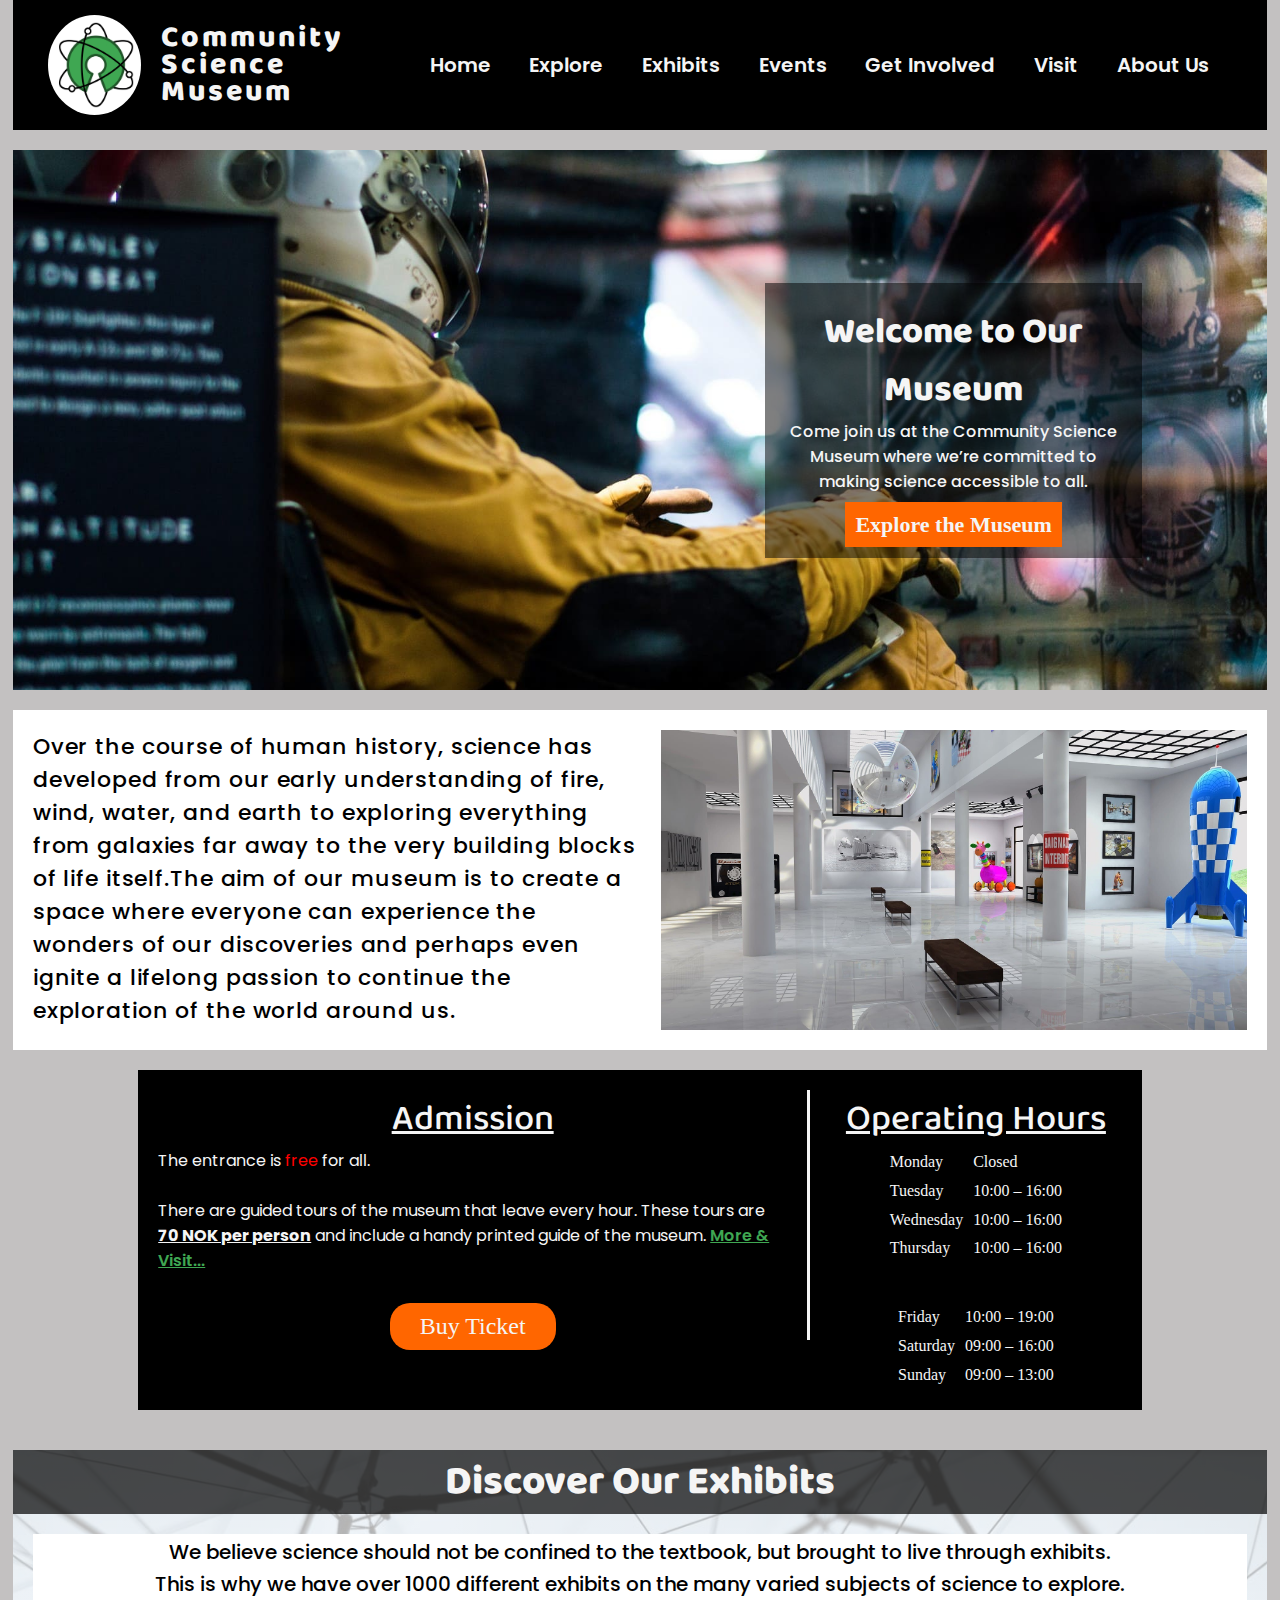
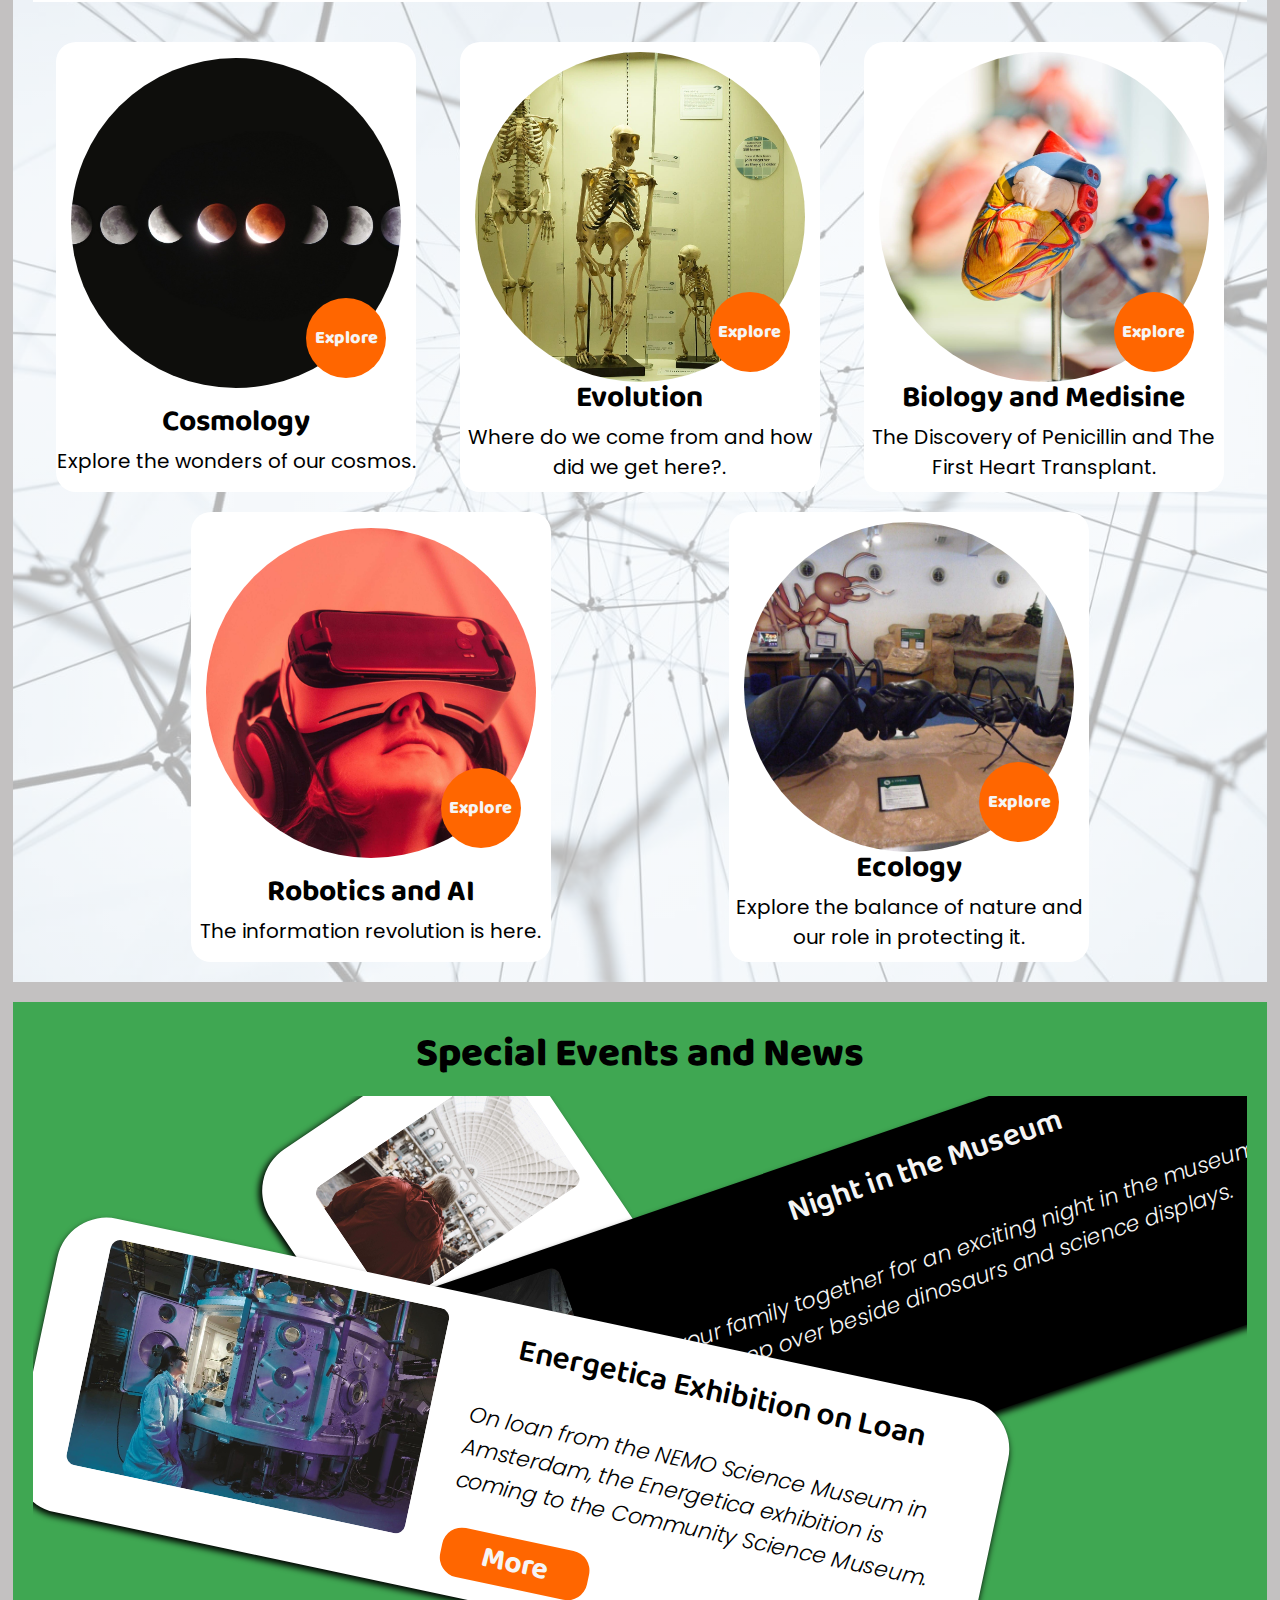
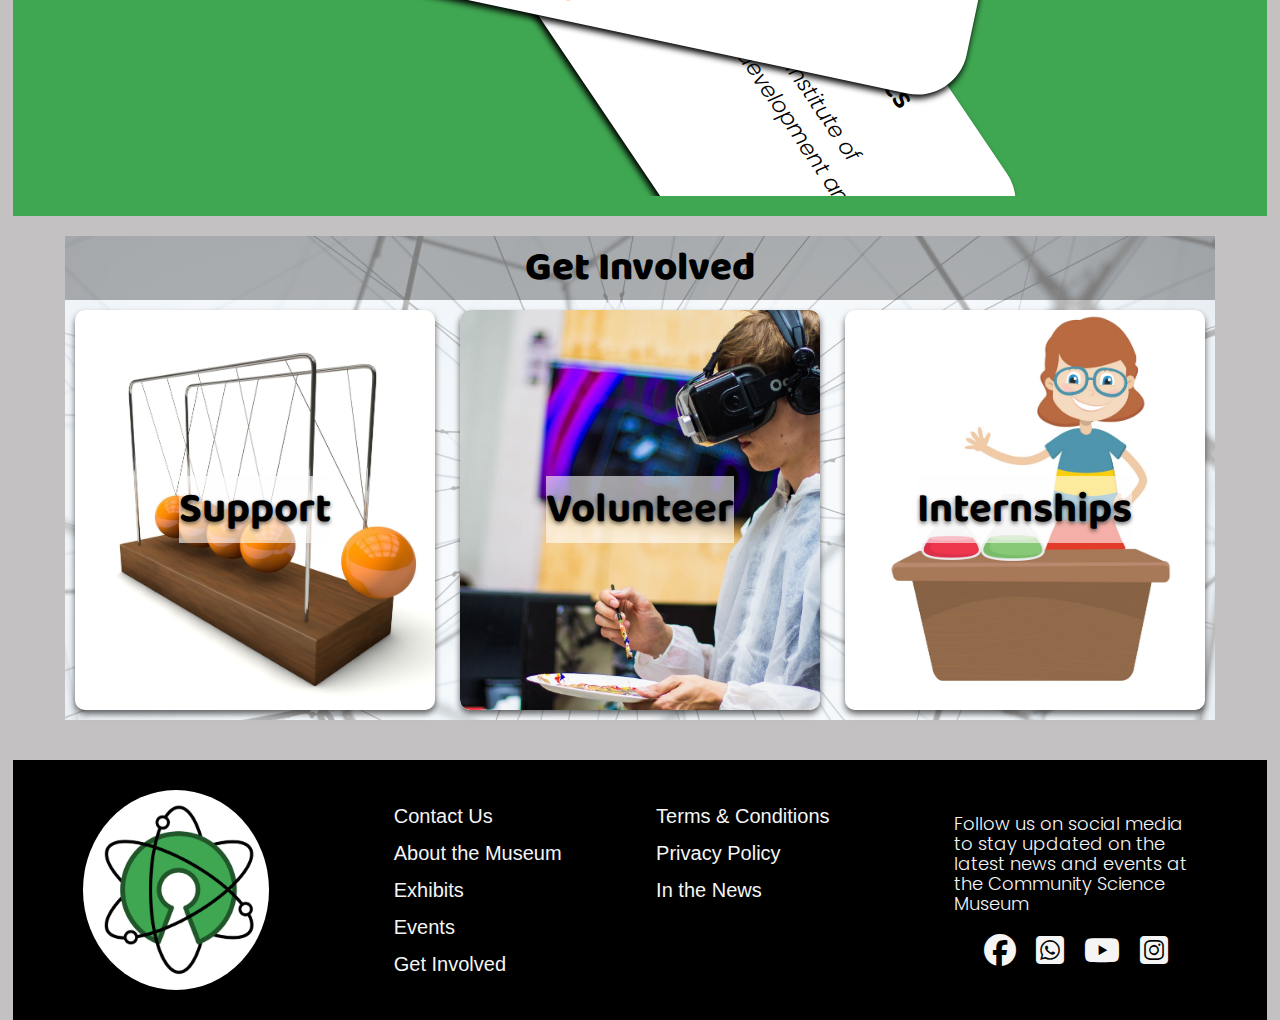
<file: index.html>
<!DOCTYPE html>
<html lang="en">
  <head>
    <meta charset="UTF-8" />
    <meta name="viewport" content="width=device-width, initial-scale=1.0" />
    <title>Community Science Museum | Home</title>
    <meta
      name="description"
      content="Welcome to the Community Science Museum. Discover exciting exhibits on cosmology, robotics, biology, evolution, and ecology. Explore the wonders of science and innovation!"
    />

    <link rel="stylesheet" href="./assets/css/styles.css"/>
    <link rel="stylesheet" href="./assets/css/index.css"/>

    <link rel="preconnect" href="https://fonts.googleapis.com" />
    <link rel="preconnect" href="https://fonts.gstatic.com" crossorigin />
    <link
      href="https://fonts.googleapis.com/css2?family=Baloo+2:wght@400..800&family=Poppins:ital,wght@0,100;0,200;0,300;0,400;0,500;0,600;0,700;0,800;0,900;1,100;1,200;1,300;1,400;1,500;1,600;1,700;1,800;1,900&display=swap"
      rel="stylesheet"
    />

    <link rel="stylesheet" href="https://cdnjs.cloudflare.com/ajax/libs/font-awesome/6.7.2/css/all.min.css">

  </head>
  <body>
    <header>
      <div class="logo-container">
        <a href="index.html" class="logo"
          ><img
            src="./assets/images/community-science-museum-logo.jpg"
            alt="Community Science Museum official logo"
        /></a>
        <h1 class="title">Community Science Museum</h1>
      </div>



      <nav class="desktop-menus">
        <ul>
          <li><a href="index.html">Home</a></li>

          <li class="hover-dp">
            <a href="#">Explore</a>

            <ul class="dropdown" id="explore-dropdown">
              <li><a href="kids.html">Kids</a></li>
              <li><a href="teachers.html">Teachers</a></li>
              <li><a href="researchers.html">Researchers</a></li>
            </ul>

          </li>
          <li class="hover-dp">
            <a href="#">Exhibits</a>

            <ul class="dropdown" id="exhibits-dropdown" >
              <li><a href="cosmology.html">Cosmology</a></li>
              <li><a href="evolution.html">Evolution</a></li>
              <li><a href="biology-medicine.html">Biology and Medisine</a></li>
              <li><a href="robotics-ai.html">Robotics and AI</a></li>
              <li><a href="ecology.html">Ecology</a></li>
            </ul>
          
          </li>
          <li><a href="events.html">Events</a></li>
          <li><a href="get-involved.html">Get Involved</a></li>
          <li><a href="contact-visit.html">Visit</a></li>
          <li><a href="aboutUs.html">About Us</a></li>
        </ul>
      </nav>

      <!-- <div class="mobil"> -->
        <input type="checkbox" id="mobil-kontrol" />

        <label for="mobil-kontrol" class="bar-icon">
          <i class="fa-solid fa-bars"></i>
        </label>

        <label for="mobil-kontrol" class="x-icon">
          <i class="fa-solid fa-x"></i>
        </label>

        <div class="mobil-nav">
          <ul class="mobil-menus">
            <li><a href="index.html">Home</a></li>

            <li class="hover-dp">
              <a href="#">Explore</a>
  
              <ul class="dropdown">
                <li><a href="kids.html">Kids</a></li>
                <li><a href="teachers.html">Teachers</a></li>
                <li><a href="researchers.html">Researchers</a></li>
              </ul>
  
            </li>
            <li class="hover-dp">
              <a href="#">Exhibits</a>
  
              <ul class="dropdown">
                <li><a href="cosmology.html">Cosmology</a></li>
                <li><a href="evolution.html">Evolution</a></li>
                <li><a href="biology-medicine.html">Biology and Medisine</a></li>
                <li><a href="robotics-ai.html">Robotics and AI</a></li>
                <li><a href="ecology.html">Ecology</a></li>
              </ul>
            
            </li>
            <li><a href="events.html">Events</a></li>
            <li><a href="get-involved.html">Get Involved</a></li>
            <li><a href="contact-visit.html">Visit</a></li>
            <li><a href="aboutUs.html">About Us</a></li>
          </ul>

          <ul class="mobil-policy">
            <li><a href="#">Terms & Conditions </a></li>
            <li><a href="#">Privacy Policy</a></li>
            <li><a href="#">In the News</a></li>
            
        </ul>

 
        </div>
      <!-- </div> -->
      

    </header>

    <main>
      <section class="hero">
        <div class="desciption">
          <h2 class="title">Welcome to Our Museum</h2>
          <p>
            Come join us at the Community Science Museum where we’re committed
            to making science accessible to all.
          </p>
          <br />
          <a href="#exhibits">Explore the Museum</a>
        </div>
      </section>

      <section class="info-section">
        <p class="text">
          Over the course of human history, science has developed from our early
          understanding of fire, wind, water, and earth to exploring everything
          from galaxies far away to the very building blocks of life itself.The
          aim of our museum is to create a space where everyone can experience
          the wonders of our discoveries and perhaps even ignite a lifelong
          passion to continue the exploration of the world around us.
        </p>
        <img src="./assets/images/modern-art-gallery.jpg" alt="A contemporary art gallery showcasing modern and creative designs" />
      </section>

      

      <section class="admission-hours-container">
        <div class="admission">
          <h3 class="admission-title">Admission</h3>
          <p>
            The entrance is <strong class="free">free</strong> for all.
            <br /><br />
            There are guided tours of the museum that leave every hour. These
            tours are <strong class="price">70 NOK per person</strong> and
            include a handy printed guide of the museum.
            <a href="#" class="more">More & Visit...</a>
            
          </p>
          <a href="ticket.html" class="buy-ticket" target="_blank">Buy Ticket</a>
        </div>
        <span class="line"></span>
        <div class="hours">
          <h3 class="hours-title">Operating Hours</h3>
          <div class="hours">
            <div class="table">
              <div class="table-list">
                  <ul class="table-column">
                      <li>Monday</li>
                      <li>Tuesday</li>
                      <li>Wednesday</li>
                      <li>Thursday</li>
                  </ul>
                  <ul class="table-column">
                      <li>Closed</li>
                      <li>10:00 – 16:00</li>
                      <li>10:00 – 16:00</li>
                      <li>10:00 – 16:00</li>
                  </ul>
              </div>
              <div class="table-list">
                  <ul class="table-column">
                      <li>Friday</li>
                      <li>Saturday</li>
                      <li>Sunday</li>
                  </ul>
                  <ul class="table-column">
                      <li>10:00 – 19:00</li>
                      <li>09:00 – 16:00</li>
                      <li>09:00 – 13:00</li>
                  </ul>
              </div>
            </div>
          </div>
        </div>
      </section>

      <section class="exciting-container" id="exhibits">
        <h2 class="title">Discover Our Exhibits</h2>
        <p class="text">We believe science should not be confined to the textbook, but brought to live through exhibits. <br><br>This is why we have over 1000 different exhibits on the many varied subjects of science to explore.</p>
        <div class="exhibits-cards-container">
          <div class="card">
            <div class="card-image">
              <img
                src="./assets/images/solar-eclipse-phases-celso.jpg"
                alt="Phases of a solar eclipse shown in a sequence"
              />
              <a href="cosmology.html">Explore</a>
            </div>
            <div class="card-desciption">
              <h3>Cosmology</h3>
              <p>Explore the wonders of our cosmos.</p>
            </div>
          </div>
          <div class="card">
            <div class="card-image">
              <img
                src="./assets/images/human-skeleton-display.jpg"
                alt="Human skeletons displayed in a museum exhibit"
              />
              <a href="evolution.html">Explore</a>
            </div>
            <div class="card-desciption">
              <h3>Evolution</h3>
              <p>Where do we come from and how did we get here?.</p>
            </div>
          </div>
          <div class="card">
            <div class="card-image">
              <img
                src="./assets/images/heart-model-exhibit.jpg"
                alt="Close-up of a heart model displayed in a museum"
              />
              <a href="biology-medicine.html">Explore</a>
            </div>
            <div class="card-desciption">
              <h3>Biology and Medisine</h3>
              <p>The Discovery of Penicillin and The First Heart Transplant.</p>
            </div>
          </div>
          <div class="card">
            <div class="card-image">
              <img
                src="./assets/images/virtual-reality-museum.jpg"
                alt="Visitor experiencing virtual reality at a science museum"
              />
              <a href="robotics-ai.html">Explore</a>
            </div>
            <div class="card-desciption">
              <h3>Robotics and AI</h3>
              <p>The information revolution is here.</p>
            </div>
          </div>
          <div class="card">
            <div class="card-image">
              <img
                src="./assets/images/interactive-exhibit-tablet.jpg"
                alt="Interactive science exhibit with tablets and models"
              />
              <a href="ecology.html">Explore</a>
            </div>
            <div class="card-desciption">
              <h3>Ecology</h3>
              <p>
                Explore the balance of nature and our role in protecting it.
              </p>
            </div>
          </div>
        </div>
      </section>

      <section class="events-news-container">
        <h2 class="title">Special Events and News</h2>
        <div class="cards-container">
          <div class="card">
            <div class="card-image">
              <img
                src="./assets/images/museum-visitor-grand-hall.jpg"
                alt="Interior of a museum with exhibits and lights"
              />
            </div>
            <div class="events-description">
              <h3 class="title">Visiting Professor of Aeronautics</h3>
              <p>
                Prof. Sheila Widnall from the Massachusetts Institute of
                Technology will deliver 3 lectures on the development and future
                of aeronautics.
              </p>
              <a href="events.html">More</a>
            </div>
          </div>
          
          <div class="card">
            <div class="card-image">
              <img
                src="./assets/images/museum-exhibit-hall.jpg"
                alt="Interior of a museum with exhibits and lights"
              />
            </div>
            <div class="events-description">
              <h3 class="title">Night in the Museum</h3>
              <p>
                Get your family together for an exciting night in the museum as
                you sleep over beside dinosaurs and science displays.
              </p>
              <a href="events.html">More</a>
            </div>
          </div>

          <div class="card">
            <div class="card-image">
              <img
                src="./assets/images/science-lab-experiment.jpg"
                alt="Interior of a museum with exhibits and lights"
              />
            </div>
            <div class="events-description">
              <h3 class="title">Energetica Exhibition on Loan</h3>
              <p>
                On loan from the NEMO Science Museum in Amsterdam, the
                Energetica exhibition is coming to the Community Science Museum.
              </p>
              <a href="events.html">More</a>
            </div>
          </div>
        </div>
      </section>

      <section class="get-involved-container">
        <h2 class="title">Get Involved</h2>
        <div class="join-cards">
            <a href="get-involved.html" class="card">
                <h3>Support</h3>
                <img src="./assets/images/newton-cradle-exhibit.jpg" alt="Newton's cradle exhibit showing motion physics"/>
            </a>
            <a href="get-involved.html" class="card">
                <h3>Volunteer</h3>
                <img src="./assets/images/student-using-vr-headset.jpg" alt="Student using a VR headset during a science experiment"/> 
            </a>
            <a href="get-involved.html" class="card">
                <h3>Internships</h3>
                <img src="./assets/images/teacher-science-cartoon.jpg" alt="Cartoon illustration of a teacher performing science experiments"/>
            </a>
        
          </div>
        </div>
      </section>
    </main>

    <footer>
      <div class="footer-image">
          <img src="./assets/images/community-science-museum-logo.jpg" alt="Colorful exterior of a museum building with the word MUSEUM on the wall">
      </div>

      <div class="links">
          <div class="footer-quick-links">
              <ul>
                  <li><a href="contact-visit.html">Contact Us</a></li>
                  <li><a href="aboutUs.html">About the Museum</a></li>
                  <li><a href="#exhibits">Exhibits</a></li>
                  <li><a href="events.html">Events</a></li>
                  <li><a href="get-involved.html">Get Involved</a></li>
              </ul>
          </div>
          <div class="footer-policy">
              <ul>
                  <li><a href="#">Terms & Conditions </a></li>
                  <li><a href="#">Privacy Policy</a></li>
                  <li><a href="#">In the News</a></li>
                  
              </ul>
          </div>
      </div>

      <div class="follow">
          <div class="footer-follow-text">
              <p>Follow us on social media to stay updated on the latest news and events at the Community Science Museum</p>
          </div>
          <div class="footer-social-medya">
              <ul>
                  <li><a href="#"><i class="fa-brands fa-facebook"></i></a></li>
                  <li><a href="#"><i class="fa-brands fa-square-whatsapp"></i></a></li>
                  <li><a href="#"><i class="fa-brands fa-youtube"></i></a></li>
                  <li><a href="#" class="ing"><i class="fa-brands fa-square-instagram"></i></a></li>
              </ul>
          </div>
      </div>
      
    </footer>
  </body>
</html>
</file>
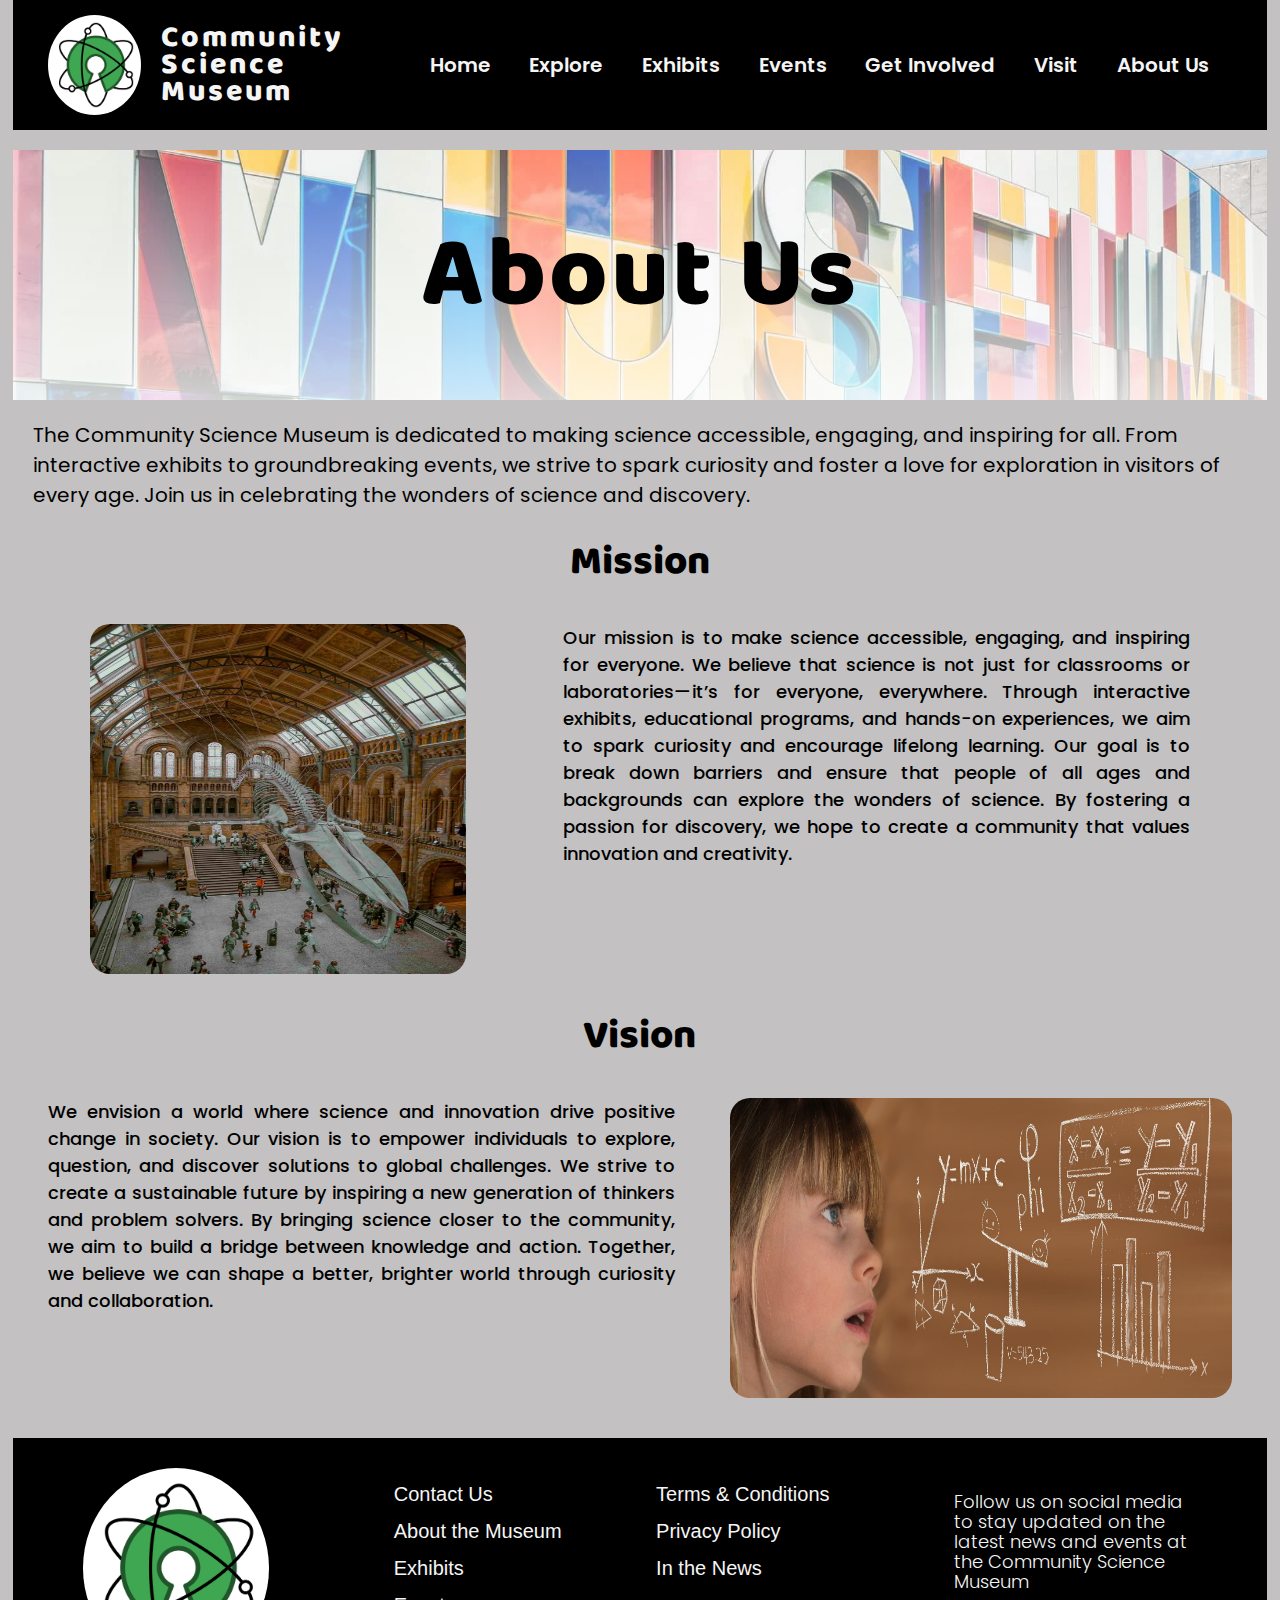
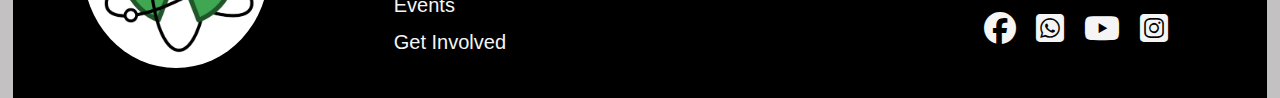
<file: aboutUs.html>
<!DOCTYPE html>
<html lang="en">
  <head>
    <meta charset="UTF-8" />
    <meta name="viewport" content="width=device-width, initial-scale=1.0" />
    <title>Community Science Museum | About Us</title>
    <meta
      name="description"
      content="Learn about the Community Science Museum's mission to make science accessible to all. Discover our story, vision, and commitment to inspiring curiosity and exploration."
    />

    <link rel="stylesheet" href="./assets/css/styles.css" />
    <link rel="stylesheet" href="./assets/css/aboutUs.css" />
    <link rel="stylesheet" href="./assets/css/title-description.css" />

    <link rel="preconnect" href="https://fonts.googleapis.com" />
    <link rel="preconnect" href="https://fonts.gstatic.com" crossorigin />
    <link
      href="https://fonts.googleapis.com/css2?family=Baloo+2:wght@400..800&family=Poppins:ital,wght@0,100;0,200;0,300;0,400;0,500;0,600;0,700;0,800;0,900;1,100;1,200;1,300;1,400;1,500;1,600;1,700;1,800;1,900&display=swap"
      rel="stylesheet"
    />

    <link
      rel="stylesheet"
      href="https://cdnjs.cloudflare.com/ajax/libs/font-awesome/6.7.2/css/all.min.css"
    />
  </head>
  <body>
    <header>
      <div class="logo-container">
        <a href="index.html" class="logo"
          ><img
            src="./assets/images/community-science-museum-logo.jpg"
            alt="Community Science Museum official logo"
        /></a>
        <h1 class="title">Community Science Museum</h1>
      </div>



      <nav class="desktop-menus">
        <ul>
          <li><a href="index.html">Home</a></li>

          <li class="hover-dp">
            <a href="#">Explore</a>

            <ul class="dropdown" id="explore-dropdown">
              <li><a href="kids.html">Kids</a></li>
              <li><a href="teachers.html">Teachers</a></li>
              <li><a href="researchers.html">Researchers</a></li>
            </ul>

          </li>
          <li class="hover-dp">
            <a href="#">Exhibits</a>

            <ul class="dropdown" id="exhibits-dropdown" >
              <li><a href="cosmology.html">Cosmology</a></li>
              <li><a href="evolution.html">Evolution</a></li>
              <li><a href="biology-medicine.html">Biology and Medisine</a></li>
              <li><a href="robotics-ai.html">Robotics and AI</a></li>
              <li><a href="ecology.html">Ecology</a></li>
            </ul>
          
          </li>
          <li><a href="events.html">Events</a></li>
          <li><a href="get-involved.html">Get Involved</a></li>
          <li><a href="contact-visit.html">Visit</a></li>
          <li><a href="aboutUs.html">About Us</a></li>
        </ul>
      </nav>

      <!-- <div class="mobil"> -->
        <input type="checkbox" id="mobil-kontrol" />

        <label for="mobil-kontrol" class="bar-icon">
          <i class="fa-solid fa-bars"></i>
        </label>

        <label for="mobil-kontrol" class="x-icon">
          <i class="fa-solid fa-x"></i>
        </label>

        <div class="mobil-nav">
          <ul class="mobil-menus">
            <li><a href="index.html">Home</a></li>

            <li class="hover-dp">
              <a href="#">Explore</a>
  
              <ul class="dropdown">
                <li><a href="kids.html">Kids</a></li>
                <li><a href="teachers.html">Teachers</a></li>
                <li><a href="researchers.html">Researchers</a></li>
              </ul>
  
            </li>
            <li class="hover-dp">
              <a href="#">Exhibits</a>
  
              <ul class="dropdown">
                <li><a href="cosmology.html">Cosmology</a></li>
                <li><a href="evolution.html">Evolution</a></li>
                <li><a href="biology-medicine.html">Biology and Medisine</a></li>
                <li><a href="robotics-ai.html">Robotics and AI</a></li>
                <li><a href="ecology.html">Ecology</a></li>
              </ul>
            
            </li>
            <li><a href="events.html">Events</a></li>
            <li><a href="get-involved.html">Get Involved</a></li>
            <li><a href="contact-visit.html">Visit</a></li>
            <li><a href="aboutUs.html">About Us</a></li>
          </ul>

          <ul class="mobil-policy">
            <li><a href="#">Terms & Conditions </a></li>
            <li><a href="#">Privacy Policy</a></li>
            <li><a href="#">In the News</a></li>
            
        </ul>

 
        </div>
      <!-- </div> -->
      

    </header>

    <main>
      <section class="page-title">
        <h1 class="title">About Us</h1>
        <p class="text">
          The Community Science Museum is dedicated to making science
          accessible, engaging, and inspiring for all. From interactive exhibits
          to groundbreaking events, we strive to spark curiosity and foster a
          love for exploration in visitors of every age. Join us in celebrating
          the wonders of science and discovery.
        </p>
      </section>
      <section class="mission-vision-container">
        <div class="mission">
          <h2>Mission</h2>
          <div class="img-paragraph">
            <img
              src="./assets/images/toa-heftiba-412579-min.jpg"
              alt="Visitors admiring the suspended whale skeleton in the grand hall."
            />
            <p>
              Our mission is to make science accessible, engaging, and inspiring
              for everyone. We believe that science is not just for classrooms
              or laboratories—it’s for everyone, everywhere. Through interactive
              exhibits, educational programs, and hands-on experiences, we aim
              to spark curiosity and encourage lifelong learning. Our goal is to
              break down barriers and ensure that people of all ages and
              backgrounds can explore the wonders of science. By fostering a
              passion for discovery, we hope to create a community that values
              innovation and creativity.
            </p>
          </div>
        </div>
        
        <div class="vision">
          <h2>Vision</h2>
          <div class="img-paragraph">
            <img
              src="./assets/images/learn-2405206_1920-min.jpg"
              alt="Curious young mind exploring the wonders of mathematics and science."
            />
            <p>
              We envision a world where science and innovation drive positive
              change in society. Our vision is to empower individuals to
              explore, question, and discover solutions to global challenges. We
              strive to create a sustainable future by inspiring a new
              generation of thinkers and problem solvers. By bringing science
              closer to the community, we aim to build a bridge between
              knowledge and action. Together, we believe we can shape a better,
              brighter world through curiosity and collaboration.
            </p>
          </div>
        </div>
      </section>
    </main>
    
    <footer>
      <div class="footer-image">
          <img src="./assets/images/community-science-museum-logo.jpg" alt="Colorful exterior of a museum building with the word MUSEUM on the wall">
      </div>

      <div class="links">
          <div class="footer-quick-links">
              <ul>
                  <li><a href="contact-visit.html">Contact Us</a></li>
                  <li><a href="aboutUs.html">About the Museum</a></li>
                  <li><a href="#exhibits">Exhibits</a></li>
                  <li><a href="events.html">Events</a></li>
                  <li><a href="get-involved.html">Get Involved</a></li>
              </ul>
          </div>
          <div class="footer-policy">
              <ul>
                  <li><a href="#">Terms & Conditions </a></li>
                  <li><a href="#">Privacy Policy</a></li>
                  <li><a href="#">In the News</a></li>
                  
              </ul>
          </div>
      </div>

      <div class="follow">
          <div class="footer-follow-text">
              <p>Follow us on social media to stay updated on the latest news and events at the Community Science Museum</p>
          </div>
          <div class="footer-social-medya">
              <ul>
                  <li><a href="#"><i class="fa-brands fa-facebook"></i></a></li>
                  <li><a href="#"><i class="fa-brands fa-square-whatsapp"></i></a></li>
                  <li><a href="#"><i class="fa-brands fa-youtube"></i></a></li>
                  <li><a href="#" class="ing"><i class="fa-brands fa-square-instagram"></i></a></li>
              </ul>
          </div>
      </div>
      
    </footer>
  </body>
</html>
</file>
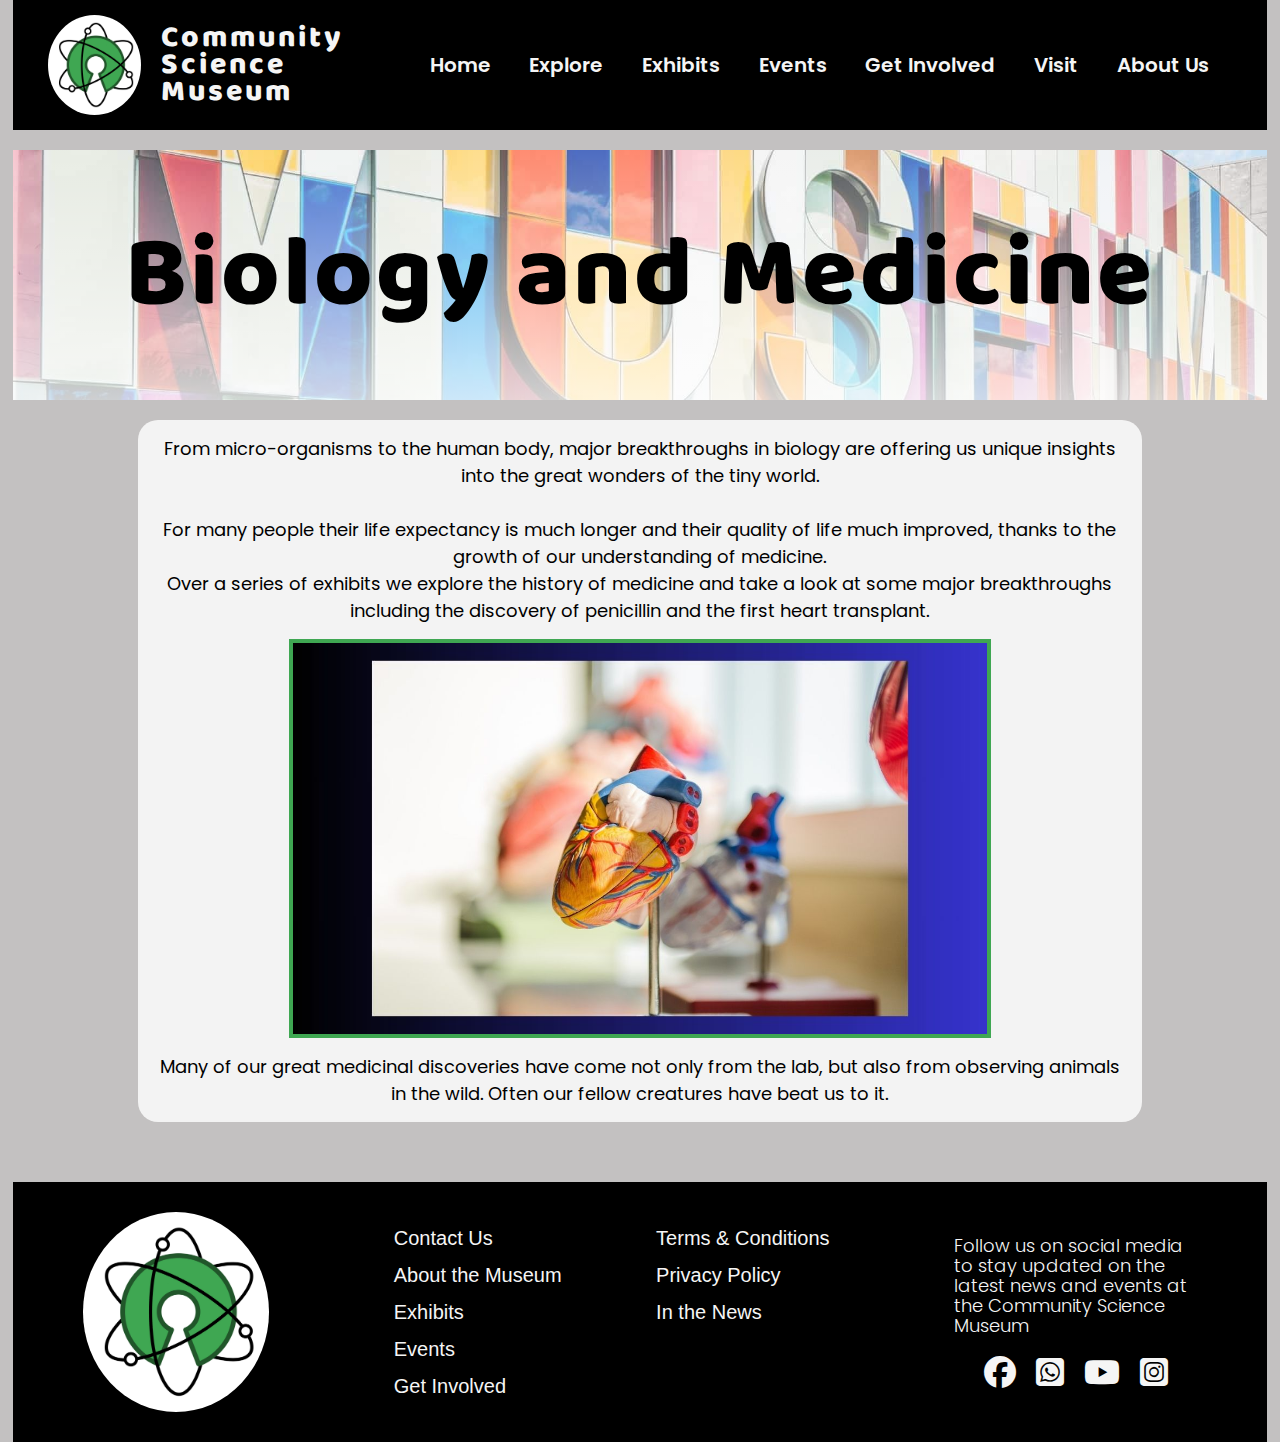
<file: biology-medicine.html>
<!DOCTYPE html>
<html lang="en">
  <head>
    <meta charset="UTF-8" />
    <meta name="viewport" content="width=device-width, initial-scale=1.0" />
    <title>Community Science Museum | Biology and Medicine</title>
    <meta
      name="description"
      content="Dive into the microscopic world of biology and the groundbreaking advancements in medicine. From the discovery of penicillin to modern surgical marvels, explore the fascinating journey of human health and scientific innovation"/>

    <link rel="stylesheet" href="./assets/css/styles.css" />
    <link rel="stylesheet" href="./assets/css/exhibits.css" />
    <link rel="stylesheet" href="./assets/css/title-description.css" />

    <link rel="preconnect" href="https://fonts.googleapis.com" />
    <link rel="preconnect" href="https://fonts.gstatic.com" crossorigin />
    <link
      href="https://fonts.googleapis.com/css2?family=Baloo+2:wght@400..800&family=Poppins:ital,wght@0,100;0,200;0,300;0,400;0,500;0,600;0,700;0,800;0,900;1,100;1,200;1,300;1,400;1,500;1,600;1,700;1,800;1,900&display=swap"
      rel="stylesheet"
    />

    <link
      rel="stylesheet"
      href="https://cdnjs.cloudflare.com/ajax/libs/font-awesome/6.7.2/css/all.min.css"
    />
  </head>
  <body class="biology-and-medicine">
    <header>
      <div class="logo-container">
        <a href="index.html" class="logo"
          ><img
            src="./assets/images/community-science-museum-logo.jpg"
            alt="Community Science Museum official logo"
        /></a>
        <h1 class="title">Community Science Museum</h1>
      </div>



      <nav class="desktop-menus">
        <ul>
          <li><a href="index.html">Home</a></li>

          <li class="hover-dp">
            <a href="#">Explore</a>

            <ul class="dropdown" id="explore-dropdown">
              <li><a href="kids.html">Kids</a></li>
              <li><a href="teachers.html">Teachers</a></li>
              <li><a href="researchers.html">Researchers</a></li>
            </ul>

          </li>
          <li class="hover-dp">
            <a href="#">Exhibits</a>

            <ul class="dropdown" id="exhibits-dropdown" >
              <li><a href="cosmology.html">Cosmology</a></li>
              <li><a href="evolution.html">Evolution</a></li>
              <li><a href="biology-medicine.html">Biology and Medisine</a></li>
              <li><a href="robotics-ai.html">Robotics and AI</a></li>
              <li><a href="ecology.html">Ecology</a></li>
            </ul>
          
          </li>
          <li><a href="events.html">Events</a></li>
          <li><a href="get-involved.html">Get Involved</a></li>
          <li><a href="contact-visit.html">Visit</a></li>
          <li><a href="aboutUs.html">About Us</a></li>
        </ul>
      </nav>

      <!-- <div class="mobil"> -->
        <input type="checkbox" id="mobil-kontrol" />

        <label for="mobil-kontrol" class="bar-icon">
          <i class="fa-solid fa-bars"></i>
        </label>

        <label for="mobil-kontrol" class="x-icon">
          <i class="fa-solid fa-x"></i>
        </label>

        <div class="mobil-nav">
          <ul class="mobil-menus">
            <li><a href="index.html">Home</a></li>

            <li class="hover-dp">
              <a href="#">Explore</a>
  
              <ul class="dropdown">
                <li><a href="kids.html">Kids</a></li>
                <li><a href="teachers.html">Teachers</a></li>
                <li><a href="researchers.html">Researchers</a></li>
              </ul>
  
            </li>
            <li class="hover-dp">
              <a href="#">Exhibits</a>
  
              <ul class="dropdown">
                <li><a href="cosmology.html">Cosmology</a></li>
                <li><a href="evolution.html">Evolution</a></li>
                <li><a href="biology-medicine.html">Biology and Medisine</a></li>
                <li><a href="robotics-ai.html">Robotics and AI</a></li>
                <li><a href="ecology.html">Ecology</a></li>
              </ul>
            
            </li>
            <li><a href="events.html">Events</a></li>
            <li><a href="get-involved.html">Get Involved</a></li>
            <li><a href="contact-visit.html">Visit</a></li>
            <li><a href="aboutUs.html">About Us</a></li>
          </ul>

          <ul class="mobil-policy">
            <li><a href="#">Terms & Conditions </a></li>
            <li><a href="#">Privacy Policy</a></li>
            <li><a href="#">In the News</a></li>
            
        </ul>

 
        </div>
      <!-- </div> -->
      

    </header>

    <main>
      <section class="page-title">
        <h1 class="title">Biology and Medicine</h1>
      </section>

      <section class="image-galeria">
        <p>
          From micro-organisms to the human body, major breakthroughs in biology
          are offering us unique insights into the great wonders of the tiny
          world. 
          <br /><br />
          For many people their life expectancy is much
          longer and their quality of life much improved, thanks to the growth
          of our understanding of medicine. <br>Over a series of exhibits we explore
          the history of medicine and take a look at some major breakthroughs
          including the discovery of penicillin and the first heart transplant.
        </p>
        <div class="galeria-frame">
          <div class="galeria">
            <img src="./assets/images/biology1.jpg" alt="">
            <img src="./assets/images/biology2.jpg" alt="">
            <img src="./assets/images/biology3.jpg" alt="">
            <img src="./assets/images/biology4.jpg" alt="">
          </div>
        </div>
        <p>Many of our great medicinal discoveries have come not only from the
          lab, but also from observing animals in the wild. Often our fellow
          creatures have beat us to it.</p>
      </section>
    </main>

    <footer>
      <div class="footer-image">
          <img src="./assets/images/community-science-museum-logo.jpg" alt="Colorful exterior of a museum building with the word MUSEUM on the wall">
      </div>

      <div class="links">
          <div class="footer-quick-links">
              <ul>
                  <li><a href="contact-visit.html">Contact Us</a></li>
                  <li><a href="aboutUs.html">About the Museum</a></li>
                  <li><a href="#exhibits">Exhibits</a></li>
                  <li><a href="events.html">Events</a></li>
                  <li><a href="get-involved.html">Get Involved</a></li>
              </ul>
          </div>
          <div class="footer-policy">
              <ul>
                  <li><a href="#">Terms & Conditions </a></li>
                  <li><a href="#">Privacy Policy</a></li>
                  <li><a href="#">In the News</a></li>
                  
              </ul>
          </div>
      </div>

      <div class="follow">
          <div class="footer-follow-text">
              <p>Follow us on social media to stay updated on the latest news and events at the Community Science Museum</p>
          </div>
          <div class="footer-social-medya">
              <ul>
                  <li><a href="#"><i class="fa-brands fa-facebook"></i></a></li>
                  <li><a href="#"><i class="fa-brands fa-square-whatsapp"></i></a></li>
                  <li><a href="#"><i class="fa-brands fa-youtube"></i></a></li>
                  <li><a href="#" class="ing"><i class="fa-brands fa-square-instagram"></i></a></li>
              </ul>
          </div>
      </div>
      
    </footer>
  </body>
</html>
</file>
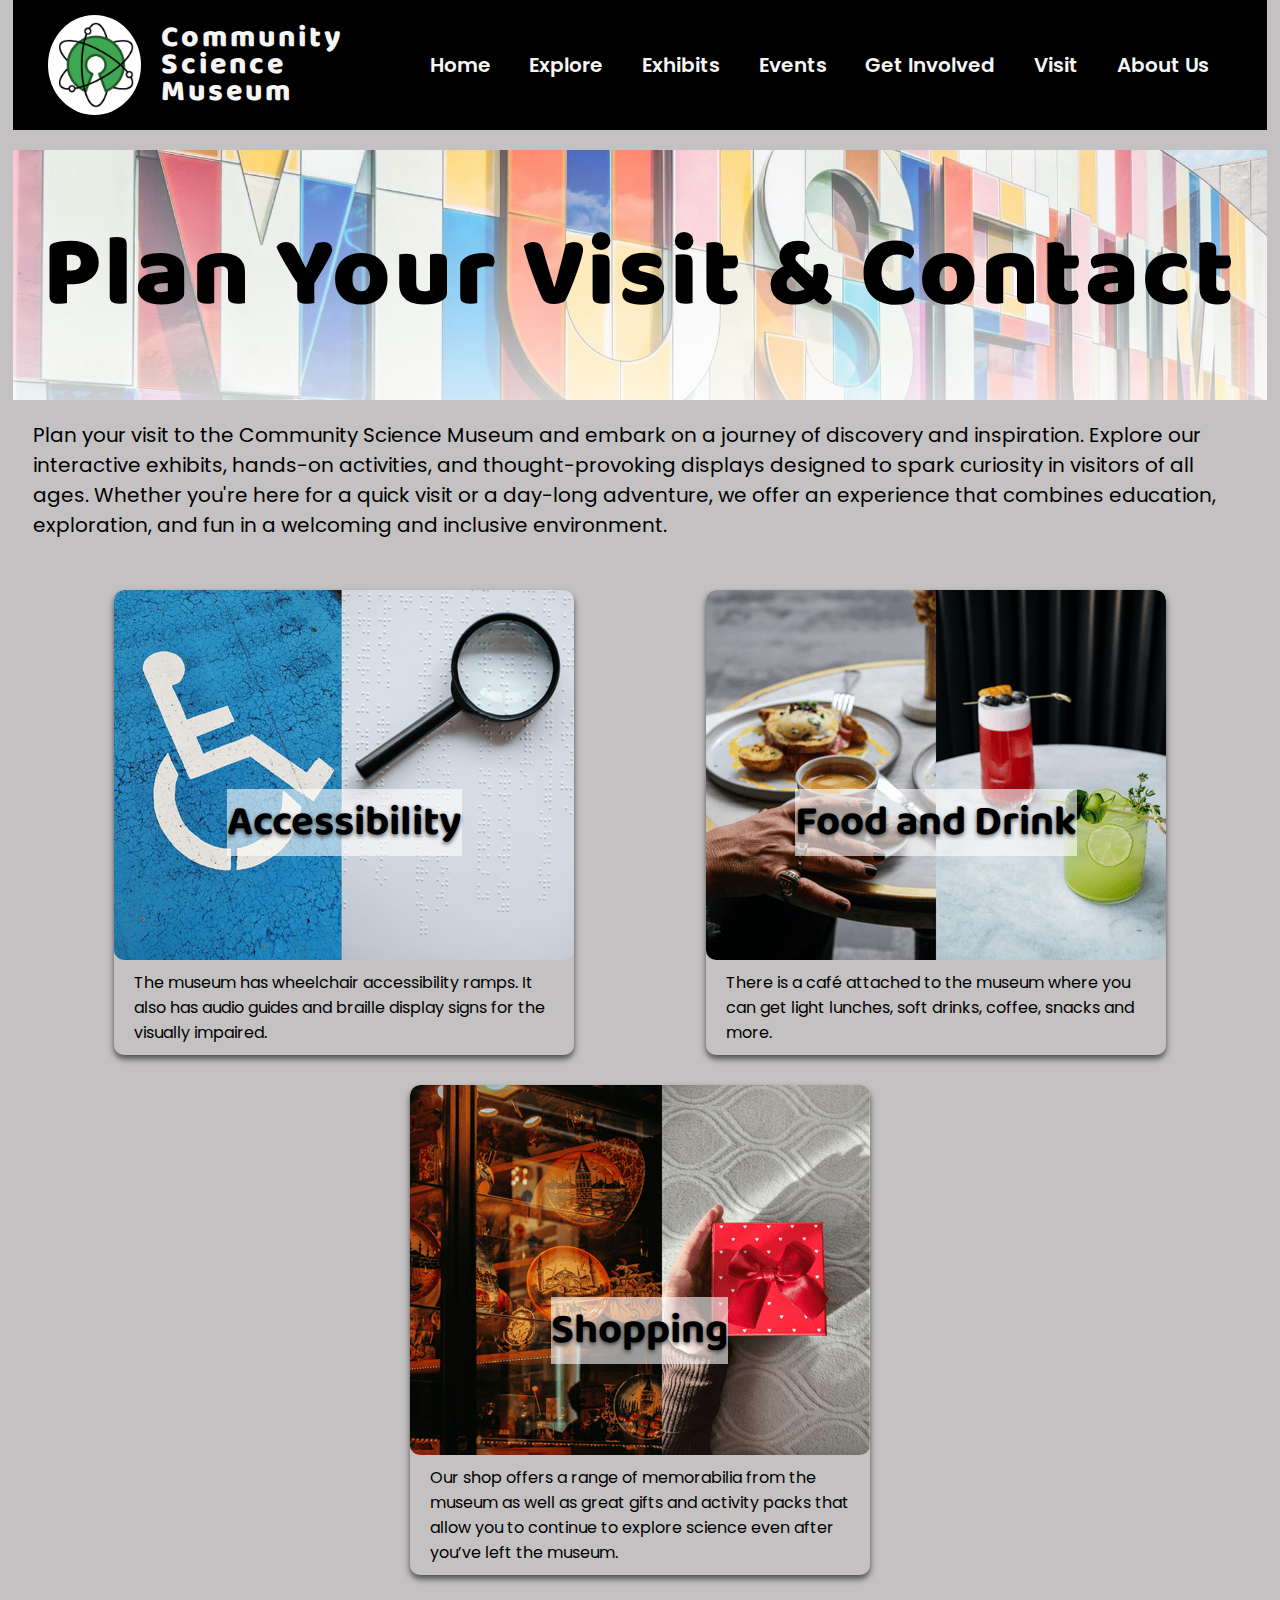
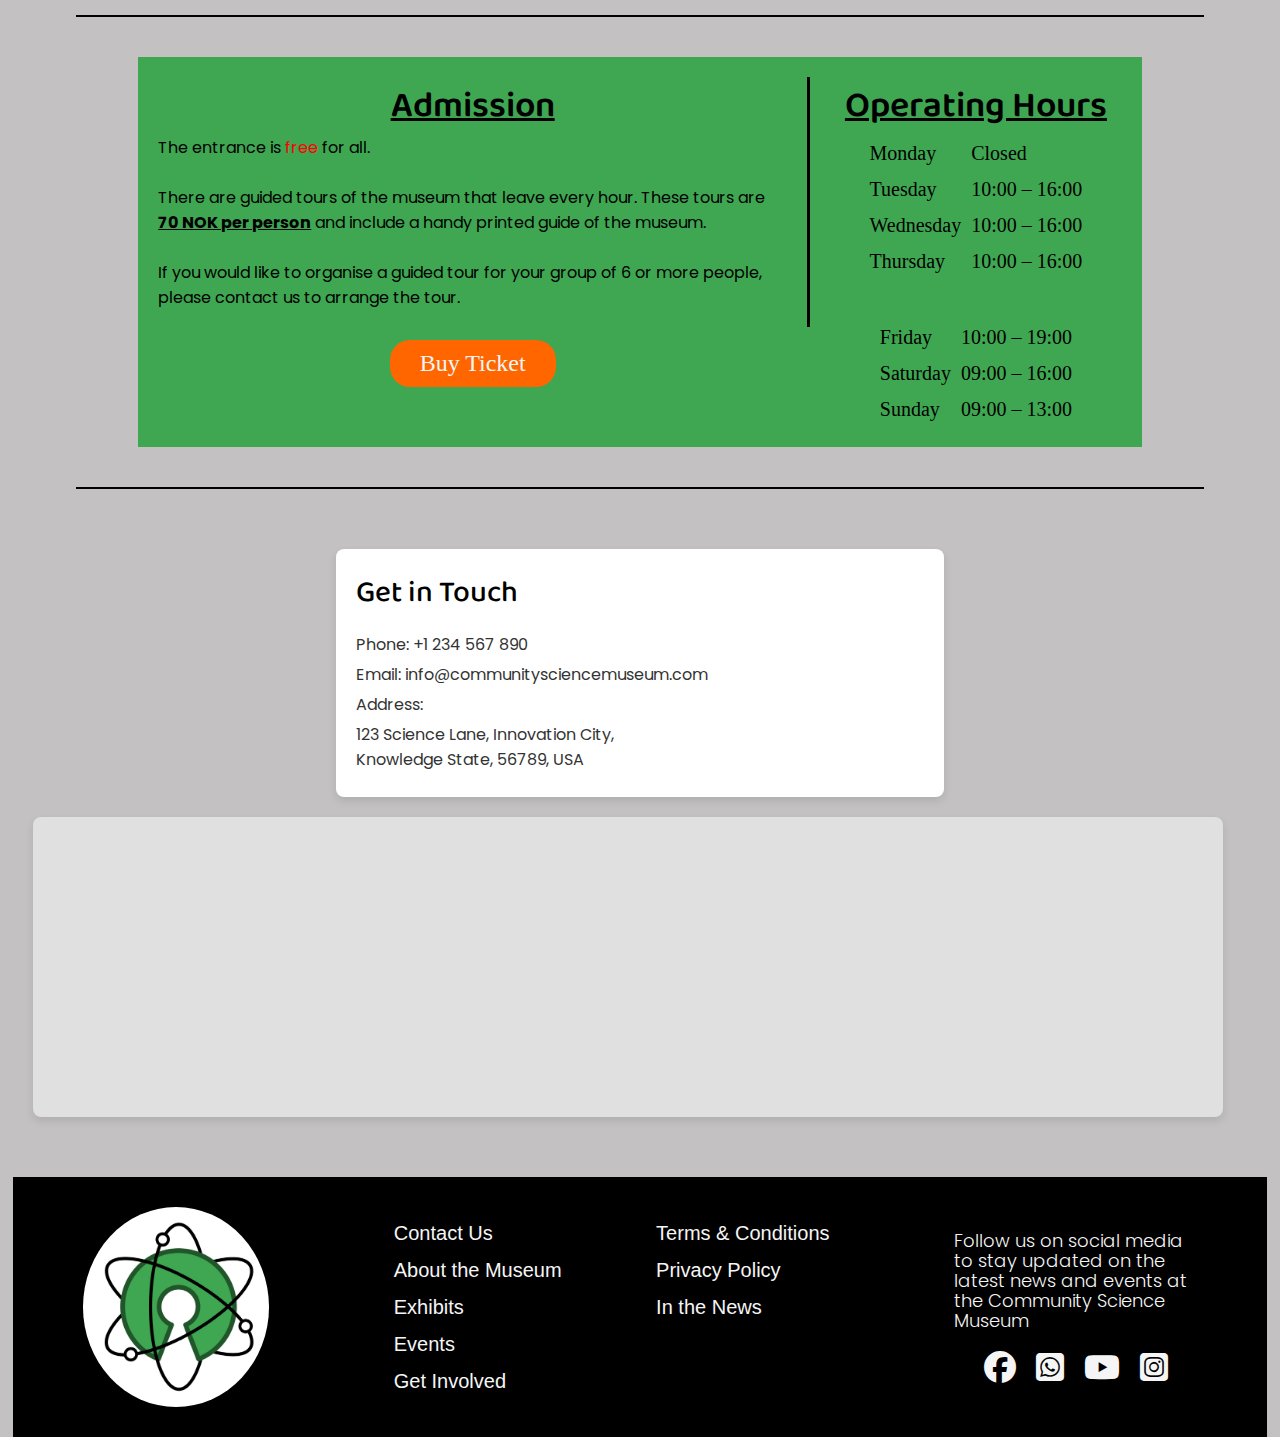
<file: contact-visit.html>
<!DOCTYPE html>
<html lang="en">
  <head>
    <meta charset="UTF-8" />
    <meta name="viewport" content="width=device-width, initial-scale=1.0" />
    <title>Community Science Museum | Visit</title>
    <meta
      name="description"
      content="Learn about the Community Science Museum's mission to make science accessible to all. Discover our story, vision, and commitment to inspiring curiosity and exploration."
    />

    <link rel="stylesheet" href="./assets/css/styles.css" />
    <link rel="stylesheet" href="./assets/css/contact-visit.css" />
    <link rel="stylesheet" href="./assets/css/title-description.css" />

    <link rel="preconnect" href="https://fonts.googleapis.com" />
    <link rel="preconnect" href="https://fonts.gstatic.com" crossorigin />
    <link
      href="https://fonts.googleapis.com/css2?family=Baloo+2:wght@400..800&family=Poppins:ital,wght@0,100;0,200;0,300;0,400;0,500;0,600;0,700;0,800;0,900;1,100;1,200;1,300;1,400;1,500;1,600;1,700;1,800;1,900&display=swap"
      rel="stylesheet"
    />

    <link
      rel="stylesheet"
      href="https://cdnjs.cloudflare.com/ajax/libs/font-awesome/6.7.2/css/all.min.css"
    />
  </head>
  <body class="contact-visit">
    <header>
      <div class="logo-container">
        <a href="index.html" class="logo"
          ><img
            src="./assets/images/community-science-museum-logo.jpg"
            alt="Community Science Museum official logo"
        /></a>
        <h1 class="title">Community Science Museum</h1>
      </div>



      <nav class="desktop-menus">
        <ul>
          <li><a href="index.html">Home</a></li>

          <li class="hover-dp">
            <a href="#">Explore</a>

            <ul class="dropdown" id="explore-dropdown">
              <li><a href="kids.html">Kids</a></li>
              <li><a href="teachers.html">Teachers</a></li>
              <li><a href="researchers.html">Researchers</a></li>
            </ul>

          </li>
          <li class="hover-dp">
            <a href="#">Exhibits</a>

            <ul class="dropdown" id="exhibits-dropdown" >
              <li><a href="cosmology.html">Cosmology</a></li>
              <li><a href="evolution.html">Evolution</a></li>
              <li><a href="biology-medicine.html">Biology and Medisine</a></li>
              <li><a href="robotics-ai.html">Robotics and AI</a></li>
              <li><a href="ecology.html">Ecology</a></li>
            </ul>
          
          </li>
          <li><a href="events.html">Events</a></li>
          <li><a href="get-involved.html">Get Involved</a></li>
          <li><a href="contact-visit.html">Visit</a></li>
          <li><a href="aboutUs.html">About Us</a></li>
        </ul>
      </nav>

      <!-- <div class="mobil"> -->
        <input type="checkbox" id="mobil-kontrol" />

        <label for="mobil-kontrol" class="bar-icon">
          <i class="fa-solid fa-bars"></i>
        </label>

        <label for="mobil-kontrol" class="x-icon">
          <i class="fa-solid fa-x"></i>
        </label>

        <div class="mobil-nav">
          <ul class="mobil-menus">
            <li><a href="index.html">Home</a></li>

            <li class="hover-dp">
              <a href="#">Explore</a>
  
              <ul class="dropdown">
                <li><a href="kids.html">Kids</a></li>
                <li><a href="teachers.html">Teachers</a></li>
                <li><a href="researchers.html">Researchers</a></li>
              </ul>
  
            </li>
            <li class="hover-dp">
              <a href="#">Exhibits</a>
  
              <ul class="dropdown">
                <li><a href="cosmology.html">Cosmology</a></li>
                <li><a href="evolution.html">Evolution</a></li>
                <li><a href="biology-medicine.html">Biology and Medisine</a></li>
                <li><a href="robotics-ai.html">Robotics and AI</a></li>
                <li><a href="ecology.html">Ecology</a></li>
              </ul>
            
            </li>
            <li><a href="events.html">Events</a></li>
            <li><a href="get-involved.html">Get Involved</a></li>
            <li><a href="contact-visit.html">Visit</a></li>
            <li><a href="aboutUs.html">About Us</a></li>
          </ul>

          <ul class="mobil-policy">
            <li><a href="#">Terms & Conditions </a></li>
            <li><a href="#">Privacy Policy</a></li>
            <li><a href="#">In the News</a></li>
            
        </ul>

 
        </div>
      <!-- </div> -->
      

    </header>

    <main>
      <section class="page-title">
        <h1 class="title">Plan Your Visit & Contact</h1>
        <p class="text">
          Plan your visit to the Community Science Museum and embark on a
          journey of discovery and inspiration. Explore our interactive
          exhibits, hands-on activities, and thought-provoking displays designed
          to spark curiosity in visitors of all ages. Whether you're here for a
          quick visit or a day-long adventure, we offer an experience that
          combines education, exploration, and fun in a welcoming and inclusive
          environment.
        </p>
      </section>

      <section class="visit-cards">
            <div class="card">
                <h2>Accessibility</h2>
                <img src="./assets/images/accessibility.png" alt="Wheelchair symbol and braille text"/>
                <p>The museum has wheelchair accessibility ramps. It also has audio guides and braille display signs for the visually impaired.</p>
            </div>

            <div class="card">
                <h2>Food and Drink</h2>
                <img src="./assets/images/food and drink.png" alt="Breakfast and colorful drinks."/> 
                <p>There is a café attached to the museum where you can get light lunches, soft drinks, coffee, snacks and more.</p>
            </div>

            <div class="card">
                <h2>Shopping</h2>
                <img src="./assets/images/gift.png" alt="Souvenirs and a gift box."/>
                <p>Our shop offers a range of memorabilia from the museum as well as great gifts and activity packs that allow you to continue to explore science even after you’ve left the museum.</p>
            </div>
      </section>

      <hr>

      <section class="admission-hours-container">
        <div class="admission">
          <h3 class="admission-title">Admission</h3>
          <p>
            The entrance is <strong class="free">free</strong> for all.
            <br /><br />
            There are guided tours of the museum that leave every hour. These
            tours are <strong class="price">70 NOK per person</strong> and
            include a handy printed guide of the museum. <br /><br />
            If you would like to organise a guided tour for your group of 6 or
            more people, please contact us to arrange the tour.
          </p>
          <a href="ticket.html" class="buy-ticket" target="_blank">Buy Ticket</a>
        </div>

        <span class="line"></span>

        <div class="hours">
          <h3 class="hours-title">Operating Hours</h3>
          <div class="table">
            <div class="table-list">
              <ul class="table-column">
                <li>Monday</li>
                <li>Tuesday</li>
                <li>Wednesday</li>
                <li>Thursday</li>
              </ul>
              <ul class="table-column">
                <li>Closed</li>
                <li>10:00 – 16:00</li>
                <li>10:00 – 16:00</li>
                <li>10:00 – 16:00</li>
              </ul>
            </div>
            <div class="table-list">
              <ul class="table-column">
                <li>Friday</li>
                <li>Saturday</li>
                <li>Sunday</li>
              </ul>
              <ul class="table-column">
                <li>10:00 – 19:00</li>
                <li>09:00 – 16:00</li>
                <li>09:00 – 13:00</li>
              </ul>
            </div>
          </div>
        </div>
      </section>

      <hr>

      <section class="contact-location">
        <div class="contact-container">
          <div class="contact-info">
            <h2>Get in Touch</h2>
            <p><strong>Phone:</strong> +1 234 567 890</p>
            <p><strong>Email:</strong> info@communitysciencemuseum.com</p>
            <p><strong>Address:</strong></p>
            <p>
              123 Science Lane, Innovation City,<br />Knowledge State, 56789,
              USA
            </p>
          </div>
          <div class="contact-map">
            <iframe
              src="https://www.google.com/maps/embed?pb=!1m18!1m12!1m3!1d3153.8354345094104!2d-122.40641748468122!3d37.78583497975657!2m3!1f0!2f0!3f0!3m2!1i1024!2i768!4f13.1!3m3!1m2!1s0x80858064ca23e74b%3A0xf9c9b85cb8b3fbb!2sMuseum!5e0!3m2!1sen!2sus!4v1617190984698!5m2!1sen!2sus"
              allowfullscreen="" 
              loading="lazy">
            </iframe>
          </div>
        </div>
      </section>
    </main>

    <footer>
      <div class="footer-image">
          <img src="./assets/images/community-science-museum-logo.jpg" alt="Colorful exterior of a museum building with the word MUSEUM on the wall">
      </div>

      <div class="links">
          <div class="footer-quick-links">
              <ul>
                  <li><a href="contact-visit.html">Contact Us</a></li>
                  <li><a href="aboutUs.html">About the Museum</a></li>
                  <li><a href="#exhibits">Exhibits</a></li>
                  <li><a href="events.html">Events</a></li>
                  <li><a href="get-involved.html">Get Involved</a></li>
              </ul>
          </div>
          <div class="footer-policy">
              <ul>
                  <li><a href="#">Terms & Conditions </a></li>
                  <li><a href="#">Privacy Policy</a></li>
                  <li><a href="#">In the News</a></li>
                  
              </ul>
          </div>
      </div>

      <div class="follow">
          <div class="footer-follow-text">
              <p>Follow us on social media to stay updated on the latest news and events at the Community Science Museum</p>
          </div>
          <div class="footer-social-medya">
              <ul>
                  <li><a href="#"><i class="fa-brands fa-facebook"></i></a></li>
                  <li><a href="#"><i class="fa-brands fa-square-whatsapp"></i></a></li>
                  <li><a href="#"><i class="fa-brands fa-youtube"></i></a></li>
                  <li><a href="#" class="ing"><i class="fa-brands fa-square-instagram"></i></a></li>
              </ul>
          </div>
      </div>
      
    </footer>
  </body>
</html>
</file>
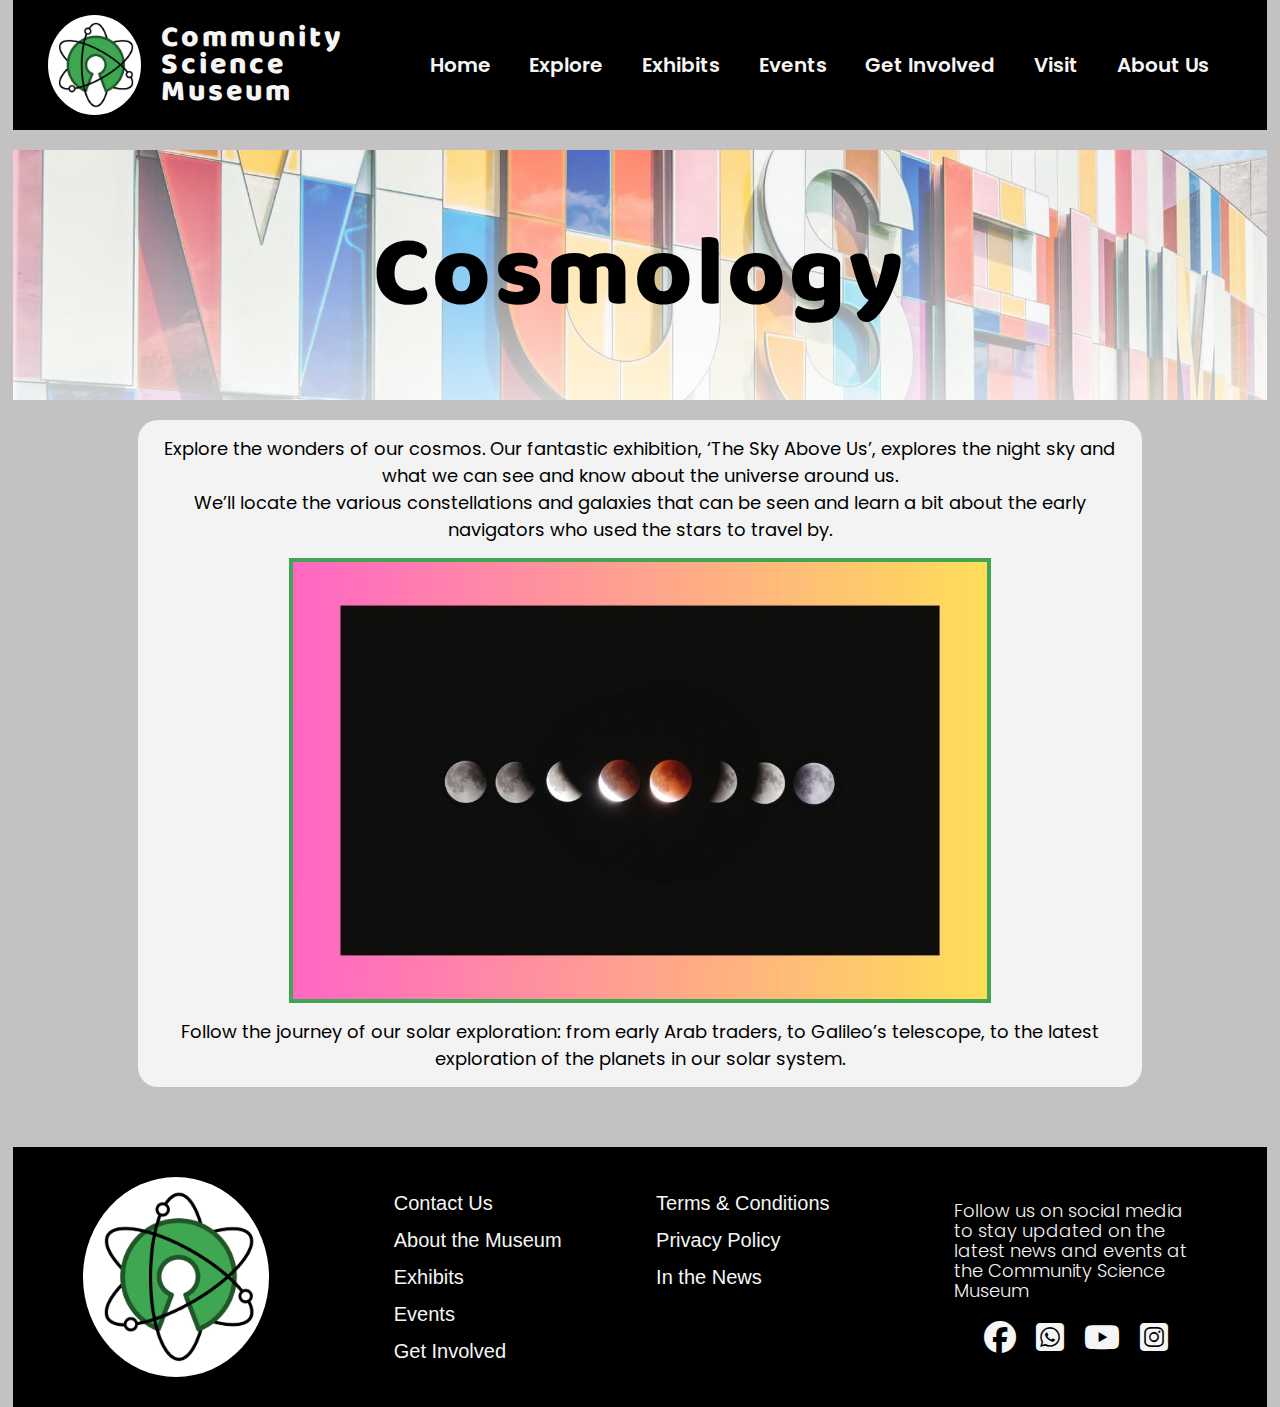
<file: cosmology.html>
<!DOCTYPE html>
<html lang="en">
  <head>
    <meta charset="UTF-8" />
    <meta name="viewport" content="width=device-width, initial-scale=1.0" />
    <title>Community Science Museum | Cosmology</title>
    <meta
      name="description"
      content="Discover the mysteries of the universe and explore the wonders of the cosmos. Learn about constellations, galaxies, and the history of celestial navigation from early stargazers to modern space exploration."
    />

    <link rel="stylesheet" href="./assets/css/styles.css" />
    <link rel="stylesheet" href="./assets/css/exhibits.css" />
    <link rel="stylesheet" href="./assets/css/title-description.css" />

    <link rel="preconnect" href="https://fonts.googleapis.com" />
    <link rel="preconnect" href="https://fonts.gstatic.com" crossorigin />
    <link
      href="https://fonts.googleapis.com/css2?family=Baloo+2:wght@400..800&family=Poppins:ital,wght@0,100;0,200;0,300;0,400;0,500;0,600;0,700;0,800;0,900;1,100;1,200;1,300;1,400;1,500;1,600;1,700;1,800;1,900&display=swap"
      rel="stylesheet"
    />

    <link
      rel="stylesheet"
      href="https://cdnjs.cloudflare.com/ajax/libs/font-awesome/6.7.2/css/all.min.css"
    />
  </head>
  <body >
    <header>
      <div class="logo-container">
        <a href="index.html" class="logo"
          ><img
            src="./assets/images/community-science-museum-logo.jpg"
            alt="Community Science Museum official logo"
        /></a>
        <h1 class="title">Community Science Museum</h1>
      </div>



      <nav class="desktop-menus">
        <ul>
          <li><a href="index.html">Home</a></li>

          <li class="hover-dp">
            <a href="#">Explore</a>

            <ul class="dropdown" id="explore-dropdown">
              <li><a href="kids.html">Kids</a></li>
              <li><a href="teachers.html">Teachers</a></li>
              <li><a href="researchers.html">Researchers</a></li>
            </ul>

          </li>
          <li class="hover-dp">
            <a href="#">Exhibits</a>

            <ul class="dropdown" id="exhibits-dropdown" >
              <li><a href="cosmology.html">Cosmology</a></li>
              <li><a href="evolution.html">Evolution</a></li>
              <li><a href="biology-medicine.html">Biology and Medisine</a></li>
              <li><a href="robotics-ai.html">Robotics and AI</a></li>
              <li><a href="ecology.html">Ecology</a></li>
            </ul>
          
          </li>
          <li><a href="events.html">Events</a></li>
          <li><a href="get-involved.html">Get Involved</a></li>
          <li><a href="contact-visit.html">Visit</a></li>
          <li><a href="aboutUs.html">About Us</a></li>
        </ul>
      </nav>

      <!-- <div class="mobil"> -->
        <input type="checkbox" id="mobil-kontrol" />

        <label for="mobil-kontrol" class="bar-icon">
          <i class="fa-solid fa-bars"></i>
        </label>

        <label for="mobil-kontrol" class="x-icon">
          <i class="fa-solid fa-x"></i>
        </label>

        <div class="mobil-nav">
          <ul class="mobil-menus">
            <li><a href="index.html">Home</a></li>

            <li class="hover-dp">
              <a href="#">Explore</a>
  
              <ul class="dropdown">
                <li><a href="kids.html">Kids</a></li>
                <li><a href="teachers.html">Teachers</a></li>
                <li><a href="researchers.html">Researchers</a></li>
              </ul>
  
            </li>
            <li class="hover-dp">
              <a href="#">Exhibits</a>
  
              <ul class="dropdown">
                <li><a href="cosmology.html">Cosmology</a></li>
                <li><a href="evolution.html">Evolution</a></li>
                <li><a href="biology-medicine.html">Biology and Medisine</a></li>
                <li><a href="robotics-ai.html">Robotics and AI</a></li>
                <li><a href="ecology.html">Ecology</a></li>
              </ul>
            
            </li>
            <li><a href="events.html">Events</a></li>
            <li><a href="get-involved.html">Get Involved</a></li>
            <li><a href="contact-visit.html">Visit</a></li>
            <li><a href="aboutUs.html">About Us</a></li>
          </ul>

          <ul class="mobil-policy">
            <li><a href="#">Terms & Conditions </a></li>
            <li><a href="#">Privacy Policy</a></li>
            <li><a href="#">In the News</a></li>
            
        </ul>

 
        </div>
      <!-- </div> -->
      

    </header>

    <main>
      <section class="page-title">
        <h1 class="title">Cosmology</h1>
      </section>

      <section class="image-galeria">
        <p>
          Explore the wonders of our cosmos. Our fantastic exhibition, ‘The Sky
          Above Us’, explores the night sky and what we can see and know about
          the universe around us. <br />We’ll locate the various constellations
          and galaxies that can be seen and learn a bit about the early
          navigators who used the stars to travel by.
        </p>
        <div class="galeria-frame">
          <div class="galeria">
            <img src="./assets/images/cosmology1.jpg" alt="" />
            <img src="./assets/images/cosmology2.jpg" alt="" />
            <img src="./assets/images/cosmology3.jpg" alt="" />
            <img src="./assets/images/cosmology4.jpg" alt="" />
          </div>
        </div>
        <p>
          Follow the journey of our solar exploration: from early Arab traders,
          to Galileo’s telescope, to the latest exploration of the planets in
          our solar system.
        </p>
      </section>
    </main>

    <footer>
      <div class="footer-image">
          <img src="./assets/images/community-science-museum-logo.jpg" alt="Colorful exterior of a museum building with the word MUSEUM on the wall">
      </div>

      <div class="links">
          <div class="footer-quick-links">
              <ul>
                  <li><a href="contact-visit.html">Contact Us</a></li>
                  <li><a href="aboutUs.html">About the Museum</a></li>
                  <li><a href="#exhibits">Exhibits</a></li>
                  <li><a href="events.html">Events</a></li>
                  <li><a href="get-involved.html">Get Involved</a></li>
              </ul>
          </div>
          <div class="footer-policy">
              <ul>
                  <li><a href="#">Terms & Conditions </a></li>
                  <li><a href="#">Privacy Policy</a></li>
                  <li><a href="#">In the News</a></li>
                  
              </ul>
          </div>
      </div>

      <div class="follow">
          <div class="footer-follow-text">
              <p>Follow us on social media to stay updated on the latest news and events at the Community Science Museum</p>
          </div>
          <div class="footer-social-medya">
              <ul>
                  <li><a href="#"><i class="fa-brands fa-facebook"></i></a></li>
                  <li><a href="#"><i class="fa-brands fa-square-whatsapp"></i></a></li>
                  <li><a href="#"><i class="fa-brands fa-youtube"></i></a></li>
                  <li><a href="#" class="ing"><i class="fa-brands fa-square-instagram"></i></a></li>
              </ul>
          </div>
      </div>
      
    </footer>
  </body>
</html>
</file>
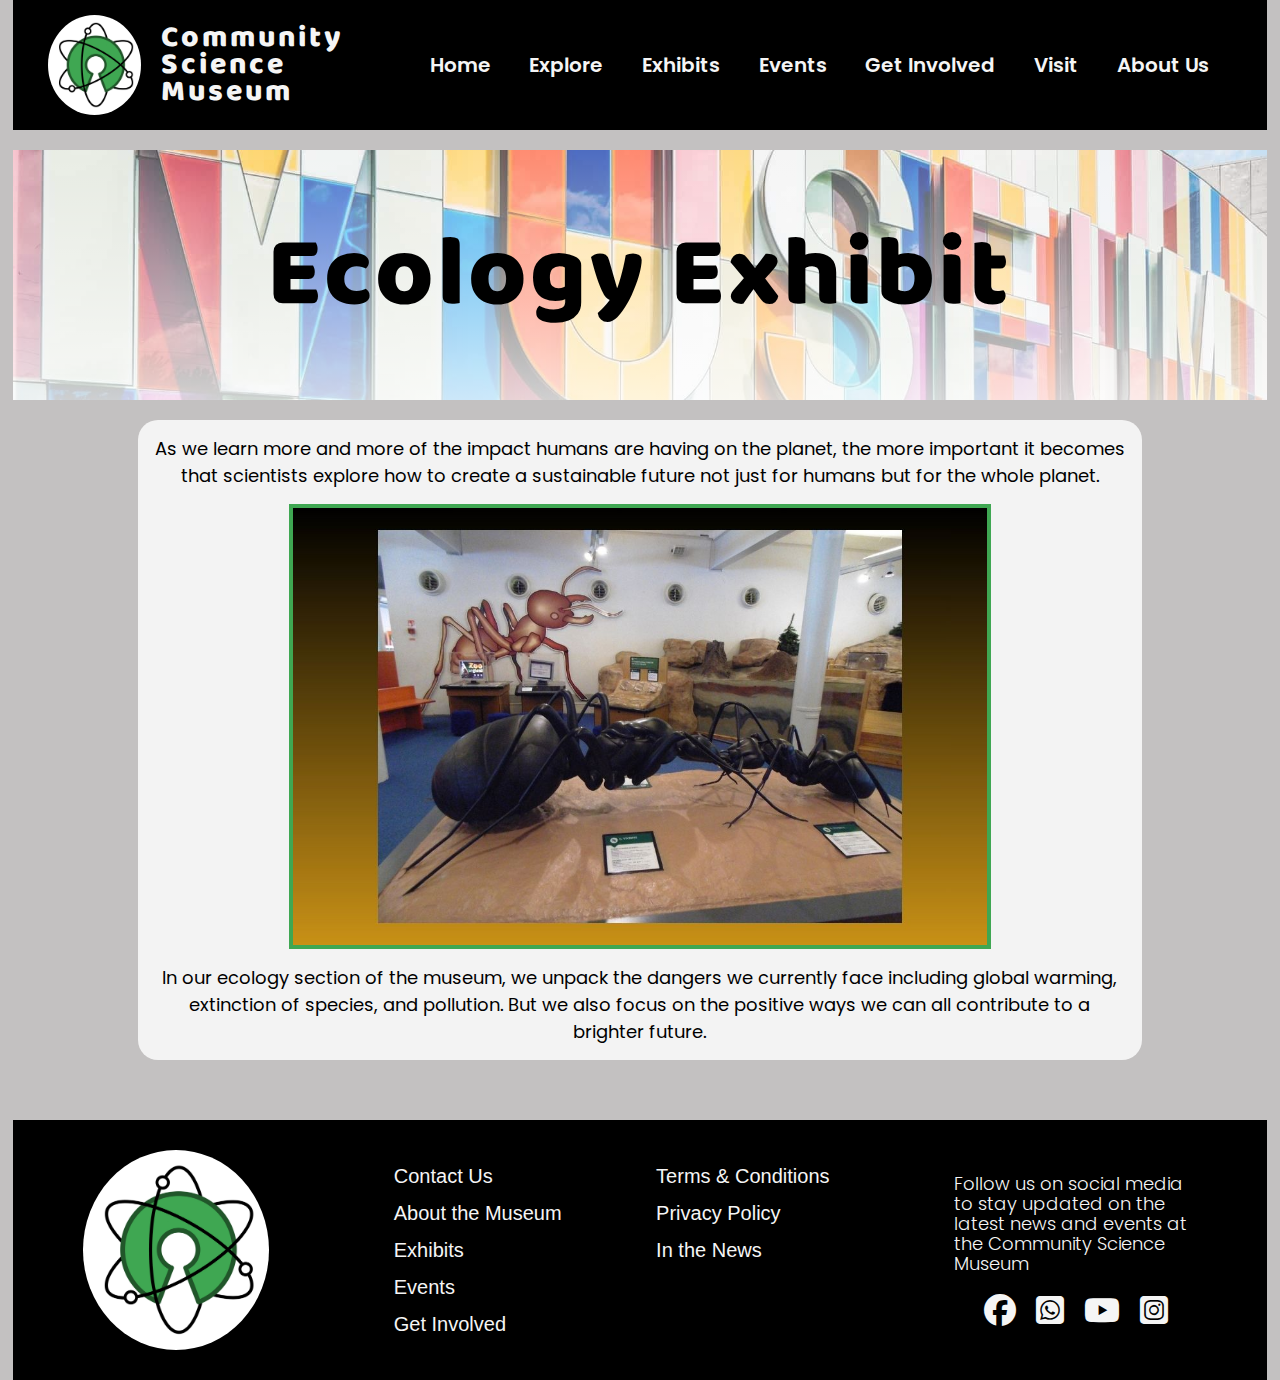
<file: ecology.html>
<!DOCTYPE html>
<html lang="en">
  <head>
    <meta charset="UTF-8" />
    <meta name="viewport" content="width=device-width, initial-scale=1.0" />
    <title>Community Science Museum | Ecology</title>
    <meta
      name="description"
      content="Uncover the challenges and solutions for a sustainable future in our ecology section. Learn about global warming, species extinction, and pollution, and discover ways we can all contribute to protecting our planet"
    />

    <link rel="stylesheet" href="./assets/css/styles.css" />
    <link rel="stylesheet" href="./assets/css/exhibits.css" />
    <link rel="stylesheet" href="./assets/css/title-description.css" />

    <link rel="preconnect" href="https://fonts.googleapis.com" />
    <link rel="preconnect" href="https://fonts.gstatic.com" crossorigin />
    <link
      href="https://fonts.googleapis.com/css2?family=Baloo+2:wght@400..800&family=Poppins:ital,wght@0,100;0,200;0,300;0,400;0,500;0,600;0,700;0,800;0,900;1,100;1,200;1,300;1,400;1,500;1,600;1,700;1,800;1,900&display=swap"
      rel="stylesheet"
    />

    <link
      rel="stylesheet"
      href="https://cdnjs.cloudflare.com/ajax/libs/font-awesome/6.7.2/css/all.min.css"
    />
  </head>
  <body>
    <header>
      <div class="logo-container">
        <a href="index.html" class="logo"
          ><img
            src="./assets/images/community-science-museum-logo.jpg"
            alt="Community Science Museum official logo"
        /></a>
        <h1 class="title">Community Science Museum</h1>
      </div>



      <nav class="desktop-menus">
        <ul>
          <li><a href="index.html">Home</a></li>

          <li class="hover-dp">
            <a href="#">Explore</a>

            <ul class="dropdown" id="explore-dropdown">
              <li><a href="kids.html">Kids</a></li>
              <li><a href="teachers.html">Teachers</a></li>
              <li><a href="researchers.html">Researchers</a></li>
            </ul>

          </li>
          <li class="hover-dp">
            <a href="#">Exhibits</a>

            <ul class="dropdown" id="exhibits-dropdown" >
              <li><a href="cosmology.html">Cosmology</a></li>
              <li><a href="evolution.html">Evolution</a></li>
              <li><a href="biology-medicine.html">Biology and Medisine</a></li>
              <li><a href="robotics-ai.html">Robotics and AI</a></li>
              <li><a href="ecology.html">Ecology</a></li>
            </ul>
          
          </li>
          <li><a href="events.html">Events</a></li>
          <li><a href="get-involved.html">Get Involved</a></li>
          <li><a href="contact-visit.html">Visit</a></li>
          <li><a href="aboutUs.html">About Us</a></li>
        </ul>
      </nav>

      <!-- <div class="mobil"> -->
        <input type="checkbox" id="mobil-kontrol" />

        <label for="mobil-kontrol" class="bar-icon">
          <i class="fa-solid fa-bars"></i>
        </label>

        <label for="mobil-kontrol" class="x-icon">
          <i class="fa-solid fa-x"></i>
        </label>

        <div class="mobil-nav">
          <ul class="mobil-menus">
            <li><a href="index.html">Home</a></li>

            <li class="hover-dp">
              <a href="#">Explore</a>
  
              <ul class="dropdown">
                <li><a href="kids.html">Kids</a></li>
                <li><a href="teachers.html">Teachers</a></li>
                <li><a href="researchers.html">Researchers</a></li>
              </ul>
  
            </li>
            <li class="hover-dp">
              <a href="#">Exhibits</a>
  
              <ul class="dropdown">
                <li><a href="cosmology.html">Cosmology</a></li>
                <li><a href="evolution.html">Evolution</a></li>
                <li><a href="biology-medicine.html">Biology and Medisine</a></li>
                <li><a href="robotics-ai.html">Robotics and AI</a></li>
                <li><a href="ecology.html">Ecology</a></li>
              </ul>
            
            </li>
            <li><a href="events.html">Events</a></li>
            <li><a href="get-involved.html">Get Involved</a></li>
            <li><a href="contact-visit.html">Visit</a></li>
            <li><a href="aboutUs.html">About Us</a></li>
          </ul>

          <ul class="mobil-policy">
            <li><a href="#">Terms & Conditions </a></li>
            <li><a href="#">Privacy Policy</a></li>
            <li><a href="#">In the News</a></li>
            
        </ul>

 
        </div>
      <!-- </div> -->
      

    </header>

    <main>
      <section class="page-title">
        <h1 class="title">Ecology Exhibit</h1>
      </section>

      <section class="image-galeria">
        <p>
          As we learn more and more of the impact humans are having on the
          planet, the more important it becomes that scientists explore how to
          create a sustainable future not just for humans but for the whole
          planet.
        </p>
        <div class="galeria-frame">
          <div class="galeria">
            <img src="./assets/images/ecology1.jpg" alt="" />
            <img src="./assets/images/ecology2.jpg" alt="" />
            <img src="./assets/images/ecology3.jpg" alt="" />
            <img src="./assets/images/ecology4.jpg" alt="" />
          </div>
        </div>
        <p>
          In our ecology section of the museum, we unpack the dangers we
          currently face including global warming, extinction of species, and
          pollution. But we also focus on the positive ways we can all
          contribute to a brighter future.
        </p>
      </section>
    </main>

    <footer>
      <div class="footer-image">
          <img src="./assets/images/community-science-museum-logo.jpg" alt="Colorful exterior of a museum building with the word MUSEUM on the wall">
      </div>

      <div class="links">
          <div class="footer-quick-links">
              <ul>
                  <li><a href="contact-visit.html">Contact Us</a></li>
                  <li><a href="aboutUs.html">About the Museum</a></li>
                  <li><a href="#exhibits">Exhibits</a></li>
                  <li><a href="events.html">Events</a></li>
                  <li><a href="get-involved.html">Get Involved</a></li>
              </ul>
          </div>
          <div class="footer-policy">
              <ul>
                  <li><a href="#">Terms & Conditions </a></li>
                  <li><a href="#">Privacy Policy</a></li>
                  <li><a href="#">In the News</a></li>
                  
              </ul>
          </div>
      </div>

      <div class="follow">
          <div class="footer-follow-text">
              <p>Follow us on social media to stay updated on the latest news and events at the Community Science Museum</p>
          </div>
          <div class="footer-social-medya">
              <ul>
                  <li><a href="#"><i class="fa-brands fa-facebook"></i></a></li>
                  <li><a href="#"><i class="fa-brands fa-square-whatsapp"></i></a></li>
                  <li><a href="#"><i class="fa-brands fa-youtube"></i></a></li>
                  <li><a href="#" class="ing"><i class="fa-brands fa-square-instagram"></i></a></li>
              </ul>
          </div>
      </div>
      
    </footer>
  </body>
</html>
</file>
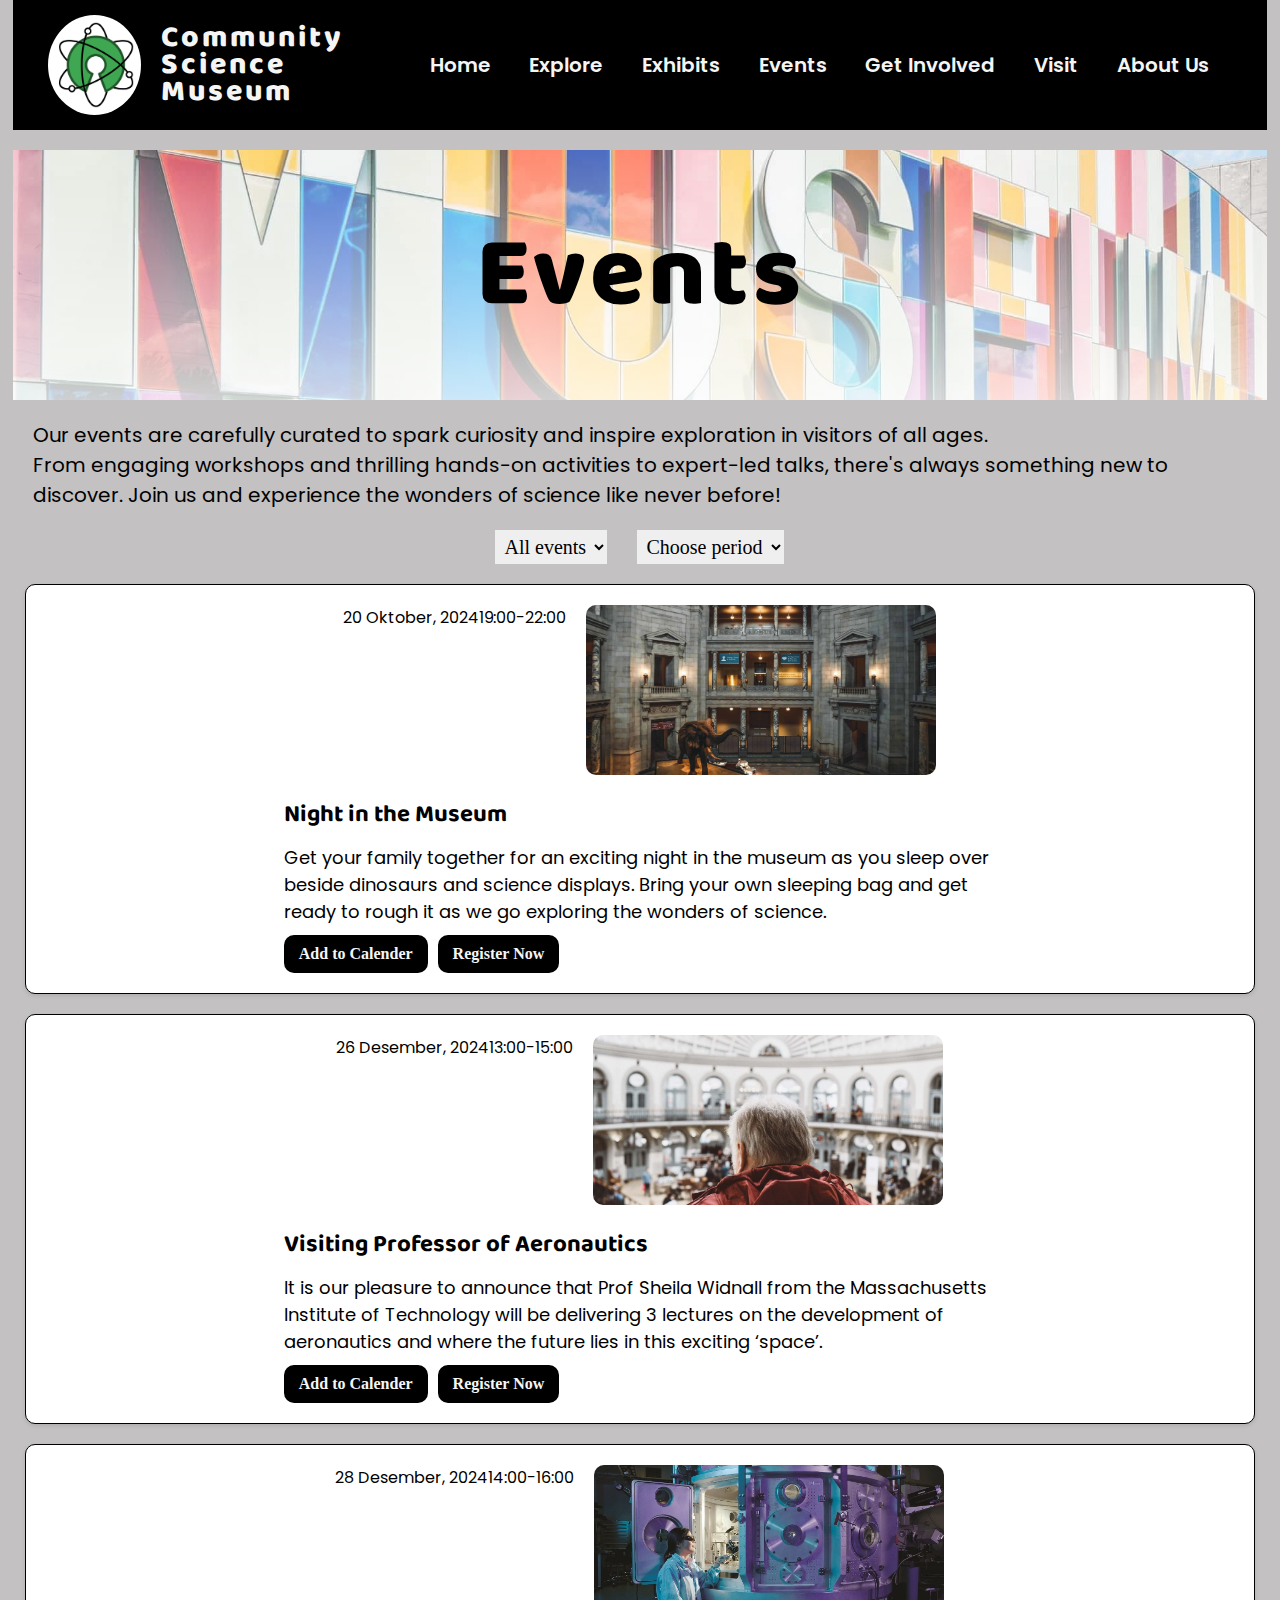
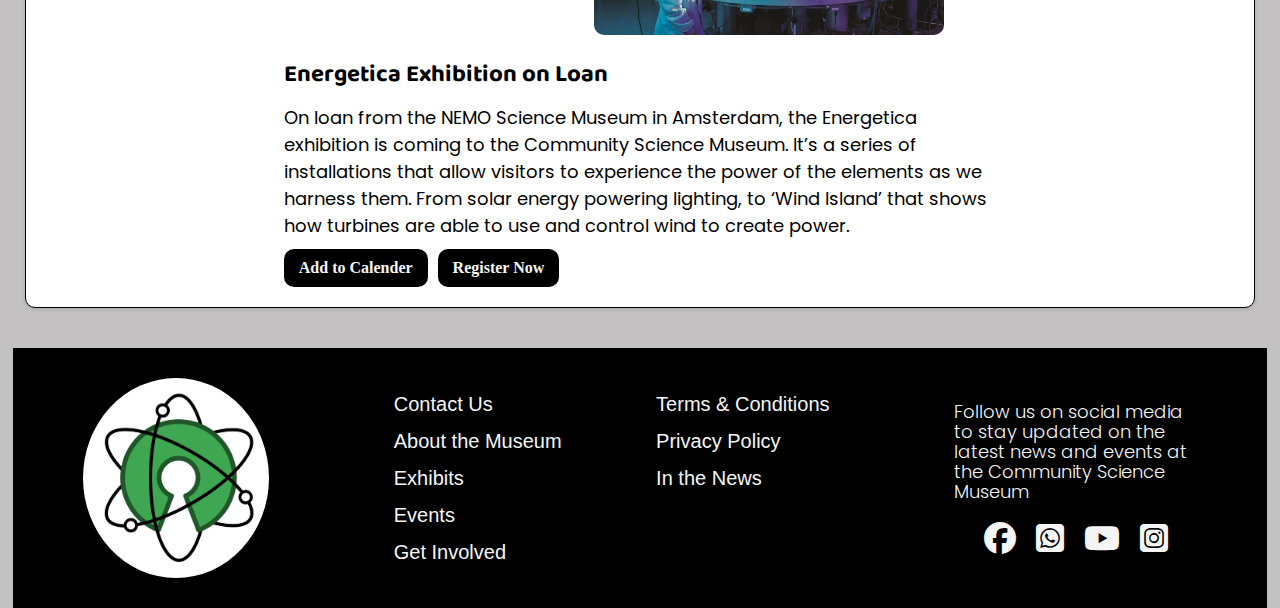
<file: events.html>
<!DOCTYPE html>
<html lang="en">
  <head>
    <meta charset="UTF-8" />
    <meta name="viewport" content="width=device-width, initial-scale=1.0" />
    <title>Community Science Museum | Events</title>
    <meta
      name="description"
      content="Stay updated with the latest events at the Community Science Museum, including exciting workshops, guest lectures, and interactive science activities for all ages."
    />

    <link rel="stylesheet" href="./assets/css/styles.css" />
    <link rel="stylesheet" href="./assets/css/events.css" />
    <link rel="stylesheet" href="./assets/css/title-description.css" />

    <link rel="preconnect" href="https://fonts.googleapis.com" />
    <link rel="preconnect" href="https://fonts.gstatic.com" crossorigin />
    <link
      href="https://fonts.googleapis.com/css2?family=Baloo+2:wght@400..800&family=Poppins:ital,wght@0,100;0,200;0,300;0,400;0,500;0,600;0,700;0,800;0,900;1,100;1,200;1,300;1,400;1,500;1,600;1,700;1,800;1,900&display=swap"
      rel="stylesheet"
    />

    <link
      rel="stylesheet"
      href="https://cdnjs.cloudflare.com/ajax/libs/font-awesome/6.7.2/css/all.min.css"
    />
  </head>
  <body>
    <header>
      <div class="logo-container">
        <a href="index.html" class="logo"
          ><img
            src="./assets/images/community-science-museum-logo.jpg"
            alt="Community Science Museum official logo"
        /></a>
        <h1 class="title">Community Science Museum</h1>
      </div>



      <nav class="desktop-menus">
        <ul>
          <li><a href="index.html">Home</a></li>

          <li class="hover-dp">
            <a href="#">Explore</a>

            <ul class="dropdown" id="explore-dropdown">
              <li><a href="kids.html">Kids</a></li>
              <li><a href="teachers.html">Teachers</a></li>
              <li><a href="researchers.html">Researchers</a></li>
            </ul>

          </li>
          <li class="hover-dp">
            <a href="#">Exhibits</a>

            <ul class="dropdown" id="exhibits-dropdown" >
              <li><a href="cosmology.html">Cosmology</a></li>
              <li><a href="evolution.html">Evolution</a></li>
              <li><a href="biology-medicine.html">Biology and Medisine</a></li>
              <li><a href="robotics-ai.html">Robotics and AI</a></li>
              <li><a href="ecology.html">Ecology</a></li>
            </ul>
          
          </li>
          <li><a href="events.html">Events</a></li>
          <li><a href="get-involved.html">Get Involved</a></li>
          <li><a href="contact-visit.html">Visit</a></li>
          <li><a href="aboutUs.html">About Us</a></li>
        </ul>
      </nav>

      <!-- <div class="mobil"> -->
        <input type="checkbox" id="mobil-kontrol" />

        <label for="mobil-kontrol" class="bar-icon">
          <i class="fa-solid fa-bars"></i>
        </label>

        <label for="mobil-kontrol" class="x-icon">
          <i class="fa-solid fa-x"></i>
        </label>

        <div class="mobil-nav">
          <ul class="mobil-menus">
            <li><a href="index.html">Home</a></li>

            <li class="hover-dp">
              <a href="#">Explore</a>
  
              <ul class="dropdown">
                <li><a href="kids.html">Kids</a></li>
                <li><a href="teachers.html">Teachers</a></li>
                <li><a href="researchers.html">Researchers</a></li>
              </ul>
  
            </li>
            <li class="hover-dp">
              <a href="#">Exhibits</a>
  
              <ul class="dropdown">
                <li><a href="cosmology.html">Cosmology</a></li>
                <li><a href="evolution.html">Evolution</a></li>
                <li><a href="biology-medicine.html">Biology and Medisine</a></li>
                <li><a href="robotics-ai.html">Robotics and AI</a></li>
                <li><a href="ecology.html">Ecology</a></li>
              </ul>
            
            </li>
            <li><a href="events.html">Events</a></li>
            <li><a href="get-involved.html">Get Involved</a></li>
            <li><a href="contact-visit.html">Visit</a></li>
            <li><a href="aboutUs.html">About Us</a></li>
          </ul>

          <ul class="mobil-policy">
            <li><a href="#">Terms & Conditions </a></li>
            <li><a href="#">Privacy Policy</a></li>
            <li><a href="#">In the News</a></li>
            
        </ul>

 
        </div>
      <!-- </div> -->
      

    </header>

    <main>
      <section class="page-title">
        <h1 class="title">Events</h1>
        <p class="text">
          Our events are carefully curated to spark curiosity and inspire
          exploration in visitors of all ages. <br />
          From engaging workshops and thrilling hands-on activities to
          expert-led talks, there's always something new to discover. Join us
          and experience the wonders of science like never before!
        </p>
      </section>

      <section>
        <div class="filter-options">
          <select class="select">
            <option value="">All events</option>
          </select>
          <select class="select">
            <option value="">Choose period</option>
          </select>
        </div>
      </section>

      <section>
        <div class="event-cards">
          <div class="card">
            <div class="date">
              <p>20 Oktober, 2024</p>
              <p>19:00-22:00</p>
            </div>
            <img
              src="./assets/images/museum-exhibit-hall.jpg"
              alt="Interior of a museum with exhibits and lights"
            />
            <div class="details">
              <h2>Night in the Museum</h2>
              <p>
                Get your family together for an exciting night in the museum as
                you sleep over beside dinosaurs and science displays. Bring your
                own sleeping bag and get ready to rough it as we go exploring
                the wonders of science.
              </p>
              <div class="buttons">
                <a href="#">Add to Calender</a>
                <a href="./buy-ticket.html" target="_blank">Register Now</a>
              </div>
            </div>
          </div>

          <div class="card">
            <div class="date">
              <p>26 Desember, 2024 <p /> <p>13:00-15:00</p>
            </div>
            <img
              src="./assets/images/museum-visitor-grand-hall.jpg"
              alt="Interior of a museum with exhibits and lights"
            />
            <div class="details">
              <h2>Visiting Professor of Aeronautics</h2>
              <p>
                It is our pleasure to announce that Prof Sheila Widnall from the
                Massachusetts Institute of Technology will be delivering 3
                lectures on the development of aeronautics and where the future
                lies in this exciting ‘space’.
              </p>
              <div class="buttons">
                <a href="#">Add to Calender</a>
                <a href="./buy-ticket.html" target="_blank" >Register Now</a>
              </div>
            </div>
          </div>

          <div class="card">
            <div class="date">
              <p>28 Desember, 2024 <p/> <p>14:00-16:00</p>
            </div>
            <img
              src="./assets/images/science-lab-experiment.jpg"
              alt="Interior of a museum with exhibits and lights"
            />
            <div class="details">
              <h2>Energetica Exhibition on Loan</h2>
              <p>
                On loan from the NEMO Science Museum in Amsterdam, the
                Energetica exhibition is coming to the Community Science Museum.
                It’s a series of installations that allow visitors to experience
                the power of the elements as we harness them. From solar energy
                powering lighting, to ‘Wind Island’ that shows how turbines are
                able to use and control wind to create power.
              </p>
              <div class="buttons">
                <a href="#">Add to Calender</a>
                <a href="./buy-ticket.html" target="_blank">Register Now</a>
              </div>
            </div>
          </div>
        </div>
      </section>
    </main>

    <footer>
      <div class="footer-image">
          <img src="./assets/images/community-science-museum-logo.jpg" alt="Colorful exterior of a museum building with the word MUSEUM on the wall">
      </div>

      <div class="links">
          <div class="footer-quick-links">
              <ul>
                  <li><a href="contact-visit.html">Contact Us</a></li>
                  <li><a href="aboutUs.html">About the Museum</a></li>
                  <li><a href="#exhibits">Exhibits</a></li>
                  <li><a href="events.html">Events</a></li>
                  <li><a href="get-involved.html">Get Involved</a></li>
              </ul>
          </div>
          <div class="footer-policy">
              <ul>
                  <li><a href="#">Terms & Conditions </a></li>
                  <li><a href="#">Privacy Policy</a></li>
                  <li><a href="#">In the News</a></li>
                  
              </ul>
          </div>
      </div>

      <div class="follow">
          <div class="footer-follow-text">
              <p>Follow us on social media to stay updated on the latest news and events at the Community Science Museum</p>
          </div>
          <div class="footer-social-medya">
              <ul>
                  <li><a href="#"><i class="fa-brands fa-facebook"></i></a></li>
                  <li><a href="#"><i class="fa-brands fa-square-whatsapp"></i></a></li>
                  <li><a href="#"><i class="fa-brands fa-youtube"></i></a></li>
                  <li><a href="#" class="ing"><i class="fa-brands fa-square-instagram"></i></a></li>
              </ul>
          </div>
      </div>
      
    </footer>
  </body>
</html>
</file>
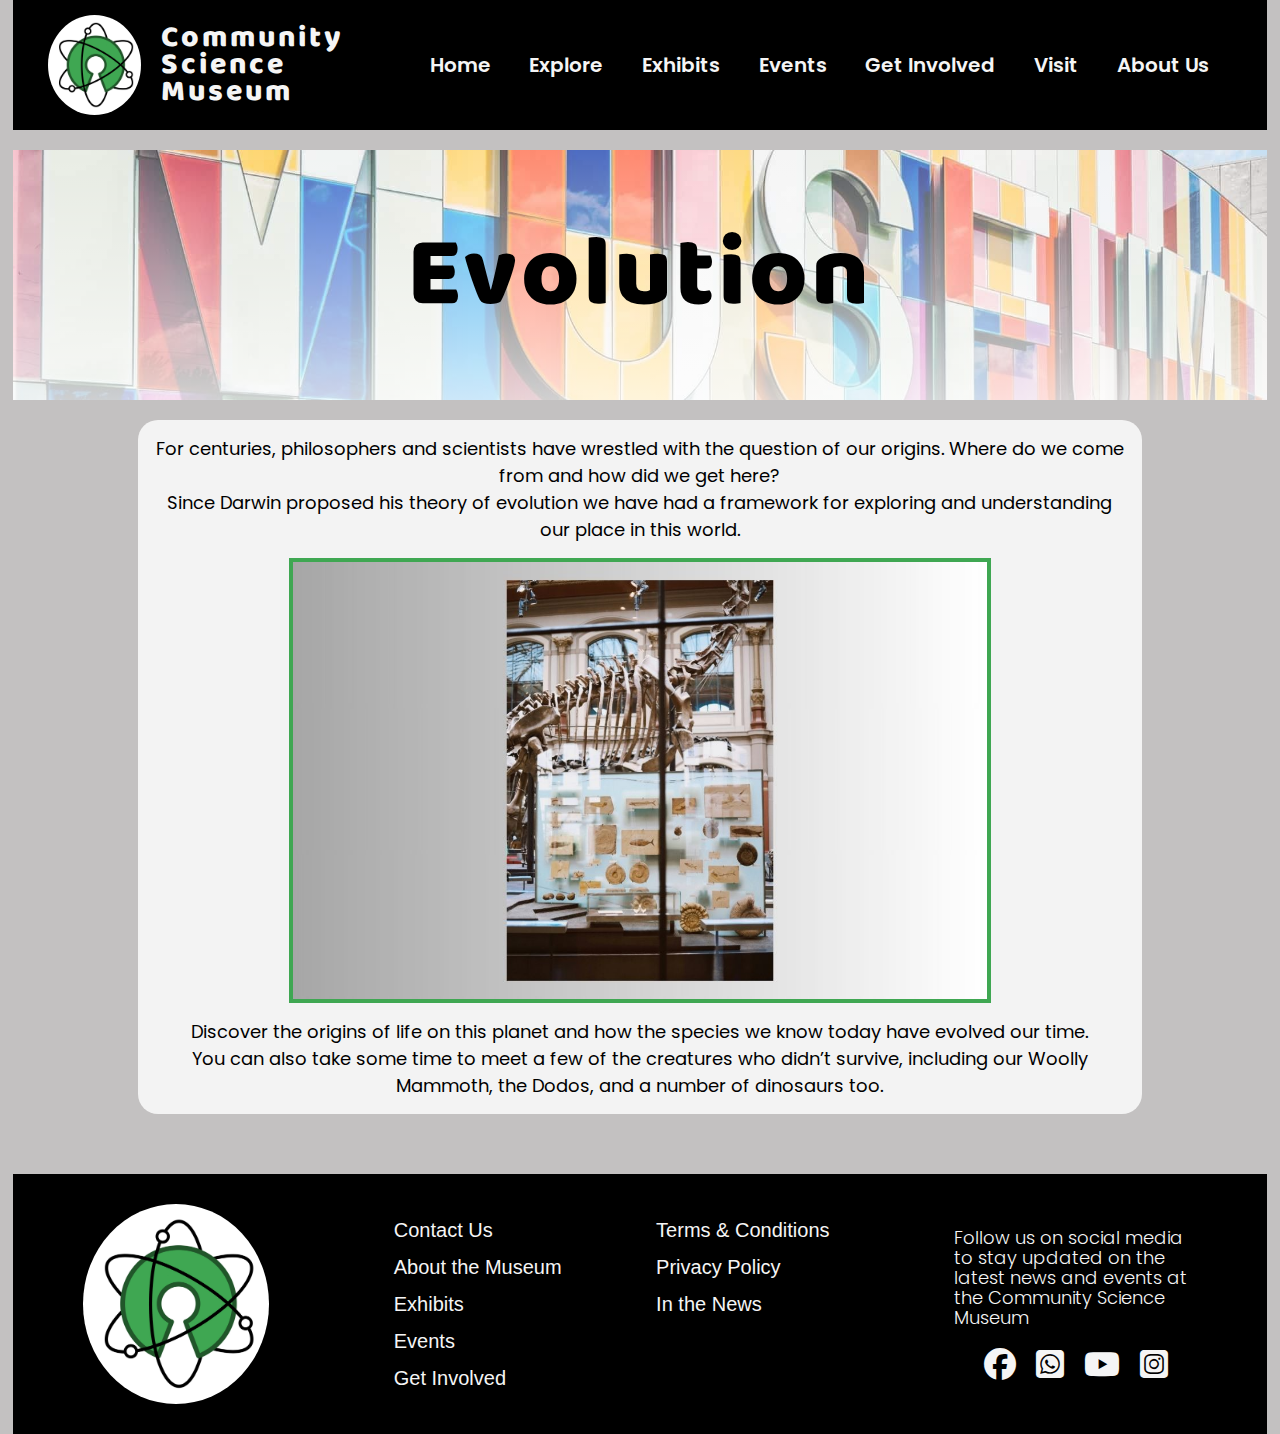
<file: evolution.html>
<!DOCTYPE html>
<html lang="en">
  <head>
    <meta charset="UTF-8" />
    <meta name="viewport" content="width=device-width, initial-scale=1.0" />
    <title>Community Science Museum | Evolution</title>
    <meta
      name="description"
      content="Journey through the origins of life on Earth and witness the incredible story of evolution. Discover how species have adapted over time and meet creatures from the past, including dinosaurs, dodos, and woolly mammoths."
    />

    <link rel="stylesheet" href="./assets/css/styles.css" />
    <link rel="stylesheet" href="./assets/css/exhibits.css" />
    <link rel="stylesheet" href="./assets/css/title-description.css" />

    <link rel="preconnect" href="https://fonts.googleapis.com" />
    <link rel="preconnect" href="https://fonts.gstatic.com" crossorigin />
    <link
      href="https://fonts.googleapis.com/css2?family=Baloo+2:wght@400..800&family=Poppins:ital,wght@0,100;0,200;0,300;0,400;0,500;0,600;0,700;0,800;0,900;1,100;1,200;1,300;1,400;1,500;1,600;1,700;1,800;1,900&display=swap"
      rel="stylesheet"
    />

    <link
      rel="stylesheet"
      href="https://cdnjs.cloudflare.com/ajax/libs/font-awesome/6.7.2/css/all.min.css"
    />
  </head>
  <body class="biology-and-medicine">
    <header>
      <div class="logo-container">
        <a href="index.html" class="logo"
          ><img
            src="./assets/images/community-science-museum-logo.jpg"
            alt="Community Science Museum official logo"
        /></a>
        <h1 class="title">Community Science Museum</h1>
      </div>



      <nav class="desktop-menus">
        <ul>
          <li><a href="index.html">Home</a></li>

          <li class="hover-dp">
            <a href="#">Explore</a>

            <ul class="dropdown" id="explore-dropdown">
              <li><a href="kids.html">Kids</a></li>
              <li><a href="teachers.html">Teachers</a></li>
              <li><a href="researchers.html">Researchers</a></li>
            </ul>

          </li>
          <li class="hover-dp">
            <a href="#">Exhibits</a>

            <ul class="dropdown" id="exhibits-dropdown" >
              <li><a href="cosmology.html">Cosmology</a></li>
              <li><a href="evolution.html">Evolution</a></li>
              <li><a href="biology-medicine.html">Biology and Medisine</a></li>
              <li><a href="robotics-ai.html">Robotics and AI</a></li>
              <li><a href="ecology.html">Ecology</a></li>
            </ul>
          
          </li>
          <li><a href="events.html">Events</a></li>
          <li><a href="get-involved.html">Get Involved</a></li>
          <li><a href="contact-visit.html">Visit</a></li>
          <li><a href="aboutUs.html">About Us</a></li>
        </ul>
      </nav>

      <!-- <div class="mobil"> -->
        <input type="checkbox" id="mobil-kontrol" />

        <label for="mobil-kontrol" class="bar-icon">
          <i class="fa-solid fa-bars"></i>
        </label>

        <label for="mobil-kontrol" class="x-icon">
          <i class="fa-solid fa-x"></i>
        </label>

        <div class="mobil-nav">
          <ul class="mobil-menus">
            <li><a href="index.html">Home</a></li>

            <li class="hover-dp">
              <a href="#">Explore</a>
  
              <ul class="dropdown">
                <li><a href="kids.html">Kids</a></li>
                <li><a href="teachers.html">Teachers</a></li>
                <li><a href="researchers.html">Researchers</a></li>
              </ul>
  
            </li>
            <li class="hover-dp">
              <a href="#">Exhibits</a>
  
              <ul class="dropdown">
                <li><a href="cosmology.html">Cosmology</a></li>
                <li><a href="evolution.html">Evolution</a></li>
                <li><a href="biology-medicine.html">Biology and Medisine</a></li>
                <li><a href="robotics-ai.html">Robotics and AI</a></li>
                <li><a href="ecology.html">Ecology</a></li>
              </ul>
            
            </li>
            <li><a href="events.html">Events</a></li>
            <li><a href="get-involved.html">Get Involved</a></li>
            <li><a href="contact-visit.html">Visit</a></li>
            <li><a href="aboutUs.html">About Us</a></li>
          </ul>

          <ul class="mobil-policy">
            <li><a href="#">Terms & Conditions </a></li>
            <li><a href="#">Privacy Policy</a></li>
            <li><a href="#">In the News</a></li>
            
        </ul>

 
        </div>
      <!-- </div> -->
      

    </header>

    <main>
      <section class="page-title">
        <h1 class="title">Evolution</h1>
      </section>

      <section class="image-galeria">
        <p>
          For centuries, philosophers and scientists have wrestled with the
          question of our origins. Where do we come from and how did we get
          here? <br>Since Darwin proposed his theory of evolution we have had a
          framework for exploring and understanding our place in this world.
        </p>
        <div class="galeria-frame">
          <div class="galeria">
            <img src="./assets/images/evolution1.jpg" alt="" />
            <img src="./assets/images/evolution2.jpg" alt="">
            <img src="./assets/images/evolution3.jpg" alt="" />
            <img src="./assets/images/evolution4.jpg" alt="" />
          </div>
        </div>
        <p>
          Discover the origins of life on this planet and how the species we
          know today have evolved our time. <br>You can also take some time to meet
          a few of the creatures who didn’t survive, including our Woolly
          Mammoth, the Dodos, and a number of dinosaurs too.
        </p>
      </section>
    </main>

    <footer>
      <div class="footer-image">
          <img src="./assets/images/community-science-museum-logo.jpg" alt="Colorful exterior of a museum building with the word MUSEUM on the wall">
      </div>

      <div class="links">
          <div class="footer-quick-links">
              <ul>
                  <li><a href="contact-visit.html">Contact Us</a></li>
                  <li><a href="aboutUs.html">About the Museum</a></li>
                  <li><a href="#exhibits">Exhibits</a></li>
                  <li><a href="events.html">Events</a></li>
                  <li><a href="get-involved.html">Get Involved</a></li>
              </ul>
          </div>
          <div class="footer-policy">
              <ul>
                  <li><a href="#">Terms & Conditions </a></li>
                  <li><a href="#">Privacy Policy</a></li>
                  <li><a href="#">In the News</a></li>
                  
              </ul>
          </div>
      </div>

      <div class="follow">
          <div class="footer-follow-text">
              <p>Follow us on social media to stay updated on the latest news and events at the Community Science Museum</p>
          </div>
          <div class="footer-social-medya">
              <ul>
                  <li><a href="#"><i class="fa-brands fa-facebook"></i></a></li>
                  <li><a href="#"><i class="fa-brands fa-square-whatsapp"></i></a></li>
                  <li><a href="#"><i class="fa-brands fa-youtube"></i></a></li>
                  <li><a href="#" class="ing"><i class="fa-brands fa-square-instagram"></i></a></li>
              </ul>
          </div>
      </div>
      
    </footer>
  </body>
</html>
</file>
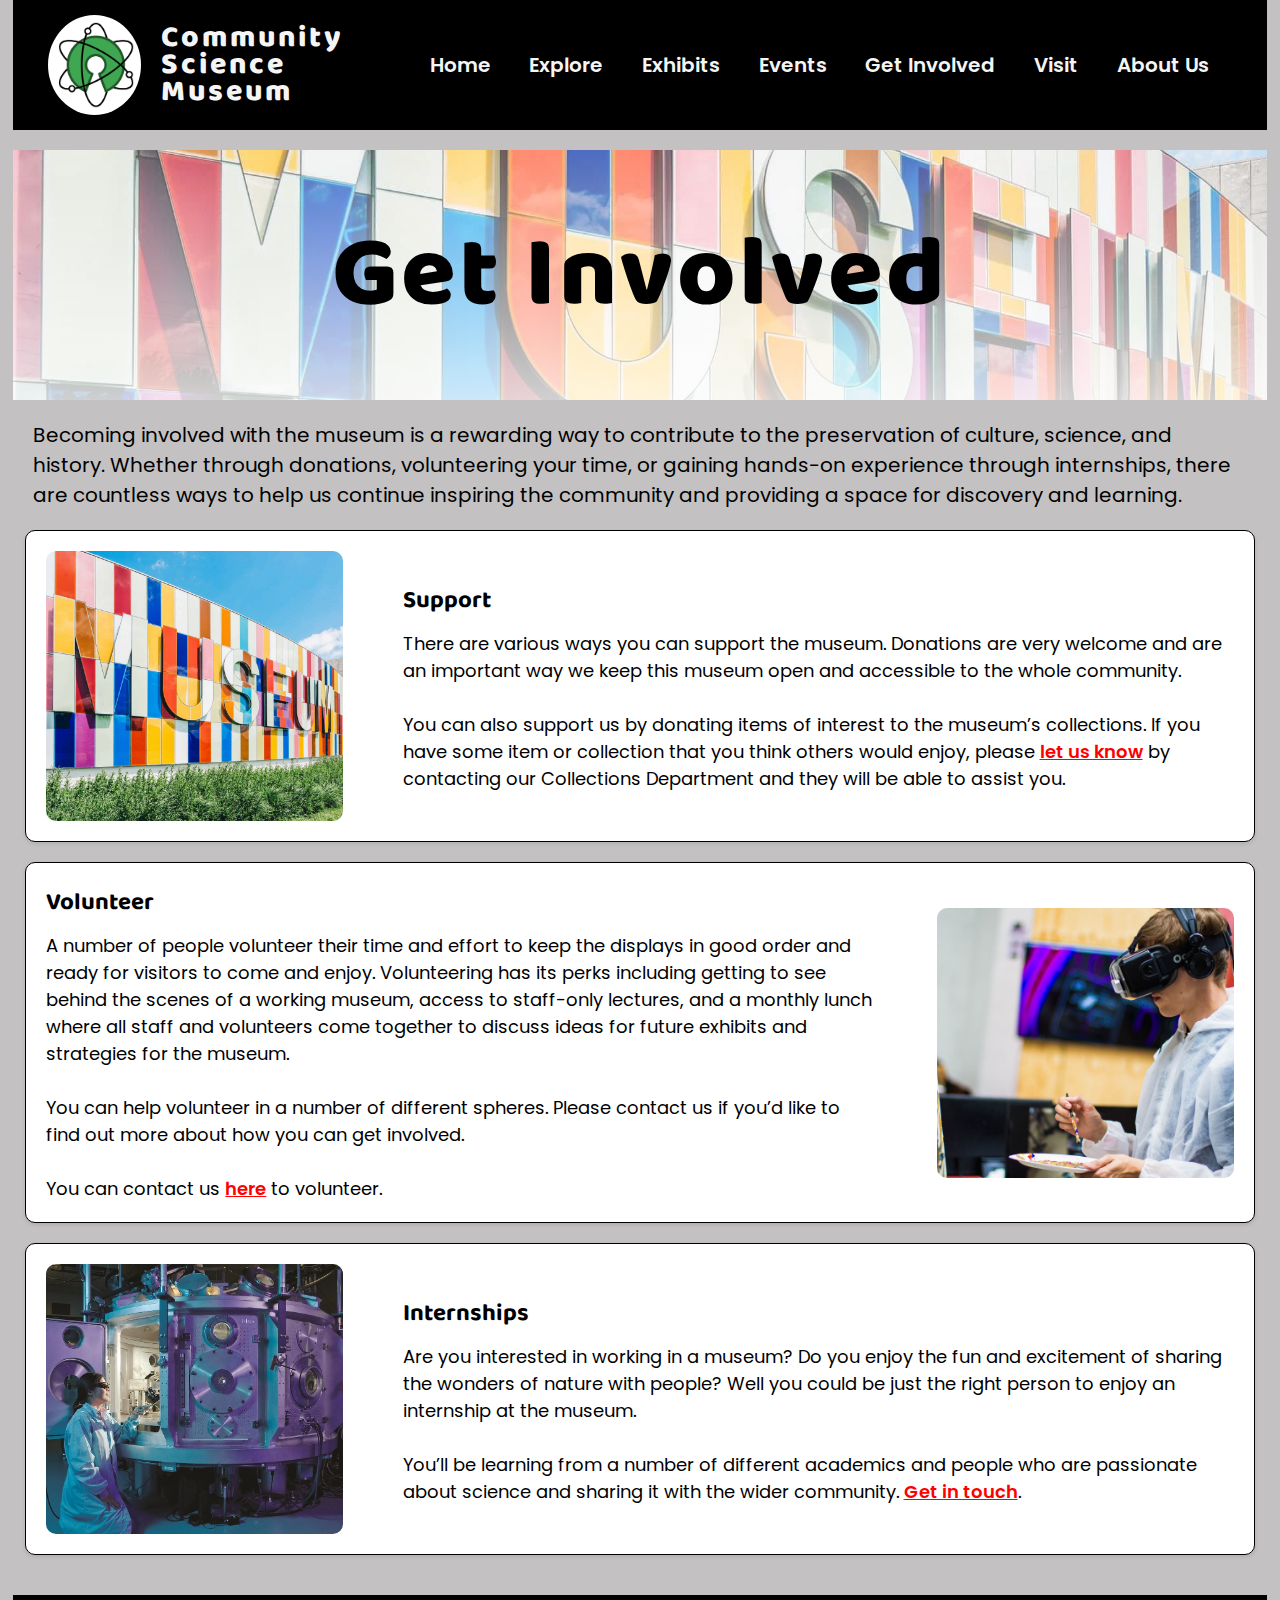
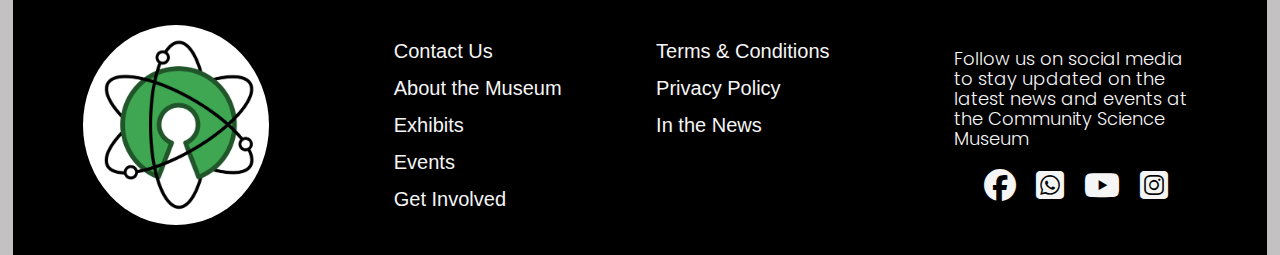
<file: get-involved.html>
<!DOCTYPE html>
<html lang="en">
  <head>
    <meta charset="UTF-8" />
    <meta name="viewport" content="width=device-width, initial-scale=1.0" />
    <title>Community Science Museum | Get Involved</title>
    <meta
      name="description"
      content="Learn how you can support the museum through donations, volunteering, or internships, and become part of our mission to inspire and educate the community."
    />

    <link rel="stylesheet" href="./assets/css/styles.css" />
    <link rel="stylesheet" href="./assets/css/get-involved.css" />
    <link rel="stylesheet" href="./assets/css/title-description.css" />

    <link rel="preconnect" href="https://fonts.googleapis.com" />
    <link rel="preconnect" href="https://fonts.gstatic.com" crossorigin />
    <link
      href="https://fonts.googleapis.com/css2?family=Baloo+2:wght@400..800&family=Poppins:ital,wght@0,100;0,200;0,300;0,400;0,500;0,600;0,700;0,800;0,900;1,100;1,200;1,300;1,400;1,500;1,600;1,700;1,800;1,900&display=swap"
      rel="stylesheet"
    />

    <link
      rel="stylesheet"
      href="https://cdnjs.cloudflare.com/ajax/libs/font-awesome/6.7.2/css/all.min.css"
    />
  </head>
  <body>
    <header>
      <div class="logo-container">
        <a href="index.html" class="logo"
          ><img
            src="./assets/images/community-science-museum-logo.jpg"
            alt="Community Science Museum official logo"
        /></a>
        <h1 class="title">Community Science Museum</h1>
      </div>



      <nav class="desktop-menus">
        <ul>
          <li><a href="index.html">Home</a></li>

          <li class="hover-dp">
            <a href="#">Explore</a>

            <ul class="dropdown" id="explore-dropdown">
              <li><a href="kids.html">Kids</a></li>
              <li><a href="teachers.html">Teachers</a></li>
              <li><a href="researchers.html">Researchers</a></li>
            </ul>

          </li>
          <li class="hover-dp">
            <a href="#">Exhibits</a>

            <ul class="dropdown" id="exhibits-dropdown" >
              <li><a href="cosmology.html">Cosmology</a></li>
              <li><a href="evolution.html">Evolution</a></li>
              <li><a href="biology-medicine.html">Biology and Medisine</a></li>
              <li><a href="robotics-ai.html">Robotics and AI</a></li>
              <li><a href="ecology.html">Ecology</a></li>
            </ul>
          
          </li>
          <li><a href="events.html">Events</a></li>
          <li><a href="get-involved.html">Get Involved</a></li>
          <li><a href="contact-visit.html">Visit</a></li>
          <li><a href="aboutUs.html">About Us</a></li>
        </ul>
      </nav>

      <!-- <div class="mobil"> -->
        <input type="checkbox" id="mobil-kontrol" />

        <label for="mobil-kontrol" class="bar-icon">
          <i class="fa-solid fa-bars"></i>
        </label>

        <label for="mobil-kontrol" class="x-icon">
          <i class="fa-solid fa-x"></i>
        </label>

        <div class="mobil-nav">
          <ul class="mobil-menus">
            <li><a href="index.html">Home</a></li>

            <li class="hover-dp">
              <a href="#">Explore</a>
  
              <ul class="dropdown">
                <li><a href="kids.html">Kids</a></li>
                <li><a href="teachers.html">Teachers</a></li>
                <li><a href="researchers.html">Researchers</a></li>
              </ul>
  
            </li>
            <li class="hover-dp">
              <a href="#">Exhibits</a>
  
              <ul class="dropdown">
                <li><a href="cosmology.html">Cosmology</a></li>
                <li><a href="evolution.html">Evolution</a></li>
                <li><a href="biology-medicine.html">Biology and Medisine</a></li>
                <li><a href="robotics-ai.html">Robotics and AI</a></li>
                <li><a href="ecology.html">Ecology</a></li>
              </ul>
            
            </li>
            <li><a href="events.html">Events</a></li>
            <li><a href="get-involved.html">Get Involved</a></li>
            <li><a href="contact-visit.html">Visit</a></li>
            <li><a href="aboutUs.html">About Us</a></li>
          </ul>

          <ul class="mobil-policy">
            <li><a href="#">Terms & Conditions </a></li>
            <li><a href="#">Privacy Policy</a></li>
            <li><a href="#">In the News</a></li>
            
        </ul>

 
        </div>
      <!-- </div> -->
      

    </header>

    <main>
      <section class="page-title">
        <h1 class="title">Get Involved</h1>
        <p class="text">
          Becoming involved with the museum is a rewarding way to contribute to
          the preservation of culture, science, and history. Whether through
          donations, volunteering your time, or gaining hands-on experience
          through internships, there are countless ways to help us continue
          inspiring the community and providing a space for discovery and
          learning.
        </p>
      </section>

      <section>
        <div class="join-cards">
          <div class="card">
            <img
              src="./assets/images/colorful-museum-building.jpg"
              alt="Colorful exterior of a museum building with the word MUSEUM on the wall"
            />
            <div class="details">
              <h2>Support</h2>
              <p>
                There are various ways you can support the museum. Donations are
                very welcome and are an important way we keep this museum open
                and accessible to the whole community.
                <br /><br />
                You can also support us by donating items of interest to the
                museum’s collections. If you have some item or collection that
                you think others would enjoy, please
                <a href="contact-visit.html">let us know</a> by contacting our
                Collections Department and they will be able to assist you.
              </p>
            </div>
          </div>

          <div class="card">
            <img
              <img
              src="./assets/images/student-using-vr-headset.jpg"
              alt="Student using a VR headset during a science experiment"
            />
            <div class="details">
              <h2>Volunteer</h2>
              <p>
                A number of people volunteer their time and effort to keep the
                displays in good order and ready for visitors to come and enjoy.
                Volunteering has its perks including getting to see behind the
                scenes of a working museum, access to staff-only lectures, and a
                monthly lunch where all staff and volunteers come together to
                discuss ideas for future exhibits and strategies for the museum.
                <br /><br />
                You can help volunteer in a number of different spheres. Please
                contact us if you’d like to find out more about how you can get
                involved.
                <br /><br />
                You can contact us <a href="contact-visit.html">here</a> to
                volunteer.
              </p>
            </div>
          </div>

          <div class="card">
            <img
              src="./assets/images/science-lab-experiment.jpg"
              alt="Science lab exhibit with experimental machines and lights"
            />
            <div class="details">
              <h2>Internships</h2>
              <p>
                Are you interested in working in a museum? Do you enjoy the fun
                and excitement of sharing the wonders of nature with people?
                Well you could be just the right person to enjoy an internship
                at the museum. 
                <br><br>
                You’ll be learning from a number of different
                academics and people who are passionate about science and
                sharing it with the wider community. <a href="contact-visit.html">Get in touch</a>.
              </p>
            </div>
          </div>
        </div>
      </section>
    </main>

    <footer>
      <div class="footer-image">
          <img src="./assets/images/community-science-museum-logo.jpg" alt="Colorful exterior of a museum building with the word MUSEUM on the wall">
      </div>

      <div class="links">
          <div class="footer-quick-links">
              <ul>
                  <li><a href="contact-visit.html">Contact Us</a></li>
                  <li><a href="aboutUs.html">About the Museum</a></li>
                  <li><a href="#exhibits">Exhibits</a></li>
                  <li><a href="events.html">Events</a></li>
                  <li><a href="get-involved.html">Get Involved</a></li>
              </ul>
          </div>
          <div class="footer-policy">
              <ul>
                  <li><a href="#">Terms & Conditions </a></li>
                  <li><a href="#">Privacy Policy</a></li>
                  <li><a href="#">In the News</a></li>
                  
              </ul>
          </div>
      </div>

      <div class="follow">
          <div class="footer-follow-text">
              <p>Follow us on social media to stay updated on the latest news and events at the Community Science Museum</p>
          </div>
          <div class="footer-social-medya">
              <ul>
                  <li><a href="#"><i class="fa-brands fa-facebook"></i></a></li>
                  <li><a href="#"><i class="fa-brands fa-square-whatsapp"></i></a></li>
                  <li><a href="#"><i class="fa-brands fa-youtube"></i></a></li>
                  <li><a href="#" class="ing"><i class="fa-brands fa-square-instagram"></i></a></li>
              </ul>
          </div>
      </div>
      
    </footer>
  </body>
</html>
</file>
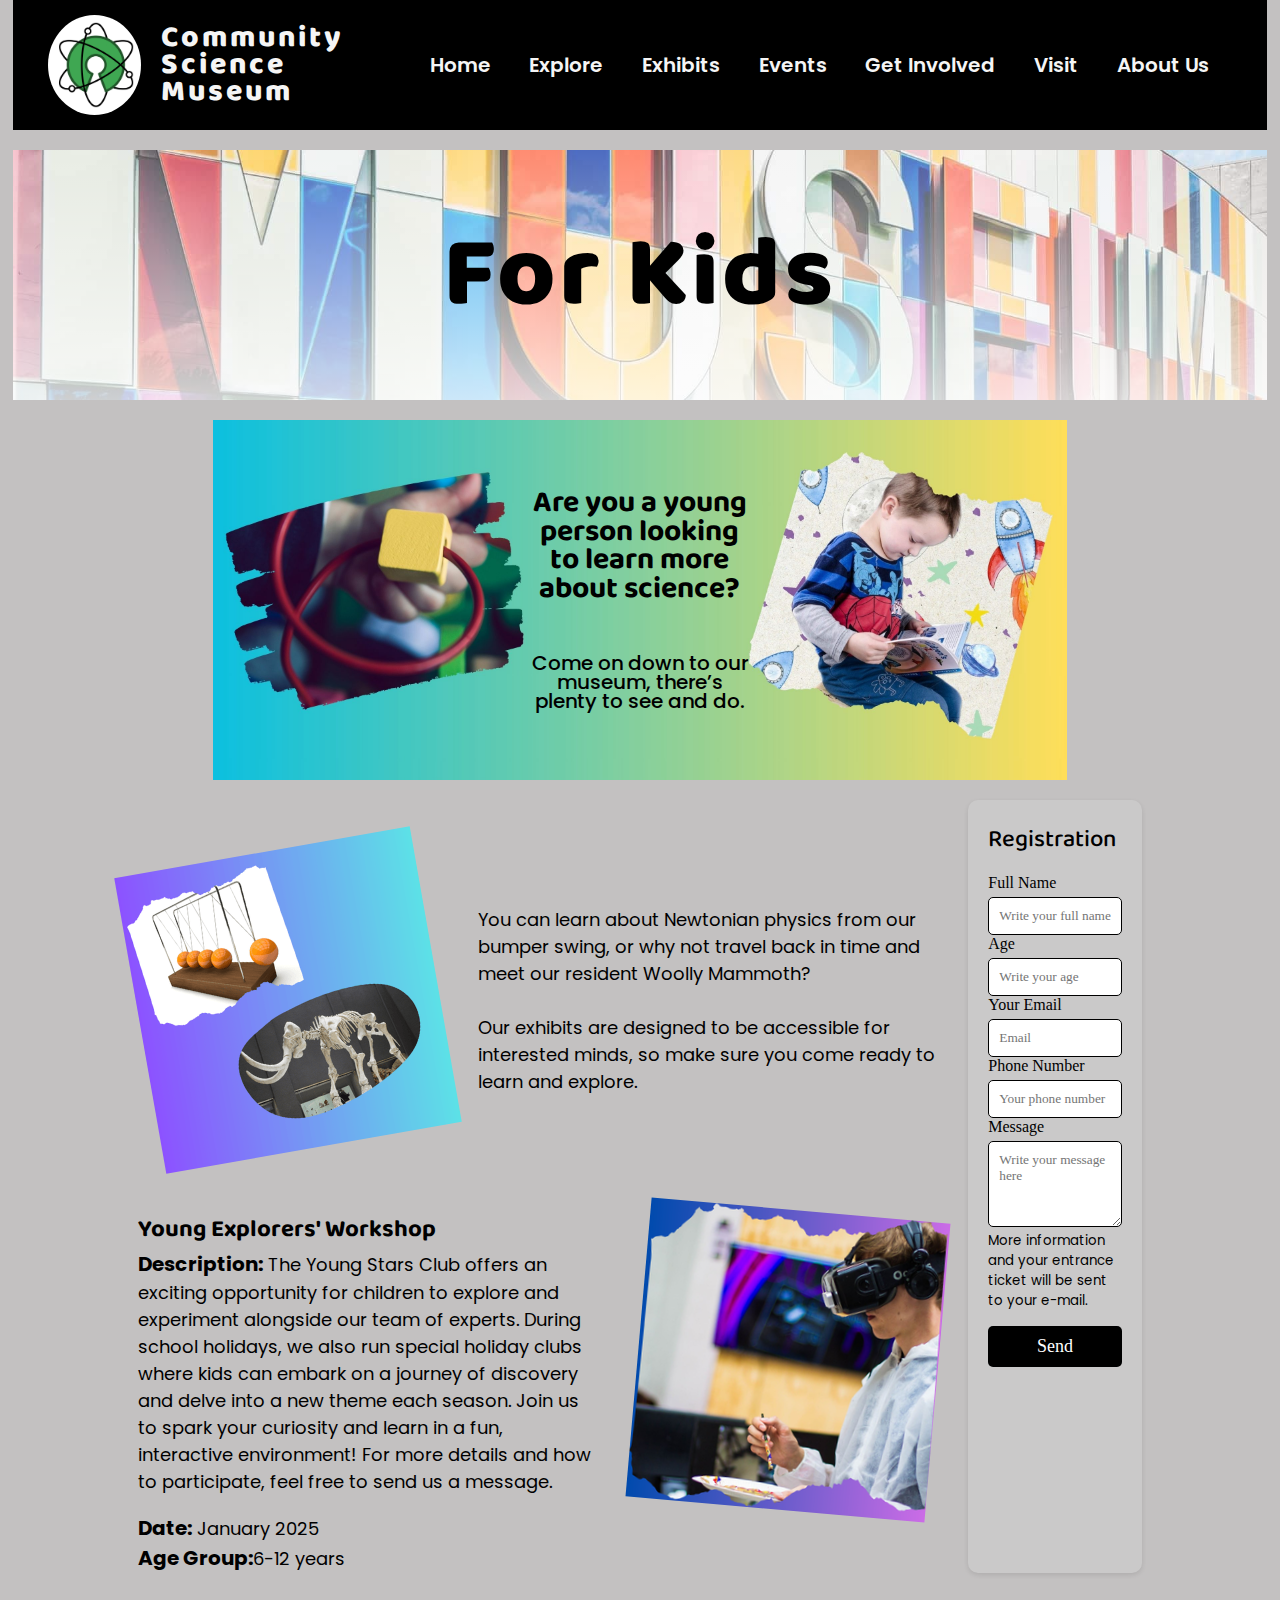
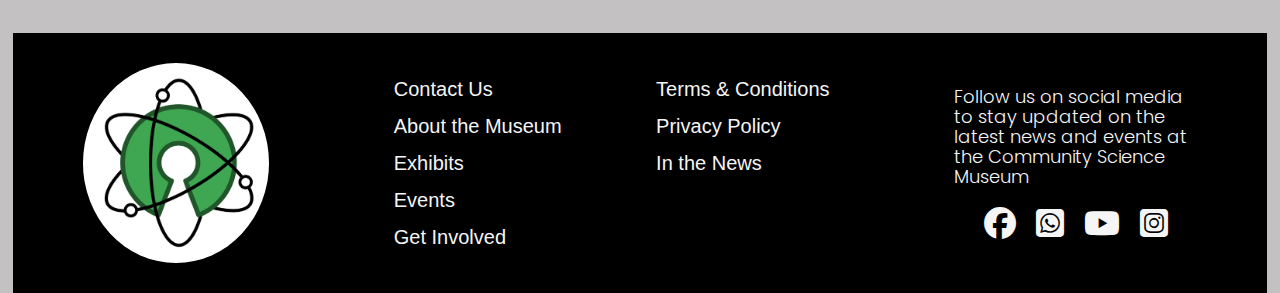
<file: kids.html>
<!DOCTYPE html>
<html lang="en">
  <head>
    <meta charset="UTF-8" />
    <meta name="viewport" content="width=device-width, initial-scale=1.0" />
    <title>Community Science Museum | Kids</title>
    <meta
      name="description"
      content="Discover science and history at our museum! Explore fun exhibits, join the Young Stars Club, and enjoy exciting holiday programs designed just for kids."
    />

    <link rel="stylesheet" href="./assets/css/styles.css" />
    <link rel="stylesheet" href="./assets/css/kids.css" />
    <link rel="stylesheet" href="./assets/css/title-description.css" />

    <link rel="preconnect" href="https://fonts.googleapis.com" />
    <link rel="preconnect" href="https://fonts.gstatic.com" crossorigin />
    <link
      href="https://fonts.googleapis.com/css2?family=Baloo+2:wght@400..800&family=Poppins:ital,wght@0,100;0,200;0,300;0,400;0,500;0,600;0,700;0,800;0,900;1,100;1,200;1,300;1,400;1,500;1,600;1,700;1,800;1,900&display=swap"
      rel="stylesheet"
    />

    <link
      rel="stylesheet"
      href="https://cdnjs.cloudflare.com/ajax/libs/font-awesome/6.7.2/css/all.min.css"
    />
  </head>
  <body>
    <header>
      <div class="logo-container">
        <a href="index.html" class="logo"
          ><img
            src="./assets/images/community-science-museum-logo.jpg"
            alt="Community Science Museum official logo"
        /></a>
        <h1 class="title">Community Science Museum</h1>
      </div>



      <nav class="desktop-menus">
        <ul>
          <li><a href="index.html">Home</a></li>

          <li class="hover-dp">
            <a href="#">Explore</a>

            <ul class="dropdown" id="explore-dropdown">
              <li><a href="kids.html">Kids</a></li>
              <li><a href="teachers.html">Teachers</a></li>
              <li><a href="researchers.html">Researchers</a></li>
            </ul>

          </li>
          <li class="hover-dp">
            <a href="#">Exhibits</a>

            <ul class="dropdown" id="exhibits-dropdown" >
              <li><a href="cosmology.html">Cosmology</a></li>
              <li><a href="evolution.html">Evolution</a></li>
              <li><a href="biology-medicine.html">Biology and Medisine</a></li>
              <li><a href="robotics-ai.html">Robotics and AI</a></li>
              <li><a href="ecology.html">Ecology</a></li>
            </ul>
          
          </li>
          <li><a href="events.html">Events</a></li>
          <li><a href="get-involved.html">Get Involved</a></li>
          <li><a href="contact-visit.html">Visit</a></li>
          <li><a href="aboutUs.html">About Us</a></li>
        </ul>
      </nav>

      <!-- <div class="mobil"> -->
        <input type="checkbox" id="mobil-kontrol" />

        <label for="mobil-kontrol" class="bar-icon">
          <i class="fa-solid fa-bars"></i>
        </label>

        <label for="mobil-kontrol" class="x-icon">
          <i class="fa-solid fa-x"></i>
        </label>

        <div class="mobil-nav">
          <ul class="mobil-menus">
            <li><a href="index.html">Home</a></li>

            <li class="hover-dp">
              <a href="#">Explore</a>
  
              <ul class="dropdown">
                <li><a href="kids.html">Kids</a></li>
                <li><a href="teachers.html">Teachers</a></li>
                <li><a href="researchers.html">Researchers</a></li>
              </ul>
  
            </li>
            <li class="hover-dp">
              <a href="#">Exhibits</a>
  
              <ul class="dropdown">
                <li><a href="cosmology.html">Cosmology</a></li>
                <li><a href="evolution.html">Evolution</a></li>
                <li><a href="biology-medicine.html">Biology and Medisine</a></li>
                <li><a href="robotics-ai.html">Robotics and AI</a></li>
                <li><a href="ecology.html">Ecology</a></li>
              </ul>
            
            </li>
            <li><a href="events.html">Events</a></li>
            <li><a href="get-involved.html">Get Involved</a></li>
            <li><a href="contact-visit.html">Visit</a></li>
            <li><a href="aboutUs.html">About Us</a></li>
          </ul>

          <ul class="mobil-policy">
            <li><a href="#">Terms & Conditions </a></li>
            <li><a href="#">Privacy Policy</a></li>
            <li><a href="#">In the News</a></li>
            
        </ul>

 
        </div>
      <!-- </div> -->
      

    </header>

    <main>
      <section class="page-title">
        <h1 class="title">For Kids</h1>
      </section>

      <section class="hero">
        
        <img src="./assets/images/for-kids.jpg" alt="">
        <div class="desciption">

          <h3>
            Are you a young person looking to learn more about science?
          </h3>

          <p>
            Come on down to our museum, there’s plenty to see and do.
          </p>
          
        </div>
      </section>

      <div class="container">
        <div class="content">
          <div class="content-1">
            <img src="./assets/images/mammoth-newton.png" alt="" />
            <p>
              You can learn about Newtonian physics from our bumper swing, or
              why not travel back in time and meet our resident Woolly Mammoth?
              <br /><br />Our exhibits are designed to be accessible for
              interested minds, so make sure you come ready to learn and
              explore.
            </p>
          </div>

          <div class="young-workshop">
            <img src="./assets/images/young-explore.png" alt="" />
            <div class="workshop-description">
              <h2>Young Explorers' Workshop</h2>
              <div>
                <p>
                  <strong>Description:</strong> The Young Stars Club offers an
                  exciting opportunity for children to explore and experiment
                  alongside our team of experts. During school holidays, we also
                  run special holiday clubs where kids can embark on a journey
                  of discovery and delve into a new theme each season. Join us
                  to spark your curiosity and learn in a fun, interactive
                  environment! For more details and how to participate, feel
                  free to send us a message.
                </p>
                <br>
                <p>
                  <strong>Date:</strong> January 2025<br /><strong
                    >Age Group:</strong
                  >6-12 years
                </p>
              </div>
            </div>
          </div>
        </div>

        <div class="form-container">
          <h2>Registration</h2>
          
          <form>
            <label for="full-name">Full Name</label>
            <input type="text" id="full-name" name="full-name" placeholder="Write your full name">
            
            <label for="age">Age</label>
            <input type="number" id="age" name="age" placeholder="Write your age">
            
            <label for="email">Your Email</label>
            <input type="email" id="email" name="email" placeholder="Email">
            
            <label for="phone-number">Phone Number</label>
            <input type="tel" id="phone-number" name="phone-number" placeholder="Your phone number">
            
            <label for="message" class="message">Message</label>
            <textarea id="message" name="message" placeholder="Write your message here" rows="4"></textarea>
            
            <p>More information and your entrance ticket will be sent to your e-mail.</p>
            
            <button type="submit">Send</button>
          </form>
        </div>
      </div>
    </main>

    <footer>
      <div class="footer-image">
          <img src="./assets/images/community-science-museum-logo.jpg" alt="Colorful exterior of a museum building with the word MUSEUM on the wall">
      </div>

      <div class="links">
          <div class="footer-quick-links">
              <ul>
                  <li><a href="contact-visit.html">Contact Us</a></li>
                  <li><a href="aboutUs.html">About the Museum</a></li>
                  <li><a href="#exhibits">Exhibits</a></li>
                  <li><a href="events.html">Events</a></li>
                  <li><a href="get-involved.html">Get Involved</a></li>
              </ul>
          </div>
          <div class="footer-policy">
              <ul>
                  <li><a href="#">Terms & Conditions </a></li>
                  <li><a href="#">Privacy Policy</a></li>
                  <li><a href="#">In the News</a></li>
                  
              </ul>
          </div>
      </div>

      <div class="follow">
          <div class="footer-follow-text">
              <p>Follow us on social media to stay updated on the latest news and events at the Community Science Museum</p>
          </div>
          <div class="footer-social-medya">
              <ul>
                  <li><a href="#"><i class="fa-brands fa-facebook"></i></a></li>
                  <li><a href="#"><i class="fa-brands fa-square-whatsapp"></i></a></li>
                  <li><a href="#"><i class="fa-brands fa-youtube"></i></a></li>
                  <li><a href="#" class="ing"><i class="fa-brands fa-square-instagram"></i></a></li>
              </ul>
          </div>
      </div>
      
    </footer>
  </body>
</html>
</file>
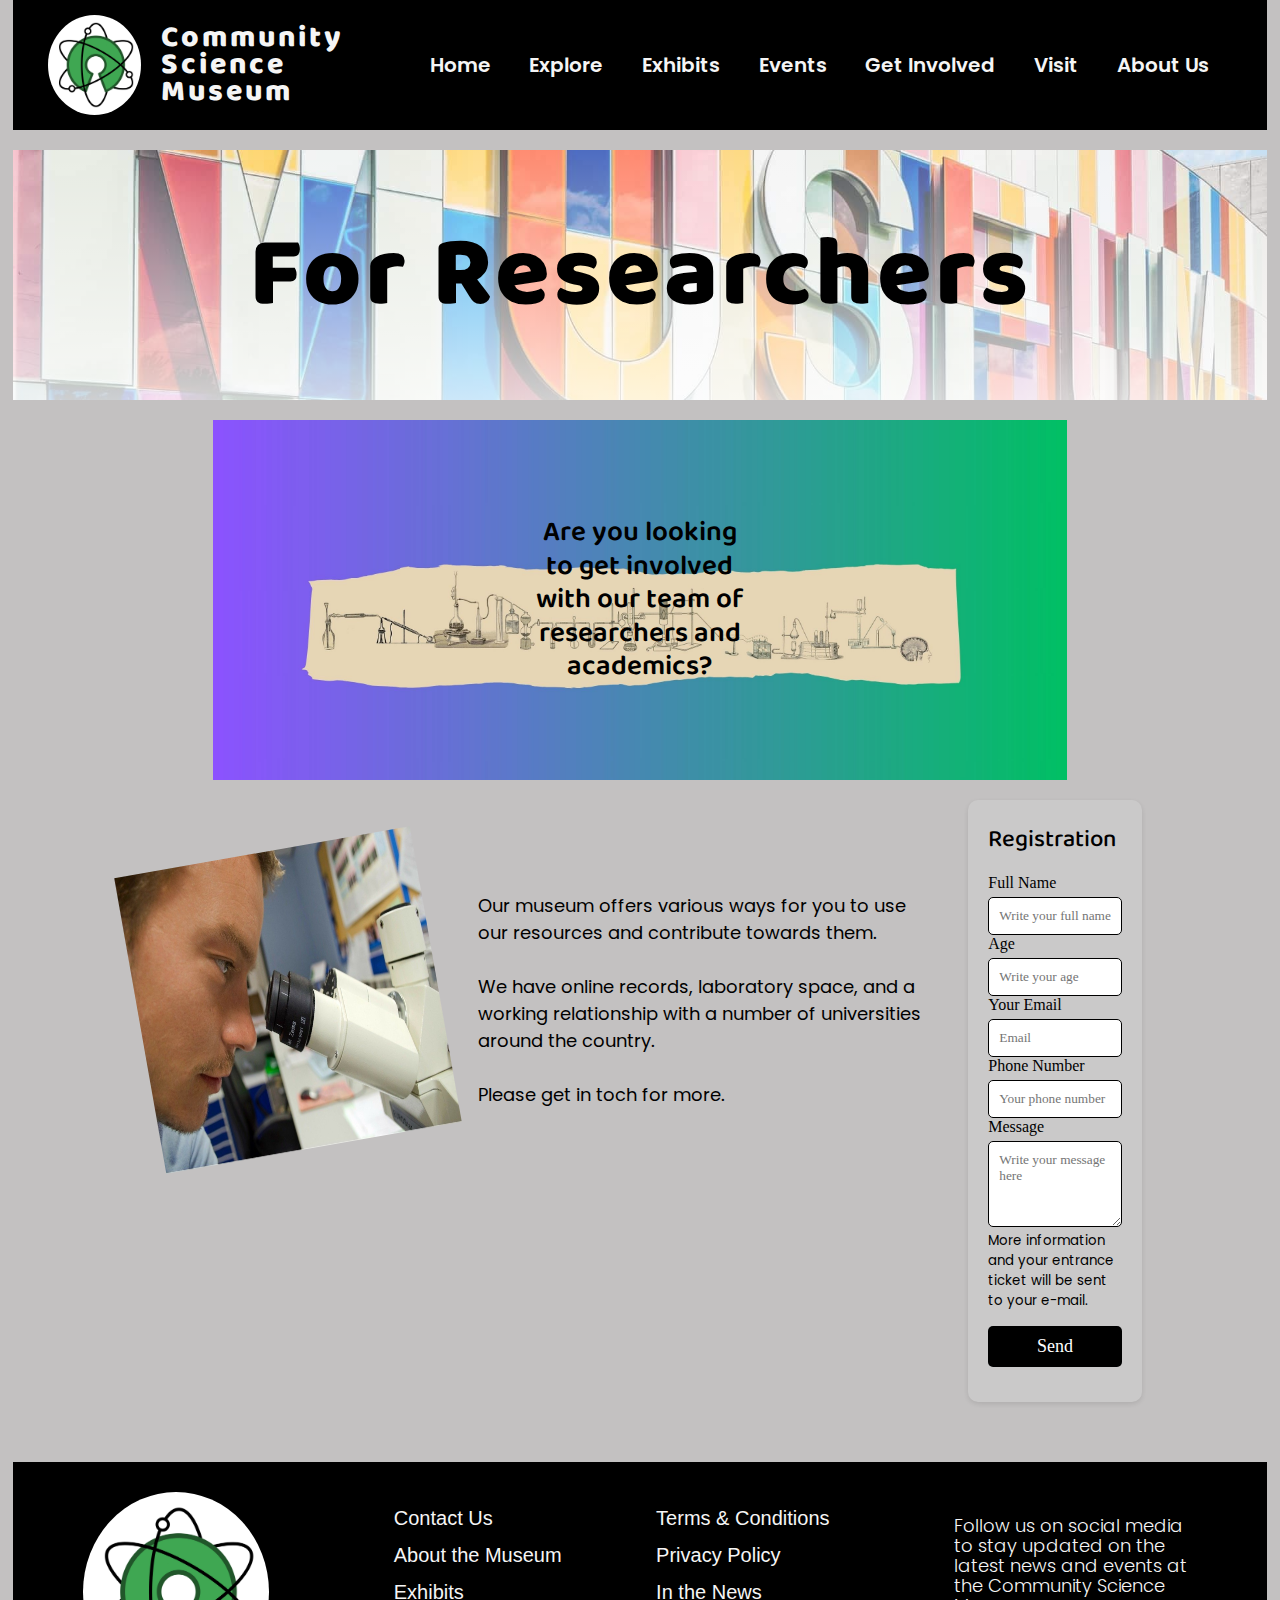
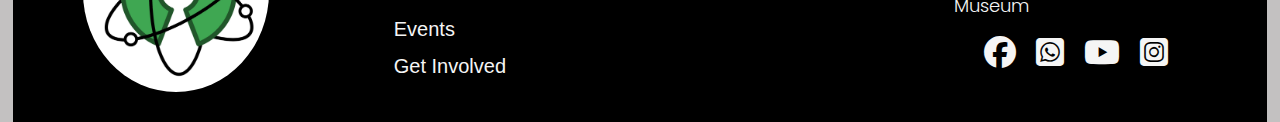
<file: researchers.html>
<!DOCTYPE html>
<html lang="en">
  <head>
    <meta charset="UTF-8" />
    <meta name="viewport" content="width=device-width, initial-scale=1.0" />
    <title>Community Science Museum | Researchers</title>
    <meta
      name="description"
      content="Collaborate with our team of researchers! Access our resources, laboratory space, and join academic projects with partner universities at our museum."
    />

    <link rel="stylesheet" href="./assets/css/styles.css" />
    <link rel="stylesheet" href="./assets/css/researchers.css" />
    <link rel="stylesheet" href="./assets/css/title-description.css" />

    <link rel="preconnect" href="https://fonts.googleapis.com" />
    <link rel="preconnect" href="https://fonts.gstatic.com" crossorigin />
    <link
      href="https://fonts.googleapis.com/css2?family=Baloo+2:wght@400..800&family=Poppins:ital,wght@0,100;0,200;0,300;0,400;0,500;0,600;0,700;0,800;0,900;1,100;1,200;1,300;1,400;1,500;1,600;1,700;1,800;1,900&display=swap"
      rel="stylesheet"
    />

    <link
      rel="stylesheet"
      href="https://cdnjs.cloudflare.com/ajax/libs/font-awesome/6.7.2/css/all.min.css"
    />
  </head>
  <body>
    <header>
      <div class="logo-container">
        <a href="index.html" class="logo"
          ><img
            src="./assets/images/community-science-museum-logo.jpg"
            alt="Community Science Museum official logo"
        /></a>
        <h1 class="title">Community Science Museum</h1>
      </div>



      <nav class="desktop-menus">
        <ul>
          <li><a href="index.html">Home</a></li>

          <li class="hover-dp">
            <a href="#">Explore</a>

            <ul class="dropdown" id="explore-dropdown">
              <li><a href="kids.html">Kids</a></li>
              <li><a href="teachers.html">Teachers</a></li>
              <li><a href="researchers.html">Researchers</a></li>
            </ul>

          </li>
          <li class="hover-dp">
            <a href="#">Exhibits</a>

            <ul class="dropdown" id="exhibits-dropdown" >
              <li><a href="cosmology.html">Cosmology</a></li>
              <li><a href="evolution.html">Evolution</a></li>
              <li><a href="biology-medicine.html">Biology and Medisine</a></li>
              <li><a href="robotics-ai.html">Robotics and AI</a></li>
              <li><a href="ecology.html">Ecology</a></li>
            </ul>
          
          </li>
          <li><a href="events.html">Events</a></li>
          <li><a href="get-involved.html">Get Involved</a></li>
          <li><a href="contact-visit.html">Visit</a></li>
          <li><a href="aboutUs.html">About Us</a></li>
        </ul>
      </nav>

      <!-- <div class="mobil"> -->
        <input type="checkbox" id="mobil-kontrol" />

        <label for="mobil-kontrol" class="bar-icon">
          <i class="fa-solid fa-bars"></i>
        </label>

        <label for="mobil-kontrol" class="x-icon">
          <i class="fa-solid fa-x"></i>
        </label>

        <div class="mobil-nav">
          <ul class="mobil-menus">
            <li><a href="index.html">Home</a></li>

            <li class="hover-dp">
              <a href="#">Explore</a>
  
              <ul class="dropdown">
                <li><a href="kids.html">Kids</a></li>
                <li><a href="teachers.html">Teachers</a></li>
                <li><a href="researchers.html">Researchers</a></li>
              </ul>
  
            </li>
            <li class="hover-dp">
              <a href="#">Exhibits</a>
  
              <ul class="dropdown">
                <li><a href="cosmology.html">Cosmology</a></li>
                <li><a href="evolution.html">Evolution</a></li>
                <li><a href="biology-medicine.html">Biology and Medisine</a></li>
                <li><a href="robotics-ai.html">Robotics and AI</a></li>
                <li><a href="ecology.html">Ecology</a></li>
              </ul>
            
            </li>
            <li><a href="events.html">Events</a></li>
            <li><a href="get-involved.html">Get Involved</a></li>
            <li><a href="contact-visit.html">Visit</a></li>
            <li><a href="aboutUs.html">About Us</a></li>
          </ul>

          <ul class="mobil-policy">
            <li><a href="#">Terms & Conditions </a></li>
            <li><a href="#">Privacy Policy</a></li>
            <li><a href="#">In the News</a></li>
            
        </ul>

 
        </div>
      <!-- </div> -->
      

    </header>

    <main>
      <section class="page-title">
        <h1 class="title">For Researchers</h1>
      </section>

      <section class="hero">
        <img src="./assets/images/for-researchers.jpg" alt="">
        <div class="desciption">
          <h3>
            Are you looking to get involved with our team of researchers and
            academics?
          </h3>
        </div>
      </section>

      <div class="container">
        <div class="content">
          <div class="content-1">
            <img src="./assets/images/people-219985_1280.jpg" alt="" />
            <p>
              Our museum offers various ways for you to use our resources and
              contribute towards them. <br><br>We have online records, laboratory space,
              and a working relationship with a number of universities around
              the country. <br><br> Please get in toch for more.
            </p>
          </div>
        </div>

        <div class="form-container">
          <h2>Registration</h2>

          <form>
            <label for="full-name">Full Name</label>
            <input
              type="text"
              id="full-name"
              name="full-name"
              placeholder="Write your full name"
            />

            <label for="age">Age</label>
            <input
              type="number"
              id="age"
              name="age"
              placeholder="Write your age"
            />

            <label for="email">Your Email</label>
            <input type="email" id="email" name="email" placeholder="Email" />

            <label for="phone-number">Phone Number</label>
            <input
              type="tel"
              id="phone-number"
              name="phone-number"
              placeholder="Your phone number"
            />

            <label for="message" class="message">Message</label>
            <textarea
              id="message"
              name="message"
              placeholder="Write your message here"
              rows="4"
            ></textarea>

            <p>
              More information and your entrance ticket will be sent to your
              e-mail.
            </p>

            <button type="submit">Send</button>
          </form>
        </div>
      </div>
    </main>

    <footer>
      <div class="footer-image">
          <img src="./assets/images/community-science-museum-logo.jpg" alt="Colorful exterior of a museum building with the word MUSEUM on the wall">
      </div>

      <div class="links">
          <div class="footer-quick-links">
              <ul>
                  <li><a href="contact-visit.html">Contact Us</a></li>
                  <li><a href="aboutUs.html">About the Museum</a></li>
                  <li><a href="#exhibits">Exhibits</a></li>
                  <li><a href="events.html">Events</a></li>
                  <li><a href="get-involved.html">Get Involved</a></li>
              </ul>
          </div>
          <div class="footer-policy">
              <ul>
                  <li><a href="#">Terms & Conditions </a></li>
                  <li><a href="#">Privacy Policy</a></li>
                  <li><a href="#">In the News</a></li>
                  
              </ul>
          </div>
      </div>

      <div class="follow">
          <div class="footer-follow-text">
              <p>Follow us on social media to stay updated on the latest news and events at the Community Science Museum</p>
          </div>
          <div class="footer-social-medya">
              <ul>
                  <li><a href="#"><i class="fa-brands fa-facebook"></i></a></li>
                  <li><a href="#"><i class="fa-brands fa-square-whatsapp"></i></a></li>
                  <li><a href="#"><i class="fa-brands fa-youtube"></i></a></li>
                  <li><a href="#" class="ing"><i class="fa-brands fa-square-instagram"></i></a></li>
              </ul>
          </div>
      </div>
      
    </footer>
  </body>
</html>
</file>
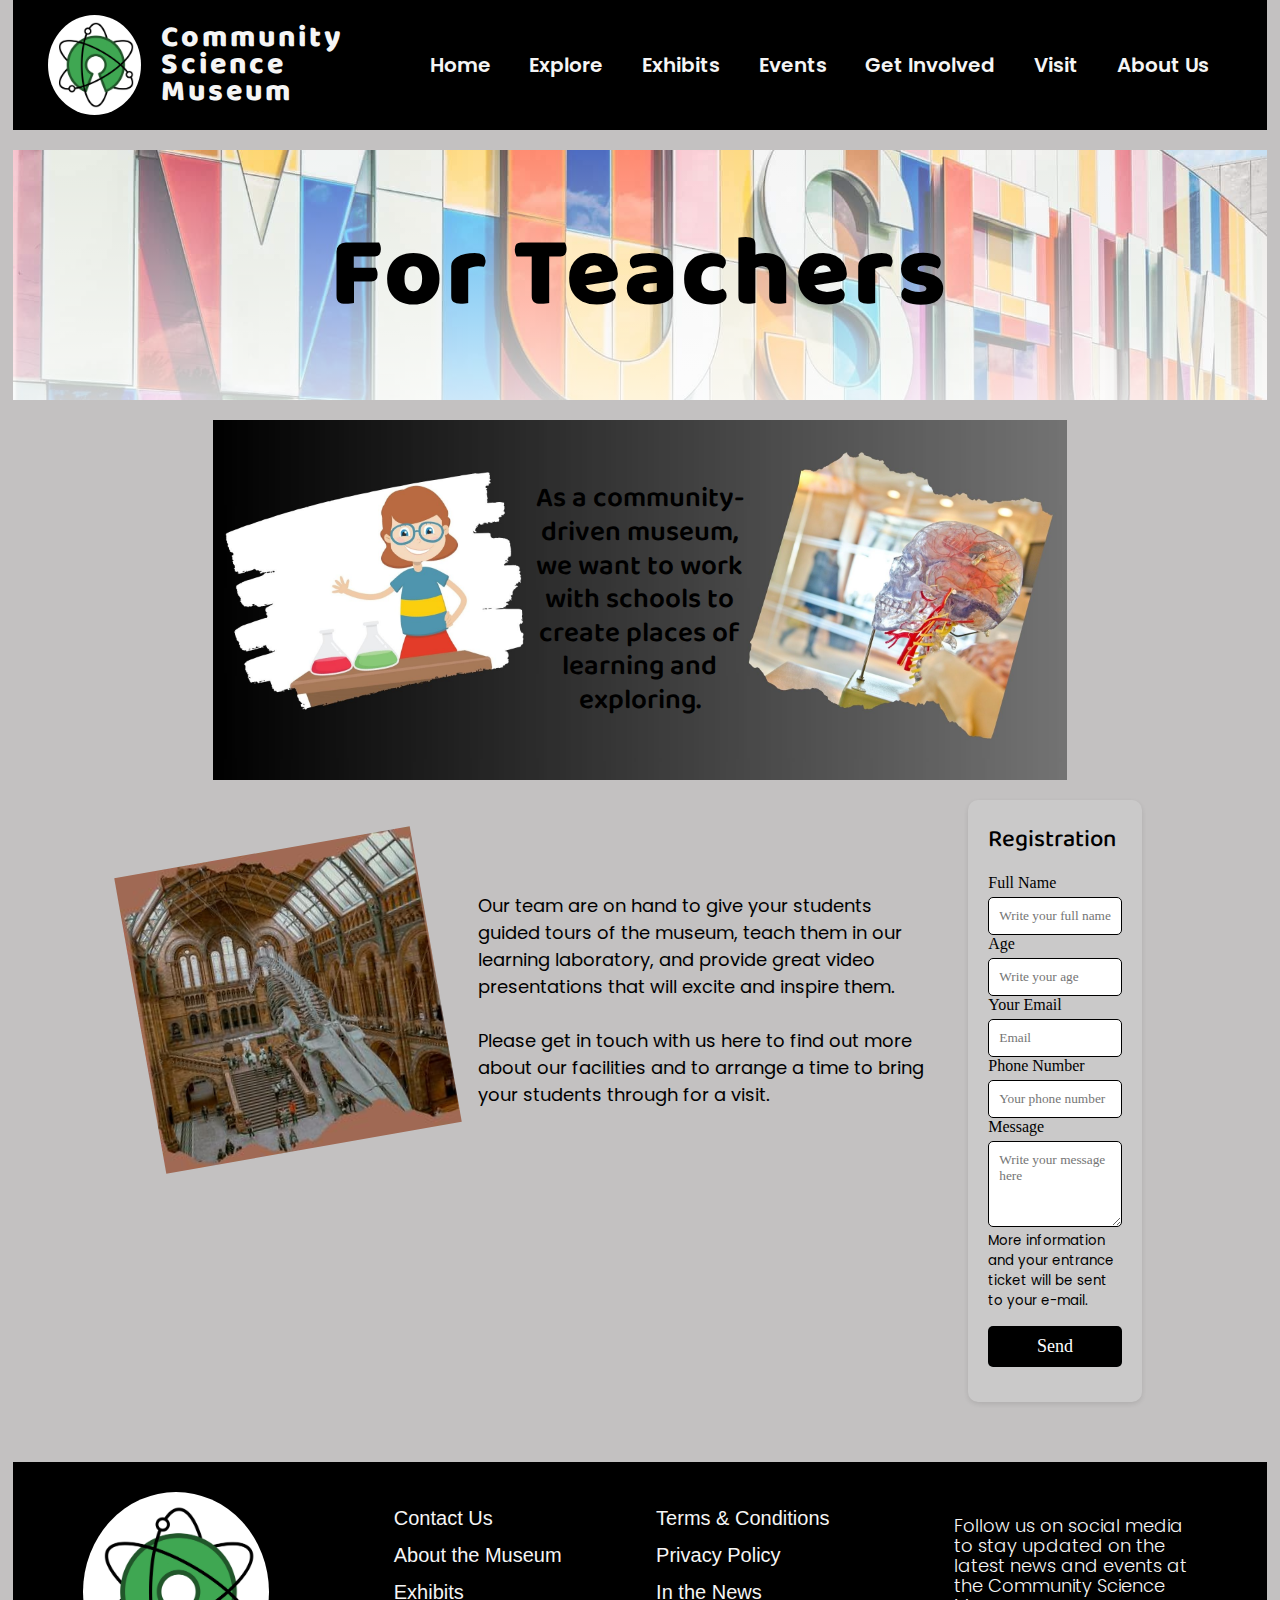
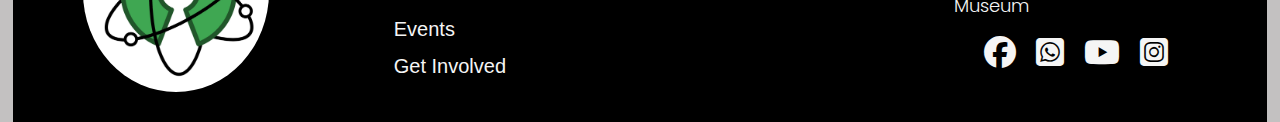
<file: teachers.html>
<!DOCTYPE html>
<html lang="en">
  <head>
    <meta charset="UTF-8" />
    <meta name="viewport" content="width=device-width, initial-scale=1.0" />
    <title>Community Science Museum | Teachers</title>
    <meta
      name="description"
      content="Plan an inspiring school trip to our museum! Enjoy guided tours, interactive lessons in our learning lab, and engaging educational resources for your students."
    />

    <link rel="stylesheet" href="./assets/css/styles.css" />
    <link rel="stylesheet" href="./assets/css/teachers.css" />
    <link rel="stylesheet" href="./assets/css/title-description.css" />

    <link rel="preconnect" href="https://fonts.googleapis.com" />
    <link rel="preconnect" href="https://fonts.gstatic.com" crossorigin />
    <link
      href="https://fonts.googleapis.com/css2?family=Baloo+2:wght@400..800&family=Poppins:ital,wght@0,100;0,200;0,300;0,400;0,500;0,600;0,700;0,800;0,900;1,100;1,200;1,300;1,400;1,500;1,600;1,700;1,800;1,900&display=swap"
      rel="stylesheet"
    />

    <link
      rel="stylesheet"
      href="https://cdnjs.cloudflare.com/ajax/libs/font-awesome/6.7.2/css/all.min.css"
    />
  </head>
  <body>
    <header>
      <div class="logo-container">
        <a href="index.html" class="logo"
          ><img
            src="./assets/images/community-science-museum-logo.jpg"
            alt="Community Science Museum official logo"
        /></a>
        <h1 class="title">Community Science Museum</h1>
      </div>



      <nav class="desktop-menus">
        <ul>
          <li><a href="index.html">Home</a></li>

          <li class="hover-dp">
            <a href="#">Explore</a>

            <ul class="dropdown" id="explore-dropdown">
              <li><a href="kids.html">Kids</a></li>
              <li><a href="teachers.html">Teachers</a></li>
              <li><a href="researchers.html">Researchers</a></li>
            </ul>

          </li>
          <li class="hover-dp">
            <a href="#">Exhibits</a>

            <ul class="dropdown" id="exhibits-dropdown" >
              <li><a href="cosmology.html">Cosmology</a></li>
              <li><a href="evolution.html">Evolution</a></li>
              <li><a href="biology-medicine.html">Biology and Medisine</a></li>
              <li><a href="robotics-ai.html">Robotics and AI</a></li>
              <li><a href="ecology.html">Ecology</a></li>
            </ul>
          
          </li>
          <li><a href="events.html">Events</a></li>
          <li><a href="get-involved.html">Get Involved</a></li>
          <li><a href="contact-visit.html">Visit</a></li>
          <li><a href="aboutUs.html">About Us</a></li>
        </ul>
      </nav>

      <!-- <div class="mobil"> -->
        <input type="checkbox" id="mobil-kontrol" />

        <label for="mobil-kontrol" class="bar-icon">
          <i class="fa-solid fa-bars"></i>
        </label>

        <label for="mobil-kontrol" class="x-icon">
          <i class="fa-solid fa-x"></i>
        </label>

        <div class="mobil-nav">
          <ul class="mobil-menus">
            <li><a href="index.html">Home</a></li>

            <li class="hover-dp">
              <a href="#">Explore</a>
  
              <ul class="dropdown">
                <li><a href="kids.html">Kids</a></li>
                <li><a href="teachers.html">Teachers</a></li>
                <li><a href="researchers.html">Researchers</a></li>
              </ul>
  
            </li>
            <li class="hover-dp">
              <a href="#">Exhibits</a>
  
              <ul class="dropdown">
                <li><a href="cosmology.html">Cosmology</a></li>
                <li><a href="evolution.html">Evolution</a></li>
                <li><a href="biology-medicine.html">Biology and Medisine</a></li>
                <li><a href="robotics-ai.html">Robotics and AI</a></li>
                <li><a href="ecology.html">Ecology</a></li>
              </ul>
            
            </li>
            <li><a href="events.html">Events</a></li>
            <li><a href="get-involved.html">Get Involved</a></li>
            <li><a href="contact-visit.html">Visit</a></li>
            <li><a href="aboutUs.html">About Us</a></li>
          </ul>

          <ul class="mobil-policy">
            <li><a href="#">Terms & Conditions </a></li>
            <li><a href="#">Privacy Policy</a></li>
            <li><a href="#">In the News</a></li>
            
        </ul>

 
        </div>
      <!-- </div> -->
      

    </header>

    <main>
      <section class="page-title">
        <h1 class="title">For Teachers</h1>
      </section>

      <section class="hero">
        <img src="./assets/images/for-teachers.jpg" alt="">
        <div class="desciption">
          <h3>
            As a community-driven museum, we want to work with schools to create
            places of learning and exploring.
          </h3>
        </div>
      </section>

      <div class="container">
        
        <div class="content">
          <div class="content-1">
            <img src="./assets/images/tours.jpg" alt="" />
            <p>
              Our team are on hand to give your students guided tours of the
              museum, teach them in our learning laboratory, and provide great
              video presentations that will excite and inspire them. <br><br>Please get
              in touch with us here to find out more about our facilities and to
              arrange a time to bring your students through for a visit.
            </p>
          </div>
        </div>

        <div class="form-container">
          <h2>Registration</h2>

          <form>
            <label for="full-name">Full Name</label>
            <input
              type="text"
              id="full-name"
              name="full-name"
              placeholder="Write your full name"
            />

            <label for="age">Age</label>
            <input
              type="number"
              id="age"
              name="age"
              placeholder="Write your age"
            />

            <label for="email">Your Email</label>
            <input type="email" id="email" name="email" placeholder="Email" />

            <label for="phone-number">Phone Number</label>
            <input
              type="tel"
              id="phone-number"
              name="phone-number"
              placeholder="Your phone number"
            />

            <label for="message" class="message">Message</label>
            <textarea
              id="message"
              name="message"
              placeholder="Write your message here"
              rows="4"
            ></textarea>

            <p>
              More information and your entrance ticket will be sent to your
              e-mail.
            </p>

            <button type="submit">Send</button>
          </form>
        </div>

      </div>
    </main>

    <footer>
      <div class="footer-image">
          <img src="./assets/images/community-science-museum-logo.jpg" alt="Colorful exterior of a museum building with the word MUSEUM on the wall">
      </div>

      <div class="links">
          <div class="footer-quick-links">
              <ul>
                  <li><a href="contact-visit.html">Contact Us</a></li>
                  <li><a href="aboutUs.html">About the Museum</a></li>
                  <li><a href="#exhibits">Exhibits</a></li>
                  <li><a href="events.html">Events</a></li>
                  <li><a href="get-involved.html">Get Involved</a></li>
              </ul>
          </div>
          <div class="footer-policy">
              <ul>
                  <li><a href="#">Terms & Conditions </a></li>
                  <li><a href="#">Privacy Policy</a></li>
                  <li><a href="#">In the News</a></li>
                  
              </ul>
          </div>
      </div>

      <div class="follow">
          <div class="footer-follow-text">
              <p>Follow us on social media to stay updated on the latest news and events at the Community Science Museum</p>
          </div>
          <div class="footer-social-medya">
              <ul>
                  <li><a href="#"><i class="fa-brands fa-facebook"></i></a></li>
                  <li><a href="#"><i class="fa-brands fa-square-whatsapp"></i></a></li>
                  <li><a href="#"><i class="fa-brands fa-youtube"></i></a></li>
                  <li><a href="#" class="ing"><i class="fa-brands fa-square-instagram"></i></a></li>
              </ul>
          </div>
      </div>
      
    </footer>
  </body>
</html>
</file>
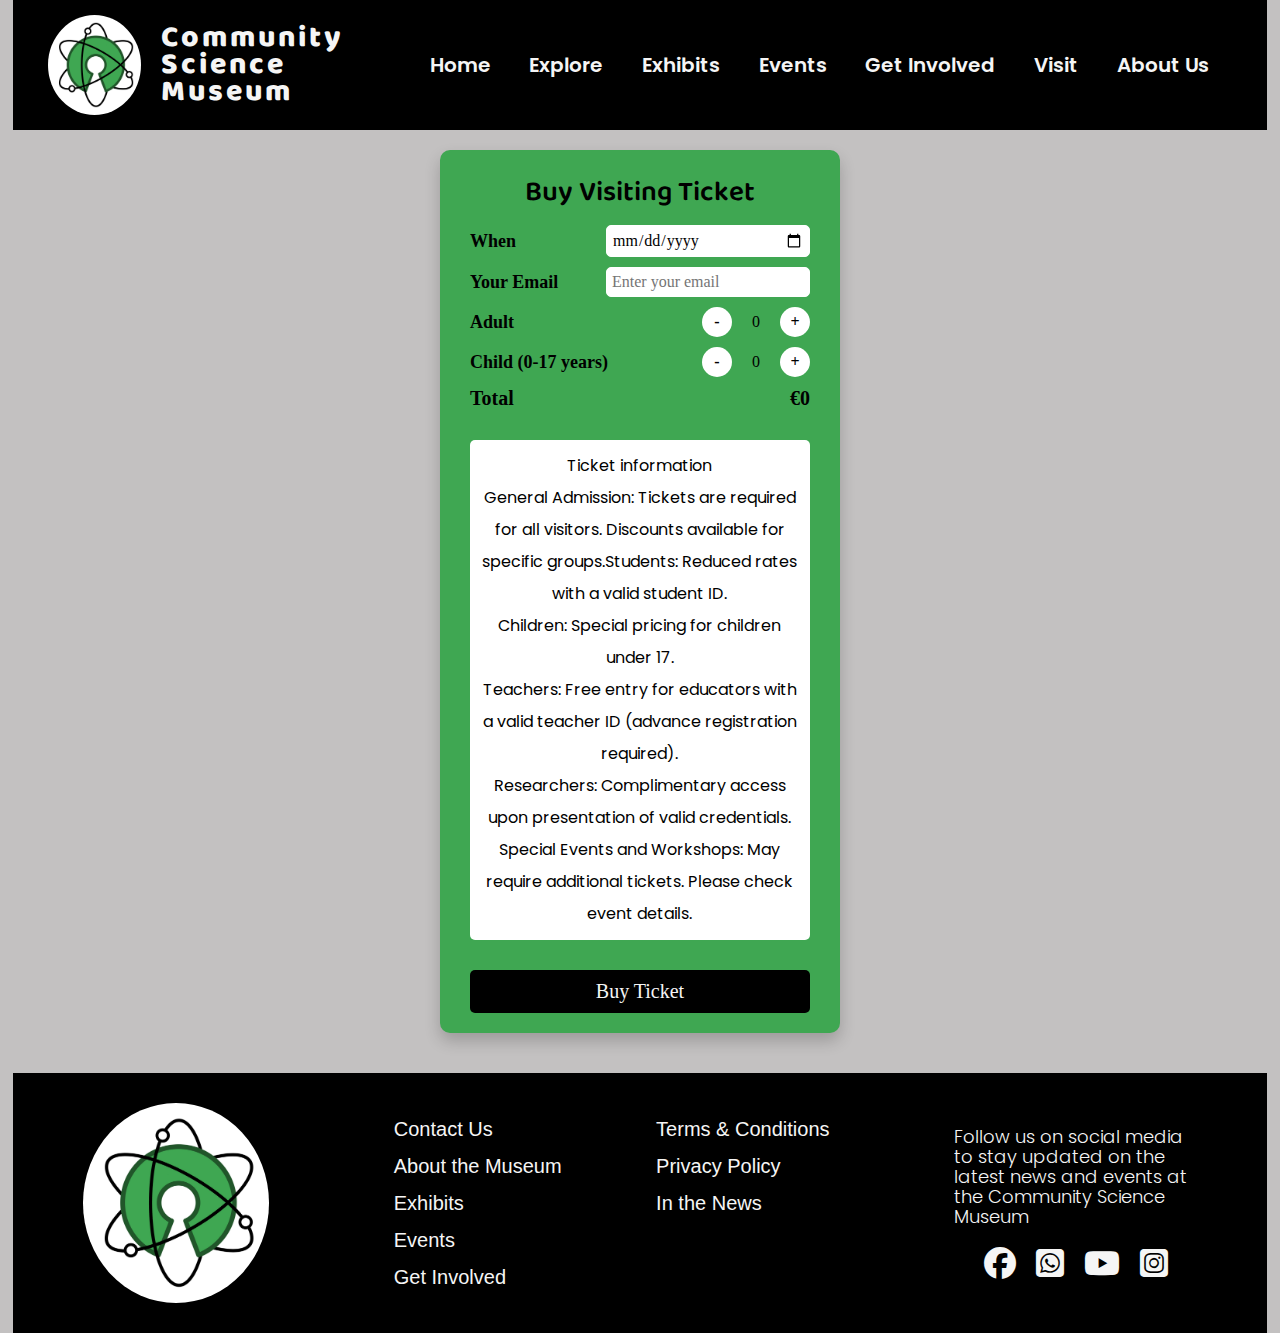
<file: ticket.html>
<!DOCTYPE html>
<html lang="en">
  <head>
    <meta charset="UTF-8" />
    <meta name="viewport" content="width=device-width, initial-scale=1.0" />
    <title>Community Science Museum | Buy Visiting Ticket</title>
    <meta
      name="description"
      content="Purchase your visiting tickets for the Community Science Museum. Explore exhibits, attend guided tours, and experience the wonders of science!"
    />
    <link rel="stylesheet" href="./assets/css/styles.css"/>
    <link rel="stylesheet" href="./assets/css/ticket.css">

    <link rel="preconnect" href="https://fonts.googleapis.com" />
    <link rel="preconnect" href="https://fonts.gstatic.com" crossorigin />
    <link
      href="https://fonts.googleapis.com/css2?family=Baloo+2:wght@400..800&family=Poppins:ital,wght@0,100;0,200;0,300;0,400;0,500;0,600;0,700;0,800;0,900;1,100;1,200;1,300;1,400;1,500;1,600;1,700;1,800;1,900&display=swap"
      rel="stylesheet"
    />

    <link
      rel="stylesheet"
      href="https://cdnjs.cloudflare.com/ajax/libs/font-awesome/6.7.2/css/all.min.css"
    />
  </head>
  <body class="biology-and-medicine">
    <header>
      <div class="logo-container">
        <a href="index.html" class="logo"
          ><img
            src="./assets/images/community-science-museum-logo.jpg"
            alt="Community Science Museum official logo"
        /></a>
        <h1 class="title">Community Science Museum</h1>
      </div>



      <nav class="desktop-menus">
        <ul>
          <li><a href="index.html">Home</a></li>

          <li class="hover-dp">
            <a href="#">Explore</a>

            <ul class="dropdown" id="explore-dropdown">
              <li><a href="kids.html">Kids</a></li>
              <li><a href="teachers.html">Teachers</a></li>
              <li><a href="researchers.html">Researchers</a></li>
            </ul>

          </li>
          <li class="hover-dp">
            <a href="#">Exhibits</a>

            <ul class="dropdown" id="exhibits-dropdown" >
              <li><a href="cosmology.html">Cosmology</a></li>
              <li><a href="evolution.html">Evolution</a></li>
              <li><a href="biology-medicine.html">Biology and Medisine</a></li>
              <li><a href="robotics-ai.html">Robotics and AI</a></li>
              <li><a href="ecology.html">Ecology</a></li>
            </ul>
          
          </li>
          <li><a href="events.html">Events</a></li>
          <li><a href="get-involved.html">Get Involved</a></li>
          <li><a href="contact-visit.html">Visit</a></li>
          <li><a href="aboutUs.html">About Us</a></li>
        </ul>
      </nav>

      <!-- <div class="mobil"> -->
        <input type="checkbox" id="mobil-kontrol" />

        <label for="mobil-kontrol" class="bar-icon">
          <i class="fa-solid fa-bars"></i>
        </label>

        <label for="mobil-kontrol" class="x-icon">
          <i class="fa-solid fa-x"></i>
        </label>

        <div class="mobil-nav">
          <ul class="mobil-menus">
            <li><a href="index.html">Home</a></li>

            <li class="hover-dp">
              <a href="#">Explore</a>
  
              <ul class="dropdown">
                <li><a href="kids.html">Kids</a></li>
                <li><a href="teachers.html">Teachers</a></li>
                <li><a href="researchers.html">Researchers</a></li>
              </ul>
  
            </li>
            <li class="hover-dp">
              <a href="#">Exhibits</a>
  
              <ul class="dropdown">
                <li><a href="cosmology.html">Cosmology</a></li>
                <li><a href="evolution.html">Evolution</a></li>
                <li><a href="biology-medicine.html">Biology and Medisine</a></li>
                <li><a href="robotics-ai.html">Robotics and AI</a></li>
                <li><a href="ecology.html">Ecology</a></li>
              </ul>
            
            </li>
            <li><a href="events.html">Events</a></li>
            <li><a href="get-involved.html">Get Involved</a></li>
            <li><a href="contact-visit.html">Visit</a></li>
            <li><a href="aboutUs.html">About Us</a></li>
          </ul>

          <ul class="mobil-policy">
            <li><a href="#">Terms & Conditions </a></li>
            <li><a href="#">Privacy Policy</a></li>
            <li><a href="#">In the News</a></li>
            
        </ul>

 
        </div>
      <!-- </div> -->
      

    </header>

    <main>
        <div class="ticket">
            <h1>Buy Visiting Ticket</h1>
            <form action="">
              <div class="form-group">
                <label for="date">When</label>
                <input type="date" id="date" required />
              </div>
      
              <div class="form-group">
                <label for="email">Your Email</label>
                <input
                  type="email"
                  id="email"
                  placeholder="Enter your email"
                  required
                />
              </div>
      
              <div class="form-group">
                <label for="">Adult</label>
                <div class="counter">
                  <button type="button" class="minus">-</button>
                  <span class="count">0</span>
                  <button type="button" class="plus">+</button>
                </div>
              </div>
      
              <div class="form-group">
                  <label for="">Child (0-17 years)</label>
                  <div class="counter">
                    <button type="button" class="minus">-</button>
                    <span class="count">0</span>
                    <button type="button" class="plus">+</button>
                  </div>
                </div>
      
              <div class="form-group-total">
                <label for="">Total</label>
                <span class="amound">€0</span>
              </div>
      
              <div class="ticket-info">
                <p><strong>Ticket information</strong></p>
               
                <p>
                  General Admission: Tickets are required for all visitors. Discounts
                  available for specific groups.Students: Reduced rates with a valid
                  student ID.
                </p>
                
                <p>Children: Special pricing for children under 17.</p>
                
                <p>
                  Teachers: Free entry for educators with a valid teacher ID (advance
                  registration required).
                </p>
              
                <p>
                  Researchers: Complimentary access upon presentation of valid
                  credentials.
                </p>
                
                <p>
                  Special Events and Workshops: May require additional tickets. Please
                  check event details.
                </p>
              </div>
      
              <button type="submit" class="ticket-btn">Buy Ticket</button>
            </form>
          </div>
    </main>


    <footer>
      <div class="footer-image">
          <img src="./assets/images/community-science-museum-logo.jpg" alt="Colorful exterior of a museum building with the word MUSEUM on the wall">
      </div>

      <div class="links">
          <div class="footer-quick-links">
              <ul>
                  <li><a href="contact-visit.html">Contact Us</a></li>
                  <li><a href="aboutUs.html">About the Museum</a></li>
                  <li><a href="#exhibits">Exhibits</a></li>
                  <li><a href="events.html">Events</a></li>
                  <li><a href="get-involved.html">Get Involved</a></li>
              </ul>
          </div>
          <div class="footer-policy">
              <ul>
                  <li><a href="#">Terms & Conditions </a></li>
                  <li><a href="#">Privacy Policy</a></li>
                  <li><a href="#">In the News</a></li>
                  
              </ul>
          </div>
      </div>

      <div class="follow">
          <div class="footer-follow-text">
              <p>Follow us on social media to stay updated on the latest news and events at the Community Science Museum</p>
          </div>
          <div class="footer-social-medya">
              <ul>
                  <li><a href="#"><i class="fa-brands fa-facebook"></i></a></li>
                  <li><a href="#"><i class="fa-brands fa-square-whatsapp"></i></a></li>
                  <li><a href="#"><i class="fa-brands fa-youtube"></i></a></li>
                  <li><a href="#" class="ing"><i class="fa-brands fa-square-instagram"></i></a></li>
              </ul>
          </div>
      </div>
      
    </footer>
  </body>
</html>
</file>
<file: assets/css/styles.css>
:root{
    --fontcolor1: #F5F5F5;
    --fontcolor2: #000;
    --primary-color: #3FA752;
    --secondary-color: #000;
    --button-color: #FF6600;
    --button-font-: "Baloo 2", serif;

}

*{
    vertical-align: baseline;
    font-weight: inherit;
    font-family: inherit;
    font-style: inherit;
    border: 0 none;
    outline: 0;
    padding: 0;
    margin: 0;
    box-sizing: border-box;

    
}

html{
    scroll-behavior: smooth;
}
body{
    background-color: #c3c1c1;
    display: flex;
    flex-direction: column;
    justify-content: center;
    align-items: center;
    position: relative;
}

h1, h2, h3{
    font-family: "Baloo 2", serif;
    margin: 0;
}
p{
    font-family: "Poppins", serif;
}

/* !-------------- HEADER START --------------------- */
header{
    width: 98%;
    max-width: 1500px;
    display: flex;
    justify-content: space-between;
    align-items: center;
    margin: auto;
    height: auto;
    background-color: var(--secondary-color);
    padding: 10px 30px;
    gap: 40px;
    position: relative;
}

.logo-container{
    display: flex;
    justify-content: flex-start;
    align-items: center;
    width: 25%;
    min-width: 310px;
    gap:20px;
    padding: 5px;


}
.logo-container .logo{
    display: flex;
    justify-content: center;
    align-items: center;
}

.logo-container img{
    height: 100px;
    border-radius: 50%;
    
    
}

.logo-container .title{
    color: var(--fontcolor1);
    font-size: 30px;
    font-weight: 800;
    letter-spacing: 3px;
    width: 70%;
    height: 100px;
    line-height: 90%;
    overflow: hidden;
    display: flex;
    align-items: center;
    justify-content: center;


}

.desktop-menus{
    width: 70%;
    min-width: 400px;
}
.desktop-menus ul{
    display: flex;
    justify-content: space-evenly;
    align-items: center;
    list-style: none;
    flex-wrap: wrap;
    gap: 10px;
}


.desktop-menus ul a{
    font-family: "Poppins", serif;
    font-size: 20px;
    font-weight: 600;
    text-decoration: none;
    color: var(--fontcolor1);
    white-space: nowrap; 
}

.desktop-menus ul a:hover{
    border-bottom:3px solid var(--primary-color);
}

.desktop-menus ul li .dropdown{
    background-color: #FF6600;
    padding: 10px;
    border-radius: 5px;
    display: none;
    position: absolute;
    z-index: 5;
    
}

.desktop-menus ul li .dropdown li:hover{
background-color: #000;
padding: 5px;
border-radius: 5px;

}

.hover-dp:hover .dropdown{
    display: block;
}

/* .mobil{
    display: none;
} */

#mobil-kontrol{
    display: none;
}
  
.bar-icon{
    display: none;
    position: absolute;
    top: 35px;
    right: 20px;
    font-size: 50px;
    cursor: pointer;
    color: var(--primary-color);
}
  
#mobil-kontrol:checked ~ .x-icon {
    display: block;
    opacity: 1;
}
  
.x-icon{
    display: none;
    position: absolute;
    top: 35px;
    right: 20px;
    font-size: 50px;
    cursor: pointer;
    color: var(--primary-color);
    transition: opacity 0.3s ease;
}

.mobil-nav {
    background-color: var(--secondary-color);
    display: none;
    flex-direction: column;
    width: auto;
    height: auto;
    white-space: nowrap;
    top: 90px;
    left: 220px;
    opacity: 1;
    transition: right 0.5s ease-in-out, opacity 0.5s ease-in-out;
    border-radius: 8px;
    z-index: 10000;
    padding: 20px;
    position: absolute;
}
  
#mobil-kontrol:checked ~ .mobil-nav {
    opacity: 1;
}
  

.mobil-nav li{
    padding: 5px;
    list-style-type: none;
}
  
.mobil-nav a {
    font-family: "Poppins", serif;
    font-size: 16px;
    font-weight: 500;
    text-decoration: none;
    color: var(--fontcolor1);
    white-space: nowrap; 
}
  
  
.mobil-nav a:hover {
    border-bottom: 3px solid var(--primary-color);
}


.mobil-nav ul li .dropdown{
    background-color: #FF6600;
    padding: 10px;
    border-radius: 5px;
    display: none;
    position: absolute;
    z-index: 5;
    top: 25px;
    right: 128px;
    
}

.mobil-nav ul li .dropdown li:hover{
background-color: #000;
padding: 5px;
border-radius: 5px;

}

.hover-dp{
    position: relative;
}
.hover-dp:hover .dropdown{
    display: block;
}

.mobil-policy{
    margin-top: 50px;
}

.mobil-policy a{
    font-size: 12px;
}
/* !-------------- HEADER FINISH --------------------- */

main {
    width: 98%;
    max-width: 1500px;
    position: relative;
    margin: 20px auto;
    display: flex;
    flex-direction: column;
    justify-content: center;
    align-items: center;
  }

/* ?--------------------------- FOOTER START --------------------------*/

footer{
    width: 98%;
    max-width: 1500px;
    display: flex;
    justify-content: space-evenly;
    margin-top: 20px;
    padding: 20px;
    align-items: center;
    gap: 50px;
    color: var(--fontcolor1);
    background-color: var(--secondary-color);
    flex-wrap: wrap;


}

.footer-image{
    height: 200px;
    max-height: 220px;
    border-radius: 50%;
}

.footer-image img{
    width: 100%;
    max-height: 200px;
    border-radius: 50%;
}

footer .links{
    display: flex;
    padding: 10px;
    flex-wrap: nowrap;
    width: 40%;
    max-width: 500px;
    justify-content: space-between
}
.footer-quick-links ul li, .footer-policy ul li{
    list-style: none;
    margin: 15px;
    

}

.footer-quick-links ul li a, .footer-policy ul li a{
    text-align: left;
    font-family: "Poppins-Regular", sans-serif;
    font-size: 20px;
    line-height: 22px;
    font-weight: 400;
    position: relative;
    color: var(--fontcolor1);
    text-decoration: none;
}

footer .follow{

    display: flex;
    flex-direction: column;
    justify-content: center;
    align-items: center;
    width: 20%;
    height: auto;
    max-height: 240px;
    gap: 20px;
}

.footer-follow-text{
    font-size: 18px;
    line-height: 20px;
    font-weight: 300;
}

.footer-social-medya ul{
    display: flex;
    align-items: center;
    justify-content: center;
    list-style: none;
    gap: 20px;
    

}
.footer-social-medya ul li a {
    color: var(--fontcolor1);
    font-size: 32px;
    display: flex;
    text-decoration: none;
    
}

/* ?--------------------------- FOOTER START --------------------------*/

@media (max-width:600px) {


    header{
        height: 110px;
        padding: 10px;
    }

    .desktop-menus{
        display: none;
    }

    .logo-container{
        width: 70%;
    }
    
    .logo-container img{
        width: 70px;
        height: 70px;
    }
    
    .logo-container .title{
        font-size: 24px;
        width: 160px;
        height: 70px;
        line-height: 20px;
    }


    .bar-icon, .x-icon{
        display: block;
    }
    .mobil-nav{
        display: flex;
    }

    .x-icon, .mobil-nav{
        opacity: 0;
    }

    #mobil-kontrol:checked ~ .bar-icon {
        opacity: 0;
    }

    .footer-image, footer .links, .footer-follow-text{
        display: none;
    }

    .footer-social-medya ul li a {
        font-size: 48px;
    }


}
</file>
<file: assets/css/index.css>
/* -------------- MAIN START --------------------- */
/* ?----------------SECTION 1 (HERO) START------------------------ */

.hero {
  width: 100%;
  height: 60vh;
  position: relative;
  background-image: url(../images/astronaut-exhibit-museum.jpg);
  background-size: cover;
  background-position: center;
  background-repeat: no-repeat;
  display: flex;
  justify-content: center;
  align-items: center;
}

.hero .desciption {
  position: absolute;
  color: var(--fontcolor1);
  background-color: rgba(0, 0, 0, 0.5);
  padding: 20px;
  text-align: center;
  width: 30%;
  right: 10%;
}

.hero .desciption h2 {
  font-size: 36px;
  font-weight: 800;
  text-align: center;
  position: relative;
}

.hero .desciption p {
  font-size: 16px;
  font-weight: 500;
  text-align: center;
  position: relative;
}

.hero .desciption a {
  font-size: 22px;
  font-weight: 800;
  text-align: center;
  position: relative;
  background-color: var(--button-color);
  padding: 10px 10px;
  text-decoration: none;
  color: var(--fontcolor1);
}
/* ?-------------- SECTION 1 (HERO) FINISH --------------------- */
/* !---------------SECTION 2 (info-section) START ------------------*/

.info-section {
  background-color: rgb(255, 255, 255);
  margin-top: 20px;
  padding: 20px;
  gap: 20px;
  display: flex;
  flex-wrap: wrap;
  justify-content: space-between;
  align-items: flex-start;
}
.info-section .text {
  color: var(--fontcolor2);
  font-size: 22px;
  letter-spacing: 0.04em;
  font-weight: 500;
  flex: 1 1 50%;
  text-overflow: ellipsis;
  overflow: hidden;
}

.info-section img {
  object-fit: cover;
  flex: 1 1 40%;
  height: 300px;
}
/* !---------------SECTION 2 (info-section) FINISH ------------------*/

/* ?---------------SECTION 3 (admission-hours-container) START ------------------*/
.admission-hours-container {
  background-color: var(--secondary-color);
  color: var(--fontcolor1);
  margin-top: 20px;
  display: flex;
  flex-wrap: wrap;
  justify-content: space-between;
  align-items: flex-start;
  padding: 20px;
  gap: 20px;
  width: 80%;
  margin: 20px auto;
}

.admission-title,
.hours-title {
  font-size: 36px;
  font-weight: 500;
  text-decoration: underline;
  text-align: center;
}

.admission-hours-container .admission {
  display: flex;
  flex-direction: column;
  justify-content: center;
  align-items: center;
  flex: 1 1 65%;
}
.admission-hours-container .admission p {
  text-align: left;
  font-size: 16px;
  font-weight: 400;
  list-style: none;
}

.admission-hours-container .admission p .free {
  color: red;
}

.admission-hours-container .admission p .price {
  font-weight: bolder;
  text-decoration: underline;
}

.admission-hours-container .admission p .more {
  text-align: left;
  font-size: 16px;
  font-weight: 600;
  color: var(--primary-color);
}

.buy-ticket {
  font-size: 24px;
  text-decoration: none;
  text-align: center;
  background-color: var(--button-color);
  color: var(--fontcolor1);
  padding: 10px 30px;
  margin-top: 30px;
  border-radius: 20px;
}

.line {
  display: block;
  width: 3px;
  height: 250px;
  background-color: var(--fontcolor1);
}

.admission-hours-container .hours {
  display: flex;
  flex-direction: column;
  justify-content: start;
  align-items: center;
  color: var(--fontcolor1);
  flex: 1 1 30%;
}

.table {
  display: flex;
  justify-content: space-evenly;
  flex-wrap: wrap;
  gap: 40px;
}

.hours .table .table-list {
  display: flex;
  gap: 10px;
}

.table-list ul {
  list-style: none;
  padding: 0;
  margin: 0;
  text-align: left;
}

.table-list ul li {
  line-height: 1.8;
  font-size: 16px;
}
/* ?---------------SECTION 3 (admission-hours-container) FINISH ------------------*/
/* !---------------SECTION 4 (exciting-container) START ------------------*/
.exciting-container {
  background: linear-gradient(
      rgba(255, 255, 255, 0.7),
      rgba(255, 255, 255, 0.7)
    ),
    url("/assets/images/william-bout.jpg") no-repeat center/cover;
  background-size: cover;
  background-position: center;
  background-repeat: no-repeat;
  margin-top: 20px;
  display: flex;
  flex-direction: column;
}

.exciting-container .title {
  color: var(--fontcolor1);
  text-align: center;
  font-size: 40px;
  font-weight: 800;
  background-color: rgba(0, 0, 0, 0.7);
}

.exciting-container .text {
  background-color: #ffffff;
  margin: 20px;
  text-align: center;
  font-size: 20px;
  font-weight: 500;
  line-height: 80%;
  padding: 10px;
}

.exhibits-cards-container {
  display: flex;
  justify-content: space-evenly;
  align-items: center;
  flex-wrap: wrap;
  gap: 20px;
  padding: 20px;
}

.exhibits-cards-container .card {
  background: white;
  border-radius: 20px;
  width: 360px;
  height: 450px;
  display: flex;
  flex-direction: column;
  justify-content: center;
  align-items: center;
  gap: 10px;
  padding: 10px 0;
}

.exhibits-cards-container .card-image {
  width: 330px;
  height: 330px;
  position: relative;
}

.exhibits-cards-container .card img {
  border-radius: 50%;
  width: 330px;
  height: 330px;
  object-fit: cover;
  position: absolute;
}

.exhibits-cards-container .card a {
  background: #ff6600;
  border-radius: 50%;
  color: var(--fontcolor1);
  font-family: var(--button-font-);
  font-size: 18px;
  font-weight: 800;
  width: 80px;
  height: 80px;
  display: flex;
  justify-content: center;
  align-items: center;
  top: 240px;
  left: 235px;
  text-decoration: none;
  position: absolute;
}

.card-desciption {
  display: flex;
  flex-direction: column;
  justify-content: center;
}

.card-desciption h3 {
  font-size: 30px;
  font-weight: 700;
  text-align: center;
}

.card-desciption p {
  font-size: 20px;
  font-weight: 400;
  text-align: center;
}

/* !---------------SECTION 4 (exciting-container) FINISH ------------------*/

/* ?---------------SECTION 5 (events-news-container) START ------------------*/

.events-news-container {
  width: 100%;
  max-width: 1500px;
  margin-top: 20px;
  padding: 20px;
  gap: 10px;
  background-color: var(--primary-color);
  color: var(--fontcolor2);
  display: flex;
  flex-direction: column;
  justify-content: center;
  align-items: center;
}

.events-news-container .title {
  font-size: 40px;
  font-weight: 800;
  text-align: center;
}

.cards-container {
  width: 100%;
  display: flex;
  position: relative;
  height: 700px;
  overflow: hidden;
}
.cards-container .card:nth-child(1) {
  transform: rotate(56deg);
  top: 250px;
  left: 120px;
}
.cards-container .card:nth-child(2) {
  background-color: black;
  color: var(--fontcolor1);
  transform: rotate(-19deg);
  top: 50px;
  left: 350px;
}
.cards-container .card:nth-child(3) {
  transform: rotate(12deg);
  right: 250px;
  top: 210px;
}
.cards-container .card {
  background-color: #ffffff;
  width: 80%;
  min-height: 300px;
  display: flex;
  flex-wrap: nowrap;
  gap: 40px;
  justify-content: space-between;
  padding: 20px 50px;
  box-shadow: 0px 4px 6px rgba(0, 0, 0, 1);
  border-radius: 50px;
  transition: transform 4s;
  margin: auto;
  position: absolute;
}

.cards-container .card:hover {
  z-index: 5;
  transform: none;
  transition: transform 2s;
}

.cards-container .card img {
  width: 100%;
  height: 230px;
  object-fit: cover;
  border-radius: 10px;
}

.events-description {
  display: inline-flex;
  flex-direction: column;
  flex: 1;
  text-align: left;
  gap: 10px;
  justify-content: space-between;
}

.events-description .title {
  font-size: 32px;
  font-weight: 600;
}

.events-description p {
  font-size: 22px;
  font-weight: 300;
  font-style: italic;
}
.cards-container .card a {
  color: var(--fontcolor1);
  font-family: var(--button-font-);
  font-size: 30px;
  font-weight: 700;
  position: relative;
  background-color: var(--button-color);
  padding: 10px 40px;
  height: 50px;
  width: 150px;
  display: flex;
  justify-content: center;
  align-items: center;
  text-decoration: none;
  border-radius: 20px;
}

/* ?---------------SECTION 5 (events-news-container) START ------------------*/
/* !---------------SECTION 6 (get-involved-container) START ------------------*/

.get-involved-container {
  margin-top: 20px;
  display: flex;
  flex-direction: column;
  justify-content: center;
  align-items: center;
  background: linear-gradient(
      rgba(255, 255, 255, 0.7),
      rgba(255, 255, 255, 0.7)
    ),
    url("/assets/images/william-bout.jpg") no-repeat center/cover;
  background-size: cover;
  background-position: center;
  background-repeat: no-repeat;
}
.get-involved-container h2 {
  font-size: 40px;
  font-weight: 800;
  background-color: rgba(0, 0, 0, 0.3);
  width: 100%;
  text-align: center;
}

.join-cards {
  display: flex;
  gap: 25px;
  padding: 10px;
  flex-wrap: wrap;
  justify-content: space-evenly;
}
.get-involved-container .join-cards .card {
  width: 360px;
  height: 400px;
  position: relative;
  overflow: hidden;
  border-radius: 10px;
  box-shadow: 0 4px 6px rgba(0, 0, 0, 0.6);
  display: flex;
  justify-content: space-evenly;
  align-items: center;
}

.get-involved-container .join-cards a img {
  width: 100%;
  height: 100%;
  object-fit: cover;
  border-radius: 10px;
}

.get-involved-container .join-cards a h3 {
  position: absolute;
  color: var(--fontcolor2);
  font-size: 42px;
  font-weight: bolder;
  text-shadow: 0 2px 4px rgba(0, 0, 0, 0.6);
  background-color: rgba(255, 254, 254, 0.6);
}

/* !---------------SECTION 6 (get-involved-container) FINISH------------------*/

/* ------------------------------ MAIN FINISH--------------------------------- */

@media (max-width: 600px) {
  .hero {
    height: 30vh;
  }

  .hero .desciption {
    width: 100%;
    right: 0;
  }

  .hero .desciption h2 {
    font-size: 28px;
    font-weight: 800;
  }

  .hero .desciption p {
    font-size: 14px;
    padding: 5px;
    letter-spacing: 1px;
  }

  .info-section .text {
    font-size: 18px;
    text-align: center;
  }

  .info-section img {
    display: none;
  }

  .line {
    display: none;
  }

  .cards-container {
    flex-direction: column;
    height: 1550px;
  }

  .events-news-container .title {
    line-height: 80%;
  }

  .cards-container .card:nth-child(1) {
    transform: none;
    top: 0;
    margin: auto;
    width: 98%;
    height: 500px;
    left: 0;
    flex-direction: column;
    padding: 0 0 10px 0;
    gap: 0;
  }

  .cards-container .card:nth-child(2) {
    transform: none;
    top: 520px;
    height: 500px;
    margin: auto;
    width: 98%;
    left: 0;
    flex-direction: column;
    padding: 0 0 10px 0;
    gap: 0;
  }
  .cards-container .card:nth-child(3) {
    transform: none;
    top: 1040px;
    height: 500px;
    margin: auto;
    width: 98%;
    left: 0;
    flex-direction: column;
    padding: 0 0 10px 0;
    gap: 0;
  }

  .cards-container .card img {
    width: 100%;
  }

  .events-description {
    padding: 0 10px;
    text-align: center;
    gap: 10px;
    align-items: center;
    min-width: 0;
  }

  .events-description .title {
    font-size: 26px;
  }

  .events-description p {
    font-size: 18px;
  }
}
</file>
<file: assets/css/aboutUs.css>
.mission-vision-container{
    display: flex;
    flex-direction: column;
    justify-content: center;
    align-items: center;
    gap: 30px;
}

.mission-vision-container h2{
    font-size: 40px;
    font-weight: 800;
    text-align: center;
    margin-bottom: 30px;
}

.mission img{
    width: 30%;
    min-width: 300px;
    height: 350px;
    border-radius: 20px;

}

.vision img{
    width: 40%;
    height: 300px;
    border-radius: 20px;
}

.mission, .vision{
    display: flex;
    flex-direction: column;
    justify-content: center;
    align-items: center;

}

.mission-vision-container p{
    font-size: 18px;
    width: 50%;
    max-width: 1000px;
    text-align: justify;
    font-weight: 500;

}


.img-paragraph{
    display: flex;
    justify-content: space-evenly;
    flex-wrap: wrap;
    gap: 20px;
}

.vision .img-paragraph{
    flex-direction: row-reverse;
}

@media (max-width: 600px){
.mission img{
    width: 96%;
}  

.vision img{
    width: 96%;
}

.mission-vision-container p{
    width: 96%;
    padding: 10px;
}

.img-paragraph{
    justify-content: center;
    align-items: center;
}
}
</file>
<file: assets/css/title-description.css>
.page-title{
    width: 100%;
    min-height:250px;
    position: relative;

}
.page-title .title {
    color: var(--fontcolor2);
    font-size: 100px;
    font-weight: 800;
    letter-spacing: 3px;
    width: 100%;
    height: 250px;
    line-height: 30px;
    overflow: hidden;
    display: flex;
    justify-content: center;
    align-items: center;
    background: linear-gradient(rgba(255, 255, 255, 0.3), rgba(255, 255, 255, 0.8)), 
    url('../images/colorful-museum-building.jpg') no-repeat center/cover;
    background-size: cover;
    background-position: center;
    background-repeat: no-repeat;
    white-space: nowrap;
}
  
.page-title .text {
    color: var(--fontcolor2);
    font-size: 20px;
    padding: 20px;
}

@media (max-width: 600px){
    .page-title{
        width: 100%;
        min-height:100px;
    
    }

    .page-title .title {
        font-size: 50px;
        height: 100px;
    }

    .page-title .text {
        text-align: center;
    }
}
</file>
<file: assets/css/exhibits.css>
.image-galeria{
    display: flex;
    flex-direction: column;
    justify-content: center;
    align-items: center;
    width: 80%;
    margin: 20px auto;
    background-color: rgba(255, 255, 255, 0.8);
    border-radius: 20px;
    
}
.image-galeria p{
    font-size: 18px;
    text-align: center;
    padding: 15px;


}
.galeria-frame{
    width: 70%;
    overflow: hidden;
    border: 4px solid var(--primary-color);
}

.galeria{
    position: relative;
    width: 400%;
    left: 0;
    animation: 16s slayt infinite;
}

.galeria img{
    width: 25%;
    float: left;
}

@keyframes slayt{
    0%{left: 0%;}
    20%{left: 0%;}
    30%{left: -100%;}
    45%{left: -100%;}
    55%{left: -200%;}
    70%{left: -200%;}
    80%{left: -300%;}
    90%{left: -300%;}
}

@media (max-width:600px) {
    .image-galeria{
       width: 100%; 
    }

.galeria-frame{
    width: 94%;
}

.biology-and-medicine main .page-title .title{
    font-size: 40px;
    white-space: wrap;
    text-align: center;
    line-height: 95%;
}
}
</file>
<file: assets/css/contact-visit.css>
.visit-cards{
    width: 100%;
    display: flex;
    flex-wrap: wrap;
    justify-content: space-evenly;
    align-items: flex-start;
    gap: 30px;
    margin-top: 30px;

}
.visit-cards .card{
    height: 400px;
    min-width: 33%;
    position: relative;
    overflow: hidden;
    border-radius: 10px;
    box-shadow: 0 4px 6px rgba(0, 0, 0, 0.6);
    display: flex;
    flex-direction: column;
    justify-content: center;
    align-items: center;
    width: 460px;
    height: auto;


}

.visit-cards .card img{
    width: 100%;
    height: 100%;
    object-fit: contain;
    border-radius: 10px; 
}

.visit-cards .card h2{
    position: absolute;
    color: var(--fontcolor2);
    font-size: 42px;
    font-weight: bolder;
    text-shadow: 0 2px 4px rgba(0, 0, 0, 0.6);
    background-color: rgba(255, 254, 254, 0.6);

}

.visit-cards .card p{
    padding: 10px 20px;
}

/* ?---------------SECTION  (admission-hours-container) START ------------------*/
.admission-hours-container{
    background-color: var(--primary-color);
    color: var(--fontcolor2);
    margin-top: 20px;
    display: flex;
    flex-wrap: wrap;
    justify-content: space-between;
    align-items: flex-start;
    padding: 20px;
    gap: 20px;
    width: 80%;
    margin: auto;

}

.admission-title, .hours-title{
    font-size: 36px;
    font-weight: 600;
    text-decoration: underline;
    text-align: center;
    color: var(--fontcolor2);
}

.admission-hours-container .admission{

    display: flex;
    flex-direction: column;
    justify-content: center;
    align-items: center;
    flex: 1 1 65%;

}
.admission-hours-container .admission p{
    text-align: left;
    font-size: 16px;
    font-weight: 400;
    list-style: none;
}

.admission-hours-container .admission p .free{
    color: red;
}

.admission-hours-container .admission p .price{
    font-weight: bolder;
    text-decoration: underline;
}

.buy-ticket{
    font-size: 24px;
    text-decoration: none;
    text-align: center;
    background-color: var(--button-color);
    color: var(--fontcolor1);
    padding: 10px 30px;
    margin-top: 30px;
    border-radius: 20px;

}

.line{
    display: block;
    width: 3px;
    height: 250px;
    background-color: var(--fontcolor2);

}

.admission-hours-container .hours{
    display: flex;
    flex-direction: column;
    justify-content: start;
    align-items: center;
    color: var(--fontcolor1);
    flex: 1 1 30%;
}

.table{
    display: flex;
    justify-content: space-evenly;
    flex-wrap: wrap;
    gap: 40px;
}

.hours .table .table-list{
    display: flex;
    gap: 10px;

}

.table-list ul{
    list-style: none;
    padding: 0;
    margin: 0;
    text-align: left;
}

.table-list ul li{
    line-height: 1.8;
    font-size: 20px;
    color: var(--fontcolor2);

}


/* ?---------------SECTION 3 (admission-hours-container) FINISH ------------------*/

hr{
    height: 2px;
    width: 90%;
    text-align: center;
    background-color: black;
    margin: 40px auto;

}

.contact-location{
    width: 100%;
    max-width: 1500px;
}
.contact-container {
    width: 100%;
    display: flex;
    flex-direction: column;
    justify-content: center;
    align-items: flex-start;
    gap: 20px;
    padding: 20px;
}

.contact-info {
    width: 50%;
    background-color: #ffffff;
    padding: 20px;
    box-shadow: 0 4px 8px rgba(0, 0, 0, 0.1);
    border-radius: 8px;
    margin: auto;
}

.contact-info h2 {
    color: var(--fontcolor2);
    font-size: 30px;
    font-weight: 500;
    margin-bottom: 15px;
}
  
.contact-info p {
    margin: 5px 0;
    color: #333;
}

.contact-map {
    width: 98%;
    height: 300px;
    background-color: #e0e0e0;
    border-radius: 8px;
    overflow: hidden;
    box-shadow: 0 4px 8px rgba(0, 0, 0, 0.1);
}

.contact-map iframe{
    width: 100%;
    height: 100%;

}


@media screen and (max-width: 768px) {

.contact-visit main .page-title .title{
    font-size: 40px;
    white-space: wrap;
    text-align: center;
    line-height: 95%;
}

.visit-cards .card{
    width: 98%;
    margin: auto;
}

.line{
    display: none;
}

.contact-info {
    width: 90%;

}
}
</file>
<file: assets/css/events.css>
.filter-options {
    display: flex;
    gap: 30px;
    margin-bottom: 20px;
}
  
.filter-options .select {
    padding: 5px;
    font-size: 20px;
}
  
.event-cards {

    width: 98%;
    display: flex;
    flex-direction: column;
    justify-content: center;
    align-items: center;
    gap: 20px;
    margin: auto;
}


.card {
    display: flex;
    width: 100%;
    gap: 20px;
    background: white;
    padding: 20px;
    border: 1px solid black;
    border-radius: 10px;
    box-shadow: 0 2px 4px rgba(0, 0, 0, 0.1);
    flex-wrap: wrap;
    justify-content: center;
    align-items: flex-start;
}
.date{
    display: flex;
    flex-wrap: wrap;

}
.card img {
    width: 35%;
    max-width: 350px;
    min-width: 270px;
    height: 170px;
    object-fit: cover;
    border-radius: 10px;
}
  
.card .details {
    display: flex;
    flex-direction: column;
    width: 60%;
    max-width: 1500px;
    gap: 10px;
}
  
.details h2 {
    font-size: 24px;
    font-weight: 700;
    white-space: nowrap;
}
  
.details p {
    font-size: 18px;
}
  
.card .buttons {
    display: flex;
    gap: 10px;
}
  
.card .buttons a{
    background-color: black;
    color: var(--fontcolor1);
    font-size: 16px;
    padding: 10px 15px;
    cursor: pointer;
    border-radius: 10px;
    font-weight: bold;
    text-decoration: none;

}
  
.card .buttons a:hover {
    background-color: var(--primary-color);
    color: var(--fontcolor2);
}
  
@media (max-width: 600px) {
.card {
    flex-direction: column;
}

.card img {
    width: 98%;
    height: 200px;
    display: flex;
    justify-content: center;
    align-items: center;
    margin: auto;
}

.date{
    width: 100%;
    justify-content: space-evenly;
}

.card .details {
    display: flex;
    flex-direction: column;
    width: 98%;
    max-width: 1500px;
    text-align: justify;
    gap: 10px;
}
  
.details h2 {
    font-size: 24px;
    font-weight: 700;
    white-space: nowrap;
    text-align: center;
}
  
.details p {
    font-size: 18px;
}
  
.card .buttons {
    display: flex;
    gap: 10px;
    margin: auto;
}
  
.card .buttons a{
    background-color: black;
    color: var(--fontcolor1);
    font-size: 16px;
    padding: 10px 15px;
    cursor: pointer;
    border-radius: 10px;
    font-weight: bold;
    text-decoration: none;

}
}
</file>
<file: assets/css/get-involved.css>
.join-cards {
  display: flex;
  flex-direction: column;
  flex-wrap: wrap;
  justify-content: center;
  align-items: center;
  gap: 20px;
  width: 98%;
  max-width: 1500px;
  margin: auto;
}

.card {
  display: flex;
  flex-wrap: wrap;
  justify-content: space-between;
  align-items: center;
  background: white;
  width: 100%;
  padding: 20px;
  border: 1px solid black;
  border-radius: 10px;
  box-shadow: 0 2px 4px rgba(0, 0, 0, 0.1);
}

.card img {
  width: 25%;
  min-width: 200px;
  height: 270px;
  object-fit: cover;
  border-radius: 10px;
}

.card .details {
  width: 70%;
  display: flex;
  flex-direction: column;
  gap: 10px;
}

.join-cards .card:nth-child(2) {
  flex-direction: row-reverse;
}

.details h2 {
  font-size: 24px;
  font-weight: 700;
  white-space: nowrap;
}

.details p {
  font-size: 18px;
}

.details p a {
  color: red;
  font-weight: 600;
}

@media (max-width: 600px){
.card img {
  width: 100%;
}

.card .details {
  width: 100%;
}
}
</file>
<file: assets/css/kids.css>
.hero{
    width: 100%;
    height: 40vh;
    display: flex;
    position: relative;
    justify-content: center;
    align-items: center;
    margin-top: 20px;

    
}


.hero img{
    height: 40vh;
    position: absolute;
    margin: auto;
}

.hero .desciption{
    position: absolute;
    width: 18%;
    display: flex;
    flex-direction: column;
    justify-content: space-evenly;
    align-items: center;
    text-align: center;
    height: 90%;
}

.hero .desciption h3{
    font-size: 30px;
    line-height: 95%;
    font-weight: 700;
}

.hero .desciption p{
    font-size: 20px;
    line-height: 95%;
    font-weight: 500;
}

.container {
    width: 80%;
    margin: 20px;
    margin-left: auto;
    margin-right: auto;
    display: flex;
    gap: 30px;
    flex-wrap: wrap;
    
}

.content{
    display: flex;
    flex-direction: column;
    flex: 1 1;
    min-width: 800px;
    gap: 60px;

}

.content-1{
    display: flex;
    margin-top: 50px;
    align-items: center;
    gap: 40px;

}
.content-1 img{
    width: 300px;
    height: 300px;
    transform: rotate(-10deg);
}
.content-1 p{
    font-size: 18px;
    font-weight: 400;
}

.young-workshop{
    display: flex;
    flex-direction: row-reverse;
    gap: 40px;
    
}

.young-workshop img{
    width: 300px;
    height: 300px;
    transform: rotate(5deg);

}

.workshop-description h2{
    font-size: 24px;
    font-weight: 700;
}

.workshop-description p strong{
    font-size: 20px;
    font-weight: bolder;
}

.workshop-description p{
    font-size: 18px;
    font-weight: 400;
}

.form-container {
    flex: 1;
    max-width: 400px;
    background-color: rgb(202, 201, 201);
    padding: 20px;
    border-radius: 10px;
    box-shadow: 0 2px 5px rgba(0, 0, 0, 0.1);
}

.form-container h2 {
    margin-bottom: 15px;
    font-size: 24px;
    font-weight: 500;
}

form {
    margin-bottom: 15px;
}

form label {
    display: block;
    margin-bottom: 5px;
    font-size: 1rem;
}

form input, textarea{
    width: 100%;
    padding: 10px;
    border: 1px solid black;
    border-radius: 5px;
    font-size: 1 rem;
    cursor: pointer;
}



form p {
    margin-bottom: 15px;
    font-size: smaller;
}
form button {
    background-color: black;
    color: white;
    padding: 10px 15px;
    border: none;
    border-radius: 5px;
    font-size: 18px;
    cursor: pointer;
    width: 100%;
}

@media (max-width: 600px){
    .hero{
        flex-direction: column;

        
    }
    
    
    .hero img{
        width: 90%;
        position: relative;

    }
    
    .hero .desciption{
        position: relative;
        width: 100%;

    }
    
    .hero .desciption p{
        font-size: 20px;
        line-height: 95%;
        font-weight: 500;
    }

    
    .hero .desciption h3{
        font-size: 30px;
        line-height: 95%;
        font-weight: 700;
    }

    .container {
        width: 100%;
        
    }
    
    .content{
        min-width: 300px;
    }
    
    .content-1{
        flex-direction: column;
        margin-top: 0;

    
    }
    .content-1 img{
        transform: none;
    }
    .content-1 p{
       padding: 0 20px;
       text-align: center;
    }
    
    .young-workshop{
        flex-direction: column;
        justify-content: center;
        align-items: center;
        padding: 20px;

        
    }
    
    .young-workshop img{
        transform: none;
    
    }
    
    .workshop-description h2{
        text-align: center;
    }
    
    
    .workshop-description p{
        text-align: justify;
    }


}
</file>
<file: assets/css/researchers.css>
.hero{
  width: 100%;
  height: 40vh;
  display: flex;
  position: relative;
  justify-content: center;
  align-items: center;
  margin-top: 20px;
}

.hero img{
  height: 40vh;
  position: absolute;
  margin: auto;
}

.hero .desciption{
  position: absolute;
  width: 18%;
  display: flex;
  flex-direction: column;
  justify-content: space-evenly;
  align-items: center;
  text-align: center;
  height: 90%;
}

.hero .desciption h3{
  font-size: 28px;
  font-weight: 600;
  line-height: 120%;
  text-align: center;
  position: relative;
}

.container {
  width: 80%;
  margin: 20px;
  margin-left: auto;
  margin-right: auto;
  display: flex;
  gap: 30px;
  flex-wrap: wrap;
  
}

.content{
  display: flex;
  flex-direction: column;
  flex: 1 1;
  min-width: 800px;
  gap: 60px;

}

.content-1{
  display: flex;
  margin-top: 50px;
  align-items: center;
  gap: 40px;

}
.content-1 img{
  width: 300px;
  height: 300px;
  transform: rotate(-10deg);
}
.content-1 p{
  font-size: 18px;
  font-weight: 400;
}


.form-container {
  flex: 1;
  max-width: 400px;
  background-color: rgb(202, 201, 201);
  padding: 20px;
  border-radius: 10px;
  box-shadow: 0 2px 5px rgba(0, 0, 0, 0.1);
}

.form-container h2 {
  margin-bottom: 15px;
  font-size: 24px;
  font-weight: 500;
}

form {
  margin-bottom: 15px;
}

form label {
  display: block;
  margin-bottom: 5px;
  font-size: 1rem;
}

form input, textarea{
  width: 100%;
  padding: 10px;
  border: 1px solid black;
  border-radius: 5px;
  font-size: 1 rem;
  cursor: pointer;
}



form p {
  margin-bottom: 15px;
  font-size: smaller;
}
form button {
  background-color: black;
  color: white;
  padding: 10px 15px;
  border: none;
  border-radius: 5px;
  font-size: 18px;
  cursor: pointer;
  width: 100%;
}

@media (max-width: 600px){
  .hero{
      flex-direction: column;

      
  }
  
  
  .hero img{
      width: 90%;
      position: relative;

  }
  
  .hero .desciption{
      position: relative;
      width: 100%;

  }
  
  .hero .desciption p{
      font-size: 20px;
      line-height: 95%;
      font-weight: 500;
  }

  
  .hero .desciption h3{
      font-size: 30px;
      line-height: 95%;
      font-weight: 700;
  }

  .container {
      width: 100%;
      
  }
  
  .content{
      min-width: 300px;
  }
  
  .content-1{
      flex-direction: column;
      margin-top: 0;

  
  }
  .content-1 img{
      transform: none;
  }
  .content-1 p{
     padding: 0 20px;
     text-align: center;
  }
  
  .young-workshop{
      flex-direction: column;
      justify-content: center;
      align-items: center;
      padding: 20px;

      
  }
  
  .young-workshop img{
      transform: none;
  
  }
  
  .workshop-description h2{
      text-align: center;
  }
  
  
  .workshop-description p{
      text-align: justify;
  }


}
</file>
<file: assets/css/teachers.css>
.hero{
    width: 100%;
    height: 40vh;
    display: flex;
    position: relative;
    justify-content: center;
    align-items: center;
    margin-top: 20px;
}

.hero img{
    height: 40vh;
    position: absolute;
    margin: auto;
}

.hero .desciption{
    position: absolute;
    width: 18%;
    display: flex;
    flex-direction: column;
    justify-content: space-evenly;
    align-items: center;
    text-align: center;
    height: 90%;
}

.hero .desciption h3{
    font-size: 28px;
    font-weight: 600;
    line-height: 120%;
    text-align: center;
    position: relative;
}

.container {
    width: 80%;
    margin: 20px;
    margin-left: auto;
    margin-right: auto;
    display: flex;
    gap: 30px;
    flex-wrap: wrap;
    
}

.content{
    display: flex;
    flex-direction: column;
    flex: 1 1;
    min-width: 800px;
    gap: 60px;

}

.content-1{
    display: flex;
    margin-top: 50px;
    align-items: center;
    gap: 40px;

}
.content-1 img{
    width: 300px;
    height: 300px;
    transform: rotate(-10deg);
}
.content-1 p{
    font-size: 18px;
    font-weight: 400;
}


.form-container {
    flex: 1;
    max-width: 400px;
    background-color: rgb(202, 201, 201);
    padding: 20px;
    border-radius: 10px;
    box-shadow: 0 2px 5px rgba(0, 0, 0, 0.1);
}

.form-container h2 {
    margin-bottom: 15px;
    font-size: 24px;
    font-weight: 500;
}

form {
    margin-bottom: 15px;
}

form label {
    display: block;
    margin-bottom: 5px;
    font-size: 1rem;
}

form input, textarea{
    width: 100%;
    padding: 10px;
    border: 1px solid black;
    border-radius: 5px;
    font-size: 1 rem;
    cursor: pointer;
}



form p {
    margin-bottom: 15px;
    font-size: smaller;
}
form button {
    background-color: black;
    color: white;
    padding: 10px 15px;
    border: none;
    border-radius: 5px;
    font-size: 18px;
    cursor: pointer;
    width: 100%;
}

@media (max-width: 600px){
    .hero{
        flex-direction: column;

        
    }
    
    
    .hero img{
        width: 90%;
        position: relative;

    }
    
    .hero .desciption{
        position: relative;
        width: 100%;

    }
    
    .hero .desciption p{
        font-size: 20px;
        line-height: 95%;
        font-weight: 500;
    }

    
    .hero .desciption h3{
        font-size: 30px;
        line-height: 95%;
        font-weight: 700;
    }

    .container {
        width: 100%;
        
    }
    
    .content{
        min-width: 300px;
    }
    
    .content-1{
        flex-direction: column;
        margin-top: 0;

    
    }
    .content-1 img{
        transform: none;
    }
    .content-1 p{
       padding: 0 20px;
       text-align: center;
    }
    
    .young-workshop{
        flex-direction: column;
        justify-content: center;
        align-items: center;
        padding: 20px;

        
    }
    
    .young-workshop img{
        transform: none;
    
    }
    
    .workshop-description h2{
        text-align: center;
    }
    
    
    .workshop-description p{
        text-align: justify;
    }


}
</file>
<file: assets/css/ticket.css>
.ticket {
    background: var(--primary-color);
    padding: 20px 30px;
    border-radius: 10px;
    box-shadow: 0 8px 16px rgba(0, 0, 0, 0.2);
    width: 100%;
    max-width: 400px;
}

.ticket h1 {
    font-size: 28px;
    font-weight: 600;
    text-align: center;
    margin-bottom: 10px;
}

.form-group {
    display: flex;
    justify-content: space-between;
    align-items: center;
    margin-bottom: 10px;
}

.form-group label {
    font-size: 18px;
    font-weight: bold;
}

.form-group input[type="email"],
.form-group input[type="date"] {
    width: 60%;
    padding: 5px;
    border: 1px solid white;
    border-radius: 5px;
    font-size: 16px;
}

.counter {
    display: flex;
    align-items: center;
    gap: 20px;
}

.counter button {
    width: 30px;
    height: 30px;
    border: none;
    background: white;
    font-size: 16px;
    cursor: pointer;
    border-radius: 50%;
    font-weight: bold;
    transition: background 0.3s;
}

.counter button:hover {
    background: var(--secondary-color); 
    color: var(--fontcolor1);
}

.form-group-total {
    font-size: 20px;
    font-weight: bold;
    display: flex;
    justify-content: space-between;
    align-items: center;
    margin-top: 10px;
}

.amound {
    color: var(--secondary-color);
}

.ticket-info {
    font-size: 16px;
    line-height: 200%;
    background: white;
    padding: 10px;
    border-radius: 5px;
    margin: 30px 0;
    text-align: center;
}

.ticket-btn {
    background: var(--secondary-color);
    color: var(--fontcolor1);
    font-size: 20px;
    border: none;
    padding: 10px 20px;
    width: 100%;
    border-radius: 5px;
    cursor: pointer;
    transition: background 0.3s;
}

.ticket-btn:hover {
    background: #FF6600;
}
 @media (max-width:600) {
    .ticket-info {
        font-size: 14px;
        line-height: 170%;
        margin: 20px 0;
    }
}
</file>
